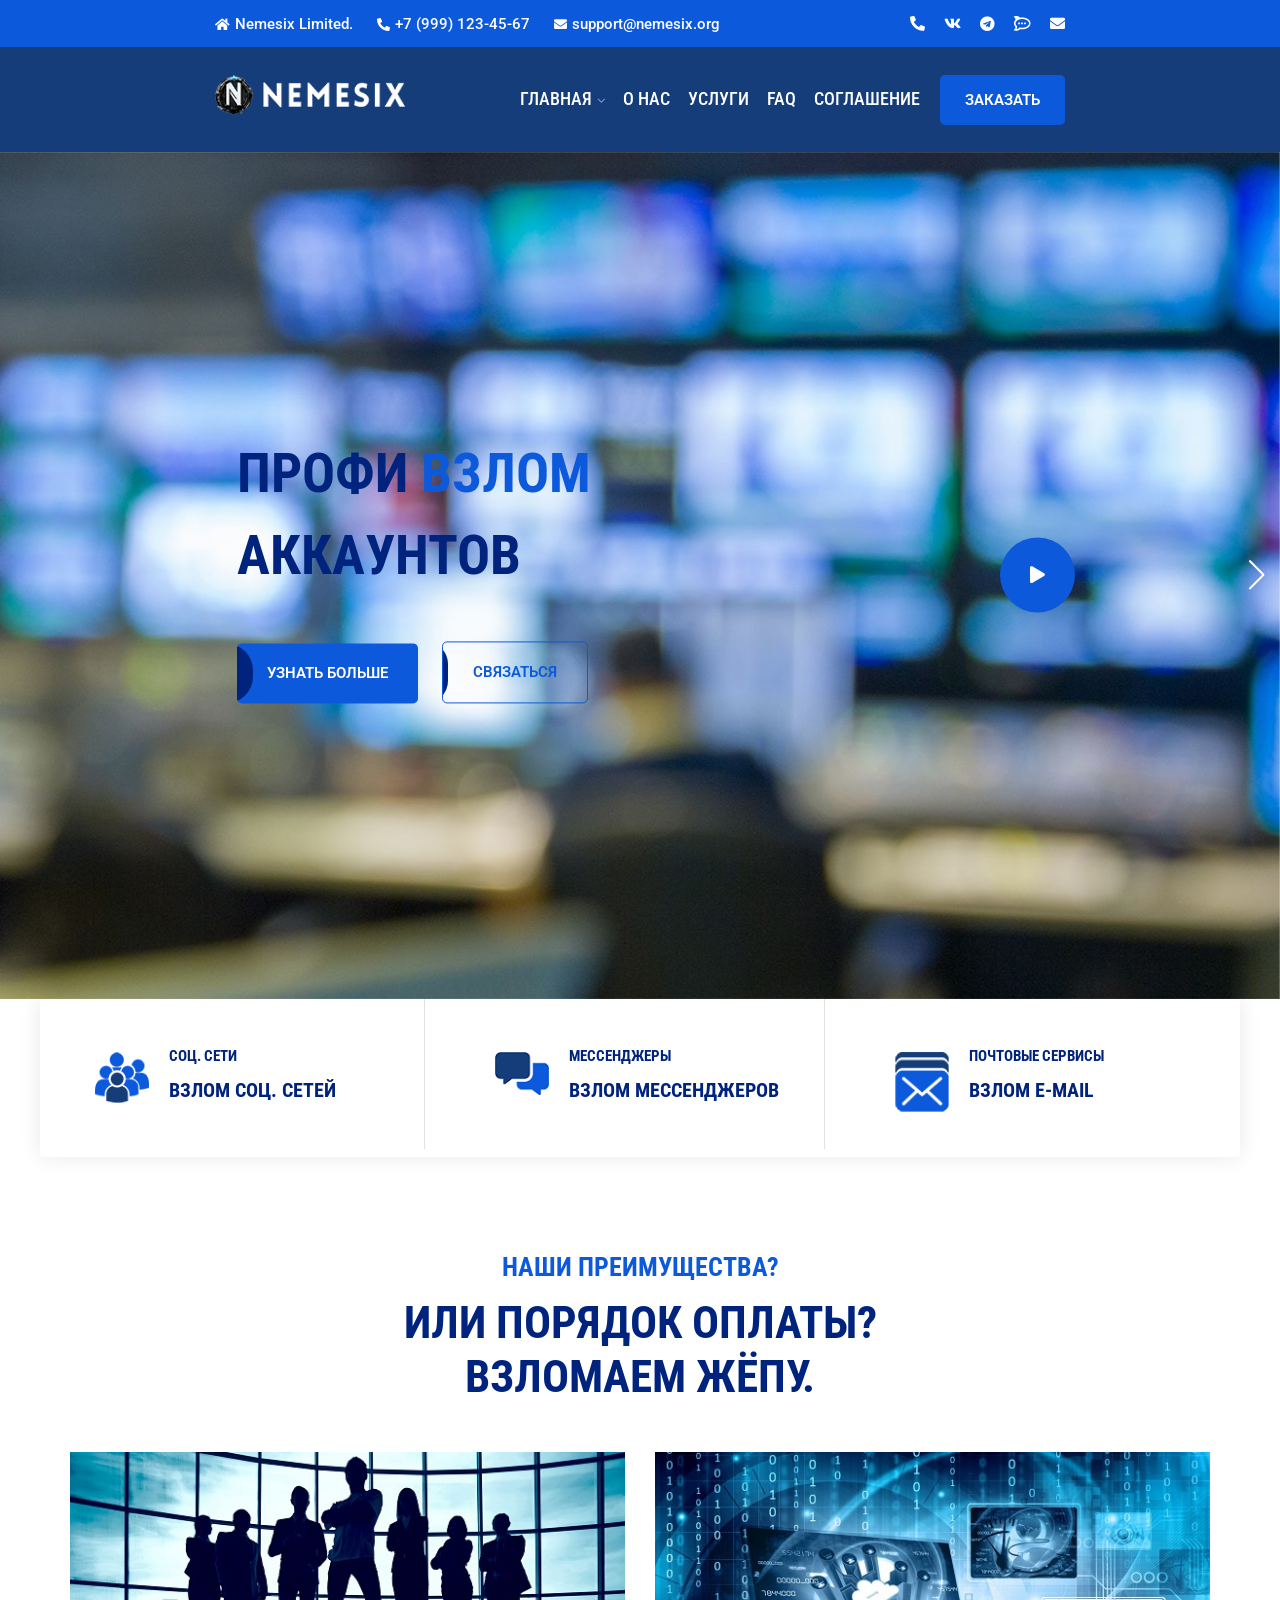
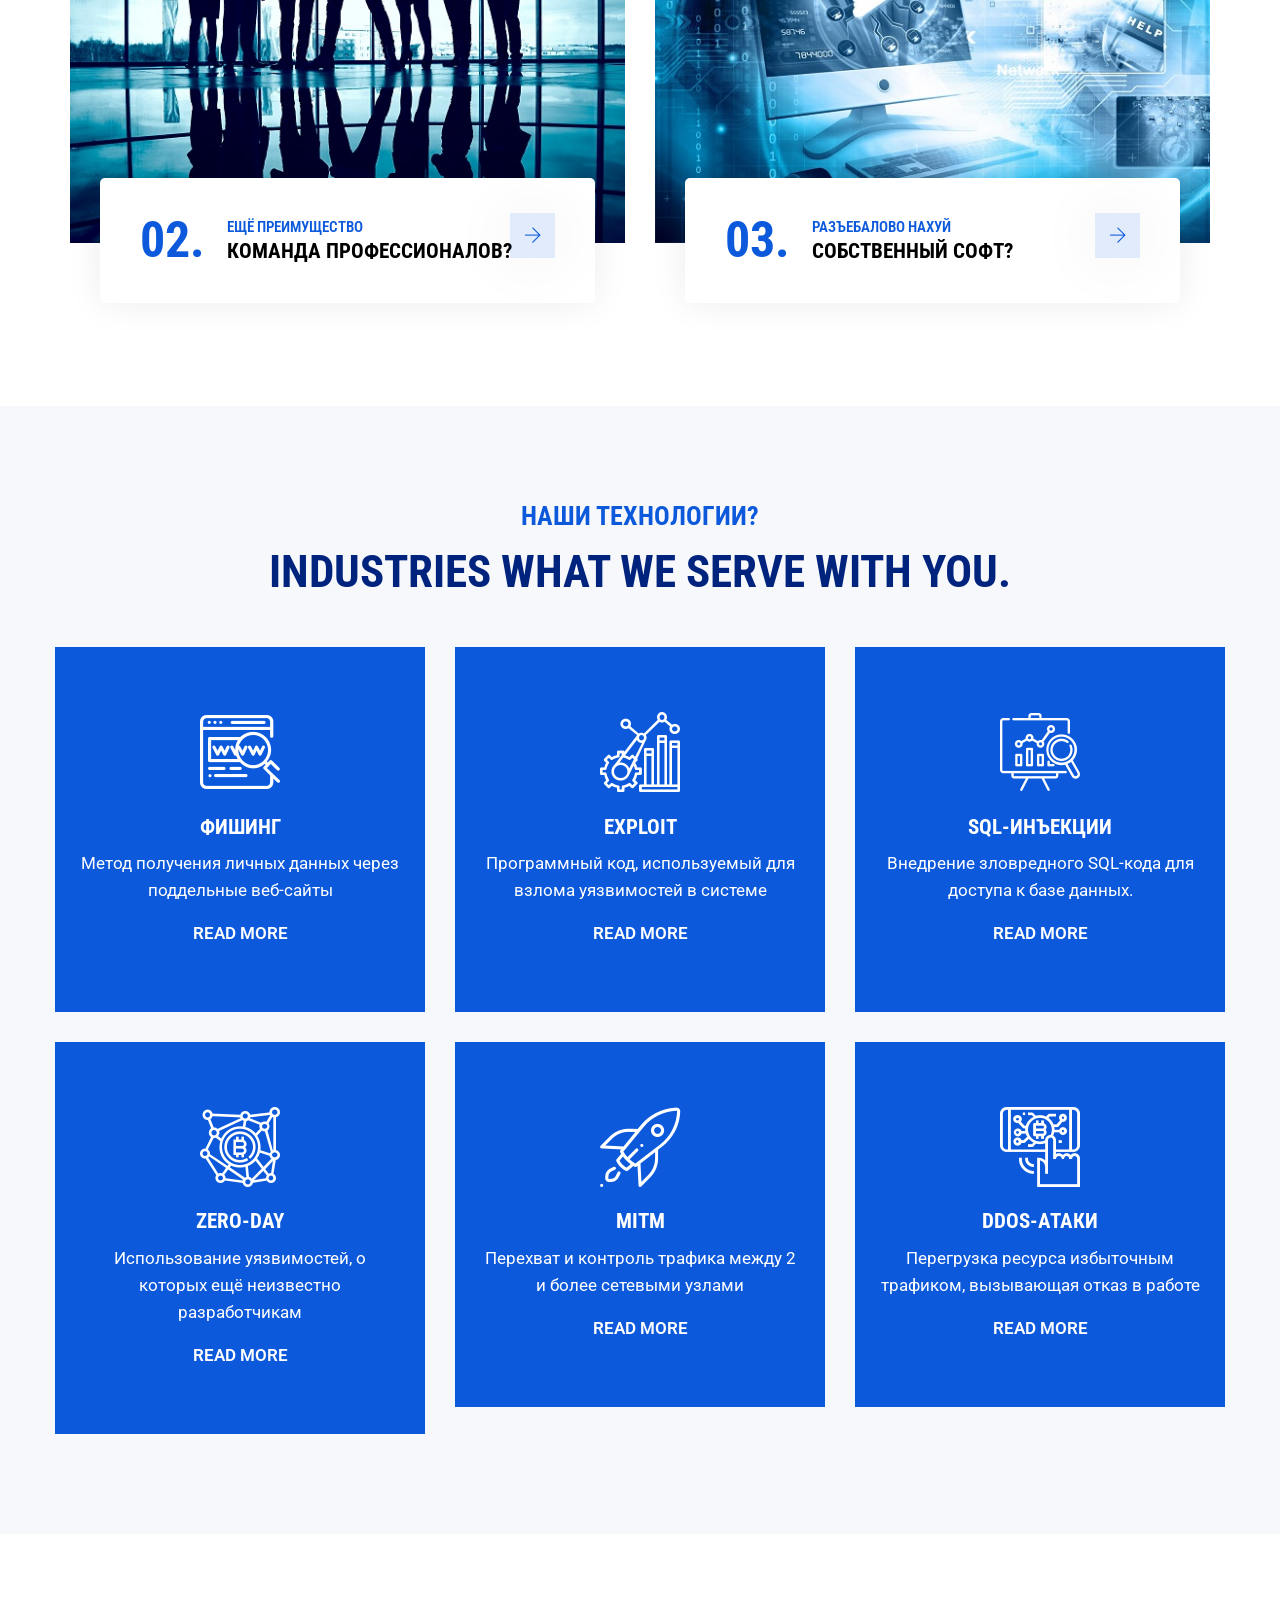
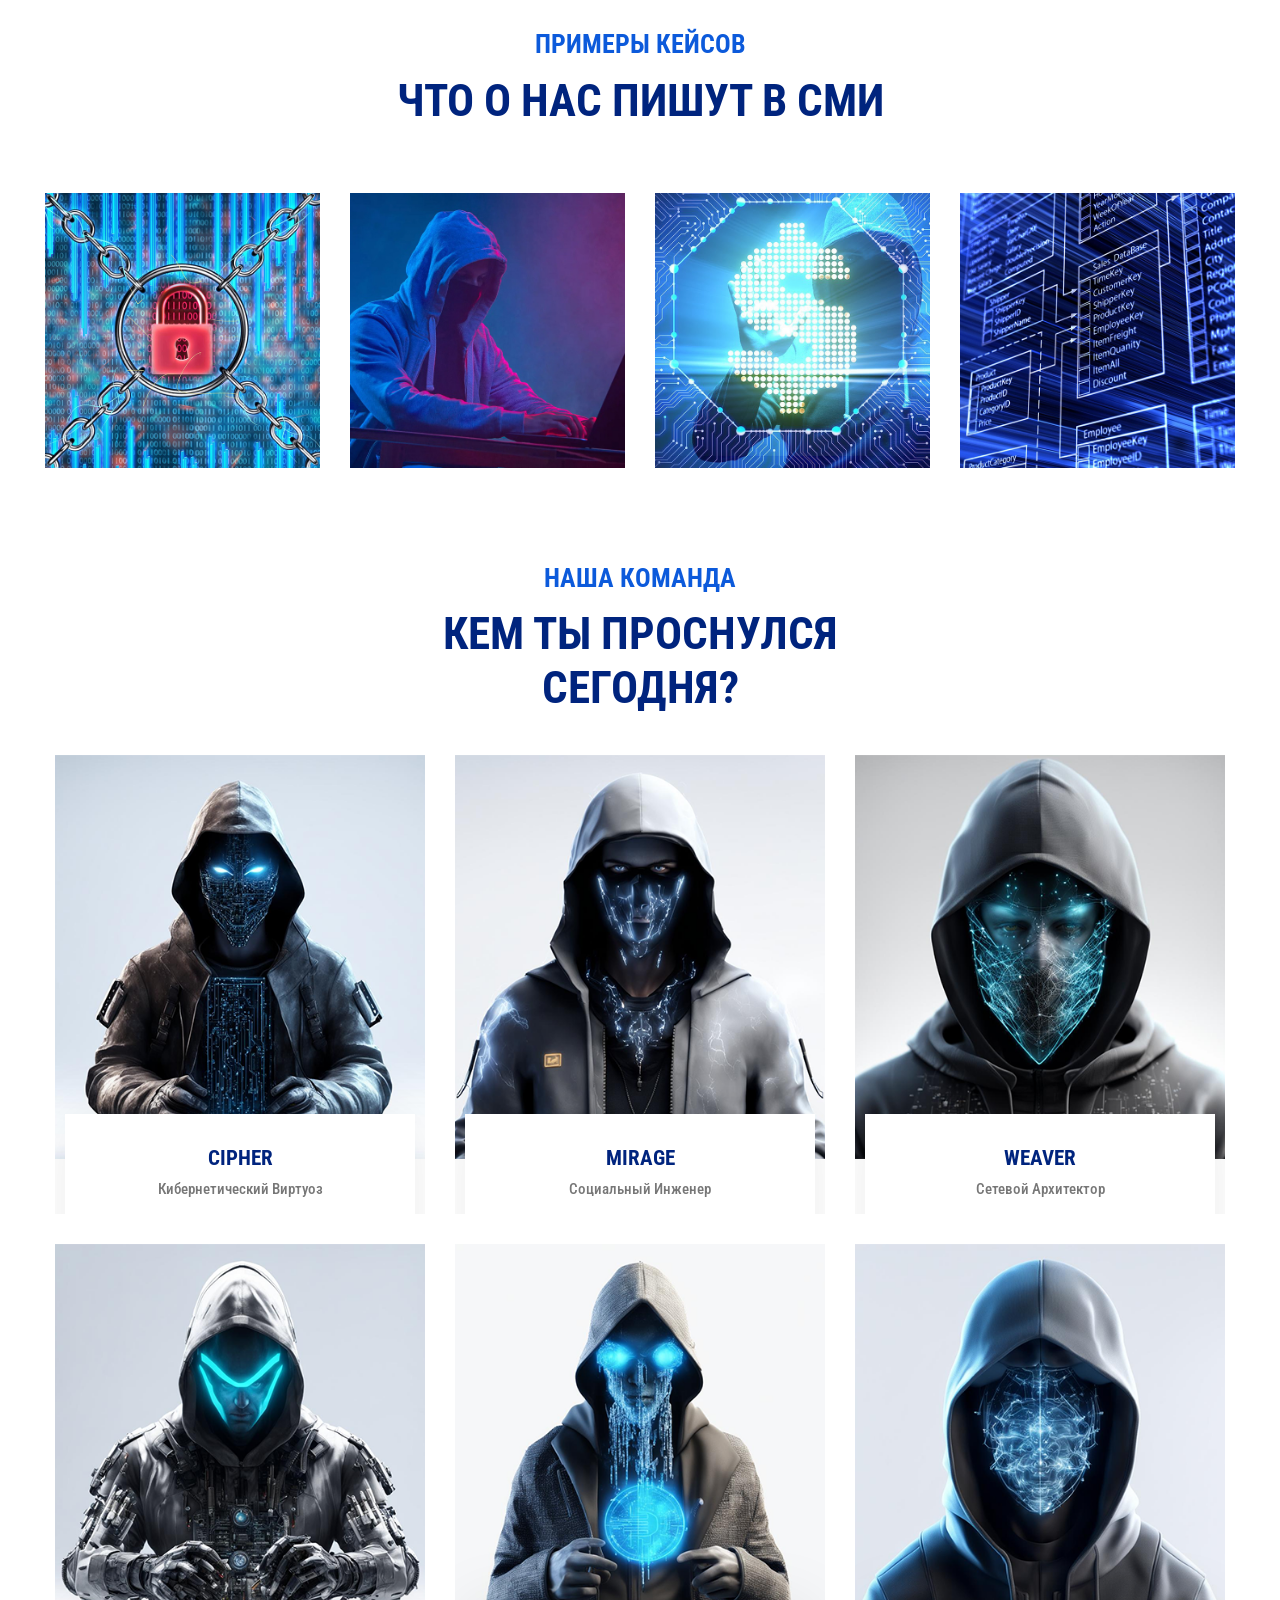
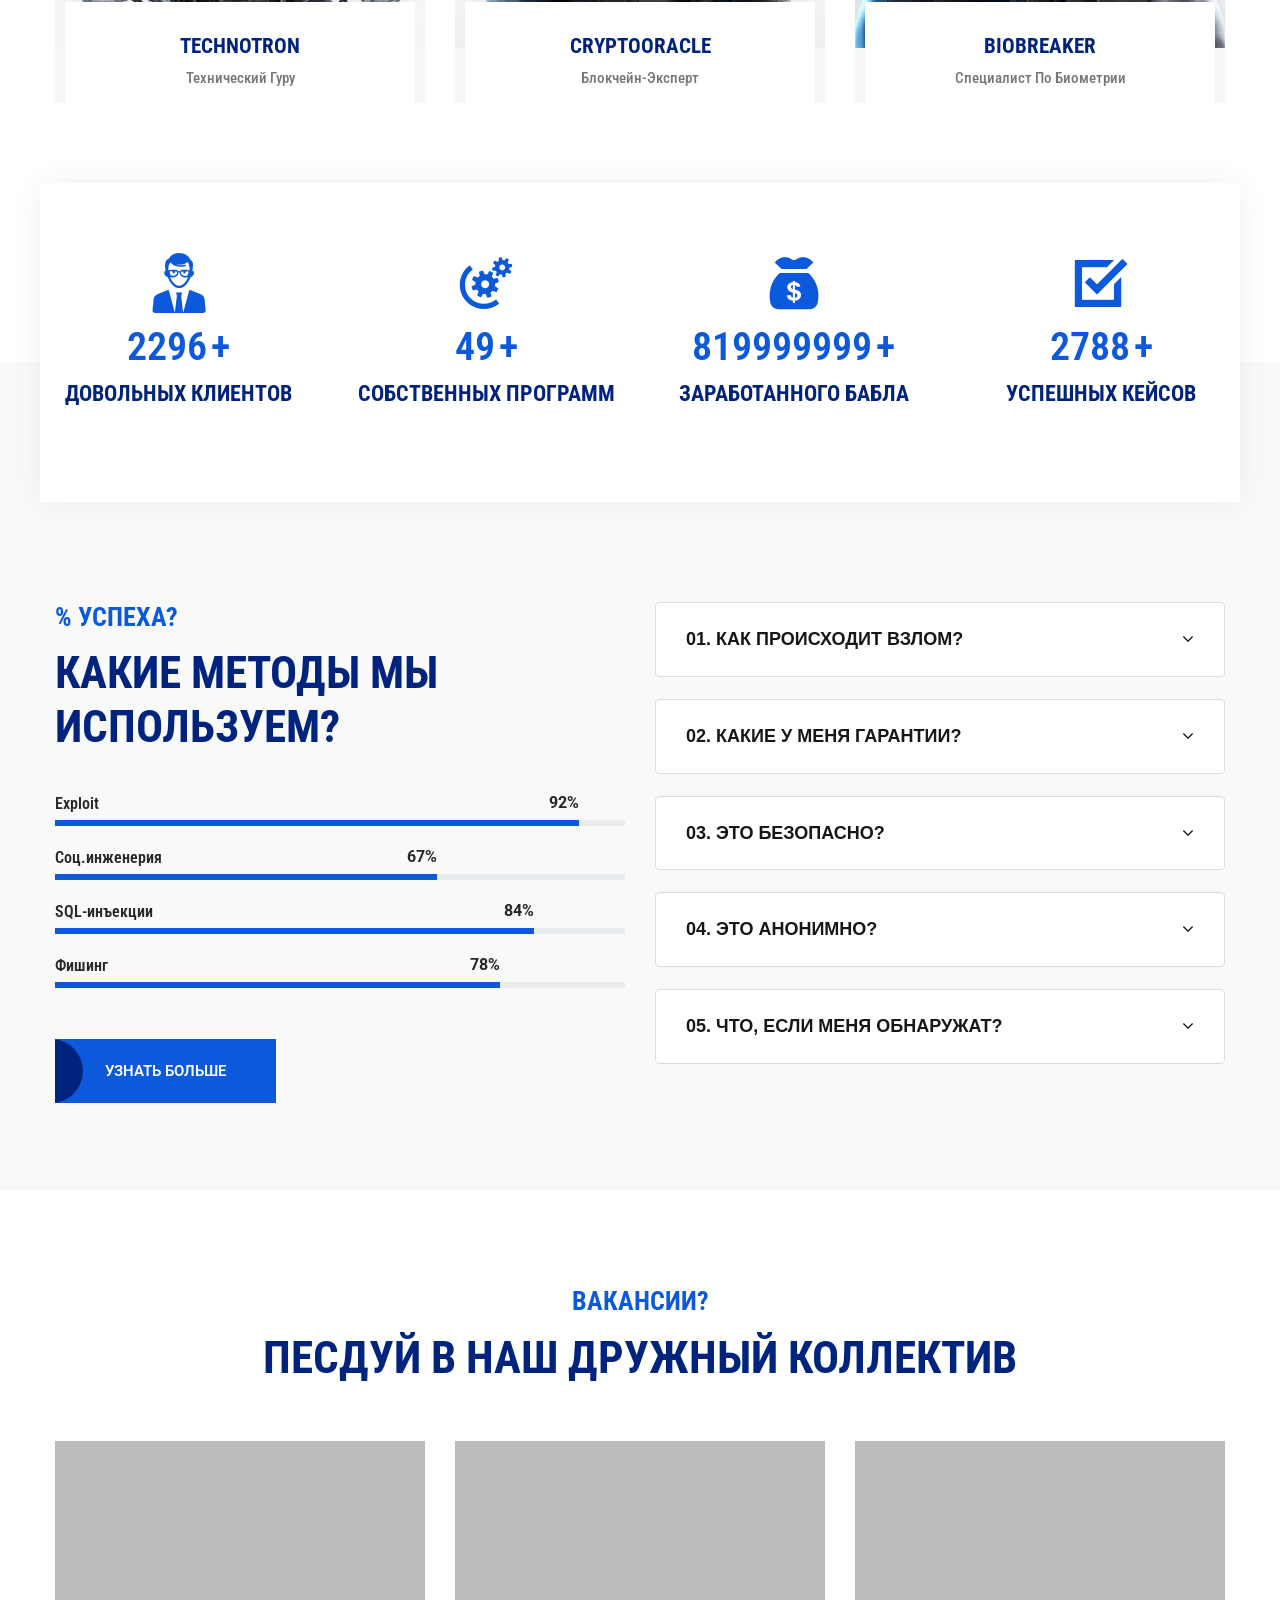
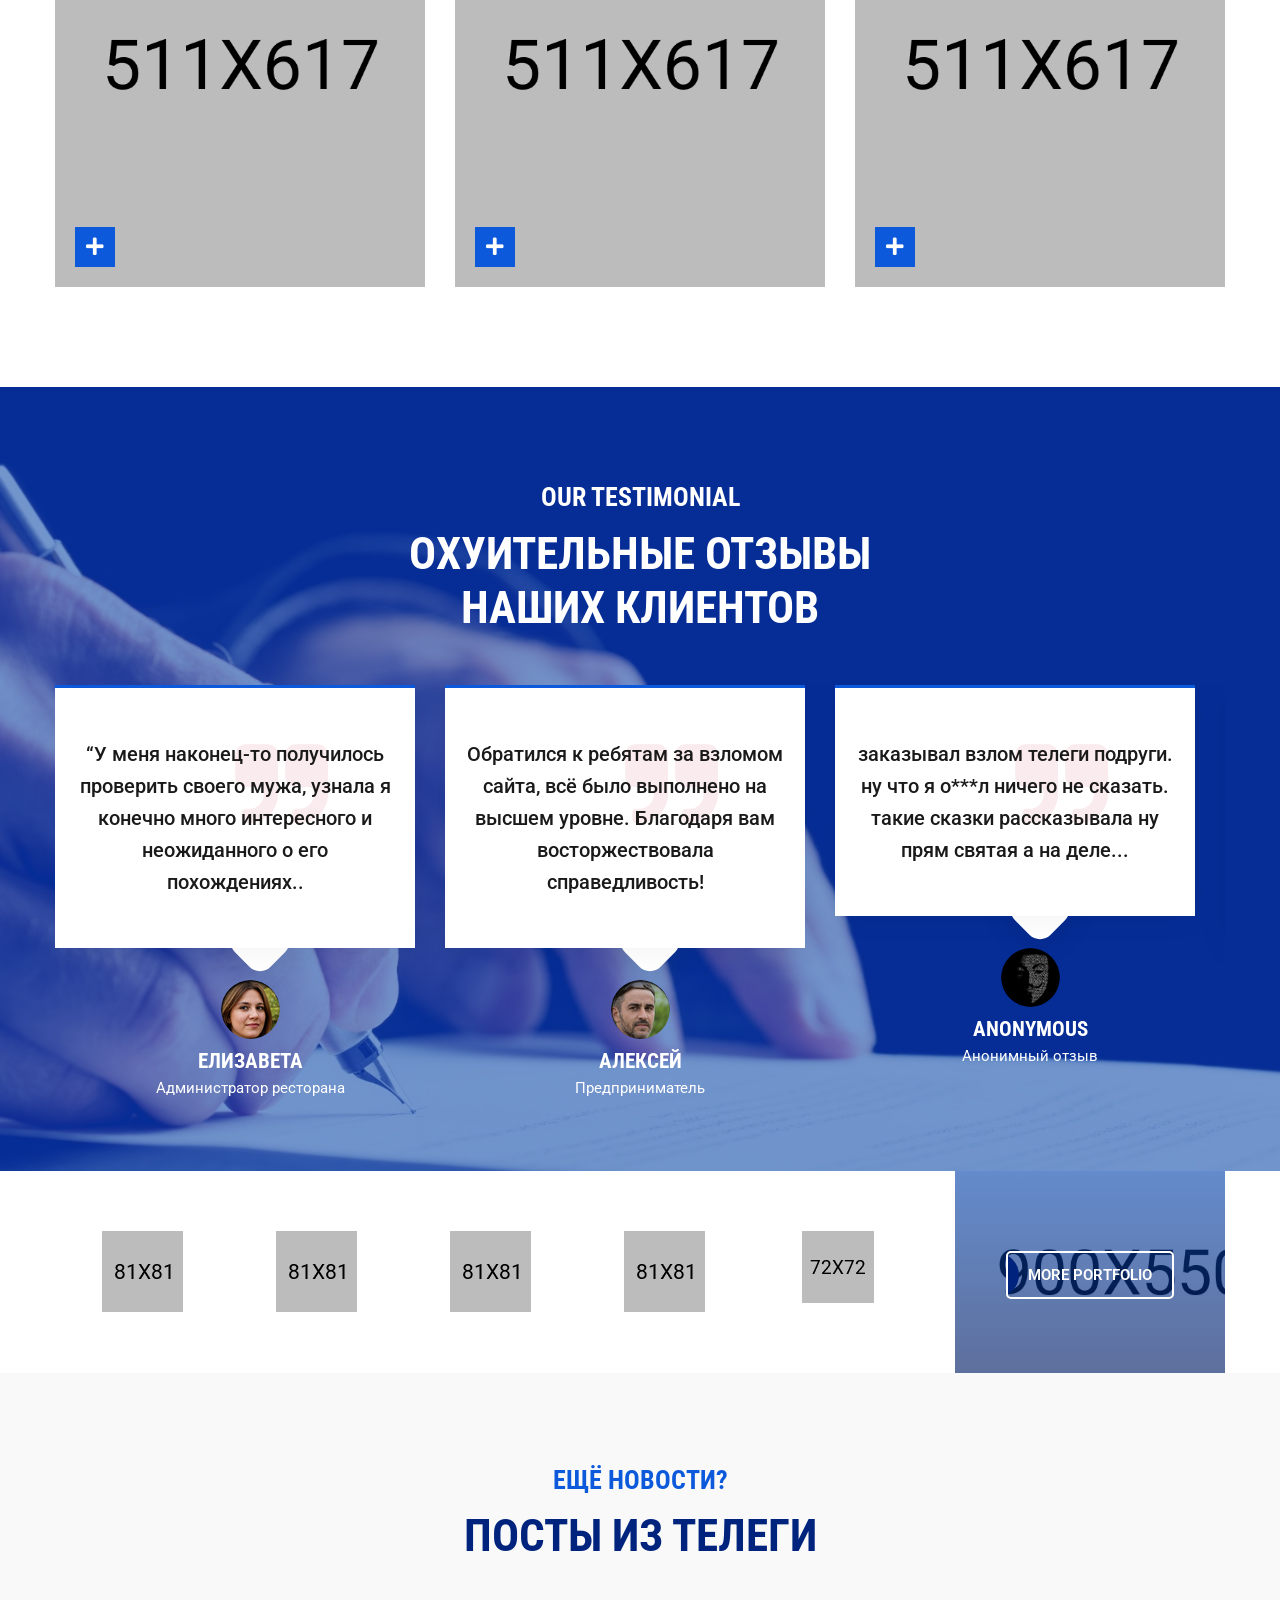
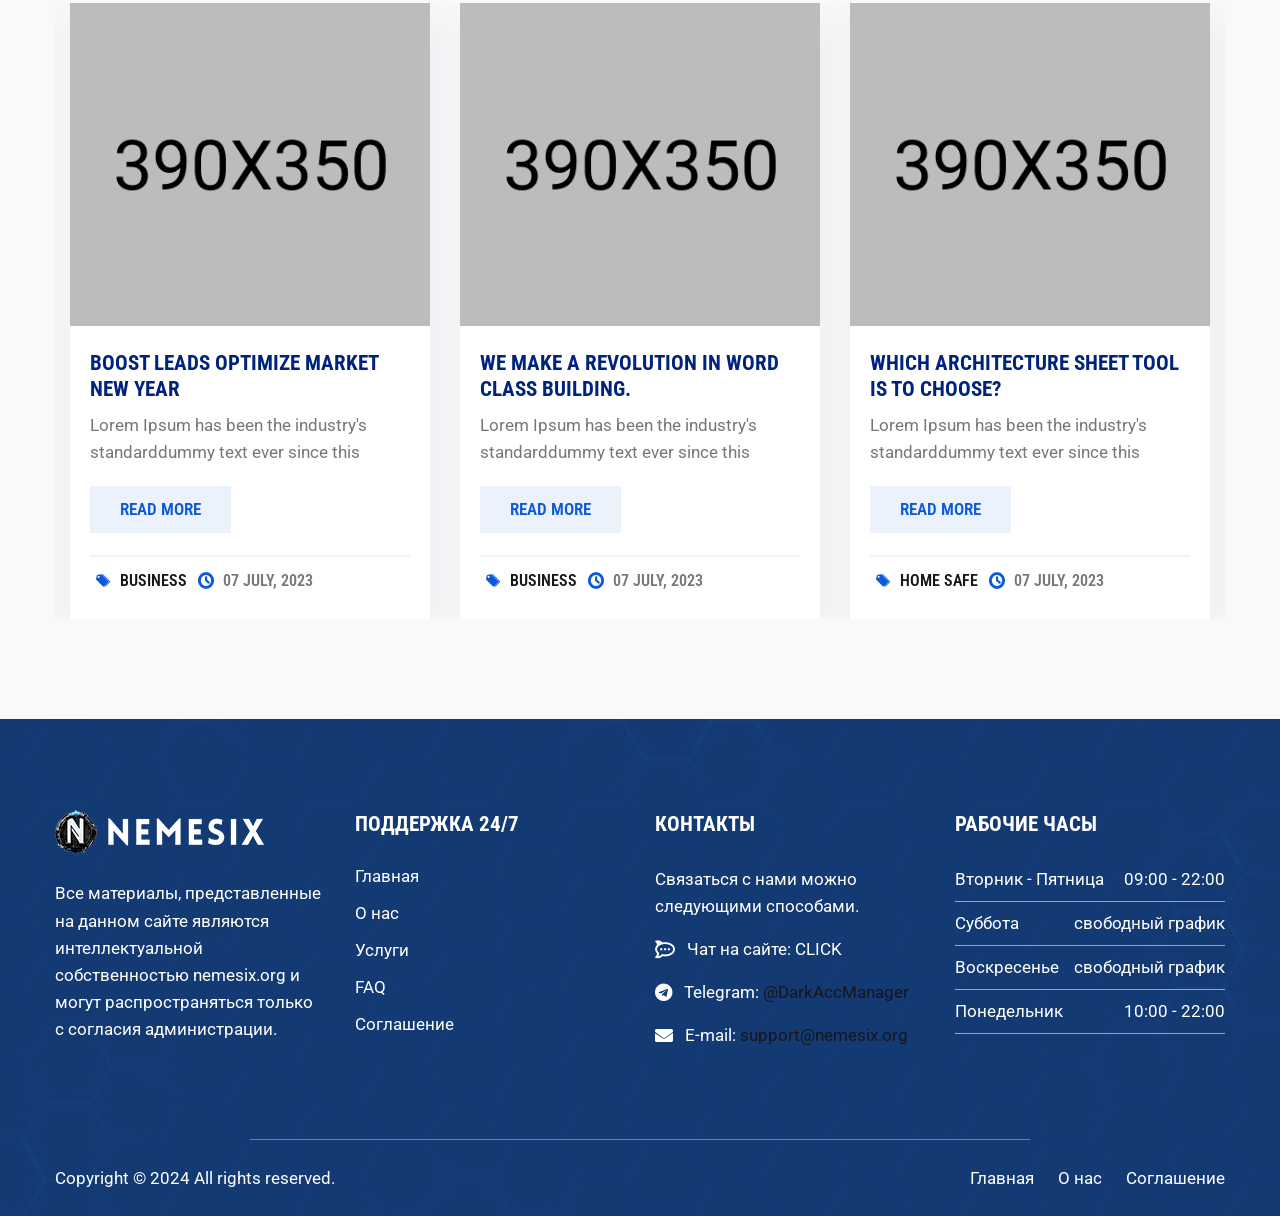
<file: index.html>
<!DOCTYPE HTML>
<html lang="en-US">
    <head>
		<meta charset="UTF-8">
		<meta http-equiv="x-ua-compatible" content="ie=edge">
		<title>NEMESIX - Взлом аккаунтов соц. сетей и мессенджеров.</title>
		<meta name="description" content="">
		<meta name="viewport" content="width=device-width, initial-scale=1">
		<!-- Favicon Icon -->
        <link rel="icon"  type="image/png" href="assets/images/favicon.png">		
        <link rel="stylesheet" type="text/css" href="assets/css/bootstrap.min.css"/>
        <link rel="stylesheet" type="text/css" href="venobox/venobox.css"/>
        <link rel="stylesheet" type="text/css" href="assets/css/plugin_theme_css.css"/>
        <link rel="stylesheet" type="text/css" href="assets/css/style.css"/>        
		<link rel="stylesheet" type="text/css" href="style.css"/>
		<link rel="stylesheet" type="text/css" href="assets/css/responsive.css"/>
		<!-- modernizr js -->	
        <script src="assets/js/vendor/modernizr-2.8.3.min.js"></script>				
    </head>
<body>
<div class="em40_header_area_main">
 	<!-- HEADER TOP AREA -->
	<div class="solutech-header-top">
		<div class="container">
			<div class="row">
				<div class="col-xs-12 col-lg-9 col-xl-9 col-md-9 col-sm-12">
					<div class="top-address text-left">
						<p>
							<span><i class="fas fa-home"></i>Nemesix Limited.</span>
							<a href="#"><i class="fas fa-phone-alt"></i>+7 (999) 123-45-67</a>
							<a href="#"><i class="fas fa-envelope"></i>support@nemesix.org</a>
						</p>
					</div>
				</div>
				<!-- TOP RIGHT -->
				<div class="col-xs-12 col-lg-3 col-xl-3 col-md-3 col-sm-12 ">
					<div class="top-right-menu">
						<ul class="social-icons text-right text_m_center">
							<li><a href="#"><i class="fas fa-phone-alt"></i></a></li>
							<li><a href="#"><i class="fab fa-vk"></i></a></li>
							<li><a href="#"><i class="fab fa-telegram"></i></a></li>
							<li><a href="#"><i class="fab fa-rocketchat"></i></a></li>
							<li><a href="#"><i class="fas fa-envelope"></i></a></li>								
						</ul>
					</div>
				</div>	
			</div>		
		</div>
	</div>
    <!-- END HEADER TOP AREA -->
	<div class="tx_top2_relative">
		<div class="">
			<div class="tx_relative_m">
				<div class="">  
					<div class="mainmenu_width_tx  ">
						<div class="solutech-main-menu one_page hidden-xs hidden-sm witr_h_h10">
							<div class="solutech_nav_area scroll_fixed postfix">
								<div class="container">
									<div class="row logo-left">				
										<!-- LOGO -->
										<div class="col-md-3 col-sm-3 col-xs-4">
											<div class="logo">
												<a class="main_sticky_main_l" href="index.html" title="solutech">
													<img src="assets/images/logo.png" alt="solutech">
												</a>
												<a class="main_sticky_l" href="index.html" title="solutech">
													<img src="assets/images/logo2.png" alt="solutech">
												</a>
											</div>	  
										</div>
										<div class="col-md-9 col-sm-9 col-xs-8">
											<nav class="solutech_menu main-search-menu">					
												<ul class="sub-menu">
													<li class="menu-item-has-children">
														<a href="#">Главная</a>
														<ul class="sub-menu">
															<li><a href="#why">Почему мы?</a></li>
															<li><a href="#tech">Технологии</a></li>
															<li><a href="#press">Мы в СМИ</a></li>
															<li><a href="#team">Команда</a></li>
															<li><a href="#feedback">Отзывы</a></li>
														</ul>
													</li>
													<li><a href="about">О нас</a></li>
													<li><a href="price">Услуги</a></li>
													<li><a href="faq">FAQ</a></li>
													<li><a href="rules">Соглашение</a></li>

												<!--
													<li><a href="contacts">Контакты</a></li>
												-->

												<!--
													<li><a href="about.html">О нас</a></li>
													<li class="menu-item-has-children">
														<a href="#">Услуги</a>
														<ul class="sub-menu">
															<li><a href="home-security.html">Home Секьюрити</a></li>
															<li><a href="software-development.html">Software Development</a></li>
															<li><a href="installation.html">Installation CCTV</a></li>
															<li><a href="service-details.html">Service Details</a></li>
														</ul>
													</li>
													<li class="menu-item-has-children">
														<a href="#">FAQ</a>
														<ul class="sub-menu">
															<li><a href="pricing-plan.html">Pricing Plan</a></li>
															<li><a href="why-choose-us.html">Why Choose Us</a></li>	
															<li><a href="faq.html">FAQ’S</a></li>
															<li class="menu-item-has-children">
																<a href="#">Portfolio</a>
																<ul class="sub-menu">
																	<li><a href="portfolio-2column.html">Portfolio 2Column</a></li>
																	<li><a href="portfolio-3column.html">Portfolio 3Column</a></li>
																	<li><a href="portfolio-4column.html">Portfolio 4Column</a></li>
																</ul>
															</li>
															<li><a href="team.html">Team</a></li>
															<li><a href="testimonial.html">Testimonial</a></li>
														</ul>
													</li>
													<li class="menu-item-has-children">
														<a href="#">Соглашение</a>
														<ul class="sub-menu">
															<li><a href="blog.html">Blog Grid</a></li>
															<li><a href="blog-left-sidebar.html">Blog Left Sidebar</a></li>
															<li><a href="blog-right-sidebar.html">Blog Right Sidebar</a></li>
														</ul>
													</li>
													<li><a href="contact.html">Контакты</a></li>
												-->
												</ul>
											
												<div class="donate-btn-header">
													<a class="dtbtn" href="#">Заказать</a>	
												</div>
											</nav>
										</div>	
									</div>
								</div>
							</div>
						</div>
					</div>
				</div> 			
			</div>
		</div> 
	</div> 
</div> 





<!-- MOBILE MENU Logo AREA -->
<div class="mobile_logo_area hidden-md hidden-lg">
	<div class="container">
		<div class="row">
			<div class="col-sm-12">
				<div class="mobile_menu_logo text-center">
					<a href="index.html" title="solutech">
						<img src="assets/images/logo.png" alt="solutech">
					</a>		
				</div>
			</div>
		</div>
	</div>
</div>

<!-- MOBILE MENU AREA -->
<div class="home-2 mbm hidden-md hidden-lg  header_area main-menu-area">
	<div class="menu_area mobile-menu">
		<nav class="solutech_menu">						
			<ul class="sub-menu">
				<li class="menu-item-has-children">
					<a href="#">Home</a>
					<ul class="sub-menu">
						<li><a href="index.html">Home Page</a></li>
						<li><a href="index-2.html">Landing Page</a></li>
						<li><a href="index-3.html">Home Banner Page</a></li>
					</ul>
				</li>
				<li><a href="about.html">About</a></li>
				<li class="menu-item-has-children">
					<a href="#">Service</a>
					<ul class="sub-menu">
						<li><a href="home-security.html">Home Security</a></li>
						<li><a href="software-development.html">Software Development</a></li>
						<li><a href="installation.html">Installation CCTV</a></li>
						<li><a href="service-details.html">Service Details</a></li>
					</ul>
				</li>
				<li class="menu-item-has-children">
					<a href="#">Pages</a>
					<ul class="sub-menu">
						<li><a href="pricing-plan.html">Pricing Plan</a></li>
						<li><a href="why-choose-us.html">Why Choose Us</a></li>	
						<li><a href="faq.html">FAQ’S</a></li>
						<li class="menu-item-has-children">
							<a href="#">Portfolio</a>
							<ul class="sub-menu">
								<li><a href="portfolio-2column.html">Portfolio 2Column</a></li>
								<li><a href="portfolio-3column.html">Portfolio 3Column</a></li>
								<li><a href="portfolio-4column.html">Portfolio 4Column</a></li>
							</ul>
						</li>
						<li><a href="team.html">Team</a></li>
						<li><a href="testimonial.html">Testimonial</a></li>
					</ul>
				</li>
				<li class="menu-item-has-children">
					<a href="#">News</a>
					<ul class="sub-menu">
						<li><a href="blog.html">Blog Grid</a></li>
						<li><a href="blog-left-sidebar.html">Blog Left Sidebar</a></li>
						<li><a href="blog-right-sidebar.html">Blog Right Sidebar</a></li>
					</ul>
				</li>
				<li><a href="contact.html">Contact Us</a></li>
			</ul>
		</nav>	
	</div>					
</div>
<!-- END MOBILE MENU AREA  -->


			
<div class="witr_swiper_area">
	<div class="swiper-container witr_active_id5">
		<div class="swiper-wrapper">
			<div class="swiper-slide witr_swiper_height" style="background-image: url(assets/images/slider.png);">
				<div class="witr_sw_text_area text-left">
					<div class="witr_swiper_content">
						<h2>Профи<span> Взлом</span></h2>
						<h3> Аккаунтов</h3>
						<!-- btn gradient style -->
						<div class="slider_btn">
							<div class="witr_btn_style">
								<div class="witr_btn_sinner">
									<a class="witr_btn" href="#">Узнать больше</a>
									<a class="witr_btn active recpwit" href="#">Связаться</a>
								</div>
							</div>
						</div>
					</div>
					<div class="slider_vd_icon">
						<div class="slider_vd_icon_inner">
							<a class="tx_svd_icon recpwit video-popup video-vemo-icon venobox vbox-item" data-vbtype="youtube" data-autoplay="true" href="https://youtu.be/r9p2uAH1kD8"><i class="fas fa-play"></i></a>
						</div>
					</div>
				</div>
			</div>
			<div class="swiper-slide witr_swiper_height" style="background-image: url(assets/images/slider-2.png);">
				<div class="witr_sw_text_area text-left">
					<div class="witr_swiper_content">
						<h2>Профи<span> Взлом</span></h2>
						<h3> Аккаунтов</h3>
						<!-- btn gradient style -->
						<div class="slider_btn">
							<div class="witr_btn_style">
								<div class="witr_btn_sinner">
									<a class="witr_btn" href="#">Узнать больше</a>
									<a class="witr_btn active recpwit" href="#">Связаться</a>
								</div>
							</div>
						</div>
					</div>
					<div class="slider_vd_icon">
						<div class="slider_vd_icon_inner">
							<a class="tx_svd_icon recpwit video-popup video-vemo-icon venobox vbox-item" data-vbtype="youtube" data-autoplay="true" href="https://youtu.be/r9p2uAH1kD8"><i class="fas fa-play"></i></a>
						</div>
					</div>
				</div>
			</div>
			<div class="swiper-slide witr_swiper_height" style="background-image: url(assets/images/slider-3.png);">
				<div class="witr_sw_text_area text-left">
					<div class="witr_swiper_content">
						<h2>Профи<span> Взлом</span></h2>
						<h3> Аккаунтов</h3>
						<!-- btn gradient style -->
						<div class="slider_btn">
							<div class="witr_btn_style">
								<div class="witr_btn_sinner">
									<a class="witr_btn" href="#">Узнать больше</a>
									<a class="witr_btn active recpwit" href="#">Связаться</a>
								</div>
							</div>
						</div>
					</div>
					<div class="slider_vd_icon">
						<div class="slider_vd_icon_inner">
							<a class="tx_svd_icon recpwit video-popup video-vemo-icon venobox vbox-item" data-vbtype="youtube" data-autoplay="true" href="https://youtu.be/r9p2uAH1kD8"><i class="fas fa-play"></i></a>
						</div>
					</div>
				</div>
			</div>
		</div>
		<!-- Add Pagination -->
		<div class="swiper-scrollbar"></div>
		<div class="swiper-button-next"></div>
		<div class="swiper-button-prev"></div>					
	</div>
</div>		



<!-- solutech_features_area -->
<div class="solutech_features_area">
	<div class="container">	
		<div class="row features_bg">
			<!-- solutech_features_01 -->
			<div class="col-lg-4 col-md-6 col-sm-12 pdlf">	
				<div class="em-service2 sleft all_color_service">
					<div class="em_service_content ">
						<div class="em_single_service_text width_height_link_0 ">
							<div class="service_top_image"></div>
							<div class="text_box witr_s_flex">
								<div class="service_top_text all_icon_color">
									<div class="em-service-icon">
										<img src="assets/images/feature1.png" alt="">
									</div>			
								</div>
								<div class="em-service-inner">
									<div class="em-service-title">
										<h3><a href="#">Соц. сети</a></h3>
									</div>						
									<div class="em-service-desc">
										<p>Взлом соц. сетей </p>		
									</div>
								</div>
							</div>
						</div>
					</div>
				</div>
			</div>
			<!-- solutech_features_02 -->
			<div class="col-lg-4 col-md-6 col-sm-12 pdlf">	
				<div class="em-service2 sleft all_color_service">
					<div class="em_service_content ">
						<div class="em_single_service_text width_height_link_0 ">
							<div class="service_top_image"></div>
							<div class="text_box witr_s_flex">
								<div class="service_top_text all_icon_color">
									<div class="em-service-icon">
										<img src="assets/images/feature2.png" alt="">
									</div>			
								</div>
								<div class="em-service-inner">
									<div class="em-service-title">
										<h3><a href="#">Мессенджеры</a></h3>
									</div>						
									<div class="em-service-desc">
										<p>Взлом мессенджеров </p>		
									</div>
								</div>
							</div>
						</div>
					</div>
				</div>
			</div>
			<!-- solutech_features_03 -->
			<div class="col-lg-4 col-md-6 col-sm-12 pdlf">	
				<div class="em-service2 sleft all_color_service border_lf">
					<div class="em_service_content ">
						<div class="em_single_service_text width_height_link_0 ">
							<div class="service_top_image"></div>
							<div class="text_box witr_s_flex">
								<div class="service_top_text all_icon_color">
									<div class="em-service-icon">
										<img src="assets/images/feature3.png" alt="">
									</div>			
								</div>
								<div class="em-service-inner">
									<div class="em-service-title">
										<h3><a href="#">Почтовые сервисы</a></h3>
									</div>						
									<div class="em-service-desc">
										<p>Взлом e-mail </p>		
									</div>
								</div>
							</div>
						</div>
					</div>
				</div>
			</div>
		</div>
	</div>
</div>


<!-- solutech_about_area -->
<div class="solutech_about_area" id="why">
	<div class="container">	
		<div class="row">
			<div class="col-lg-12">
				<div class="witr_section_title">
					<div class="witr_section_title_inner text-center">
						<h2>Наши преимущества?</h2>		
						<h3>Или порядок оплаты?</h3>		
						<h1>Взломаем жёпу.</h1>		
					</div>
				</div>
			</div>
		</div>
		<div class="witr_pslide3 all_pslides_color ps1 ps3 service_active">
			<div class="witr_cslide3_idany service_top">
				<!-- solutech_serivce_01 -->
				<div class="item_pos col-lg-12">	
					<div class="witr_single_pslide">	
						<div class="witr_pslide_image">
							<img src="assets/images/service-img-1.jpg" alt="">
						</div>			
						<div class="witr_content_pslide_text">
							<div class="witr_number_pslide">
								<h4>01.</h4>
							</div>
							<div class="witr_content_pslide">
								<p>НАШЕ ПРЕИМУЩЕСТВО </p>		
								<h3><a href="#">Вычислительные мощности?</a></h3>
							</div>
							<div class="witr_pslide_custom">	
								<a href="#"><span class="ti-arrow-right"></span></a>
							</div>
						</div>	
					</div> 
				</div>
				<!-- solutech_serivce_02 -->
				<div class="item_pos col-lg-12">	
					<div class="witr_single_pslide">	
						<div class="witr_pslide_image">
							<img src="assets/images/service-img-2.jpg" alt="">
						</div>			
						<div class="witr_content_pslide_text">
							<div class="witr_number_pslide">
								<h4>02.</h4>
							</div>
							<div class="witr_content_pslide">
								<p>ЕЩЁ ПРЕИМУЩЕСТВО </p>		
								<h3><a href="#">Команда профессионалов?</a></h3>
							</div>
							<div class="witr_pslide_custom">	
								<a href="#"><span class="ti-arrow-right"></span></a>
							</div>
						</div>	
					</div> 
				</div>
				<!-- solutech_serivce_03 -->
				<div class="item_pos col-lg-12">	
					<div class="witr_single_pslide">	
						<div class="witr_pslide_image">
							<img src="assets/images/service-img-3.jpg" alt="">
						</div>			
						<div class="witr_content_pslide_text">
							<div class="witr_number_pslide">
								<h4>03.</h4>
							</div>
							<div class="witr_content_pslide">
								<p>РАЗЪЕБАЛОВО НАХУЙ </p>		
								<h3><a href="#">Собственный софт?</a></h3>
							</div>
							<div class="witr_pslide_custom">	
								<a href="#"><span class="ti-arrow-right"></span></a>
							</div>
						</div>	
					</div> 
				</div>
			</div>
		</div>
	</div>
</div>
			
<!-- solutech_serivce_bg_area -->
<div class="solutech_serivce_area serivce_bg" id="tech">
	<div class="container">	
		<div class="row">
			<div class="col-lg-12">
				<div class="witr_section_title">
					<div class="witr_section_title_inner text-center">
						<h2>Наши технологии?</h2>		
						<h3>Industries What We Serve With You.</h3>		
					</div>
				</div>
			</div>							
		</div>
		<div class="row service_top">
			<!-- solutech_serivce_bg_01 -->
			<div class="col-lg-4 col-md-6 col-sm-12">
				<div class="all_feature_color single_feature2 text-center">            
					<div class="witr_feature2">					
						<div class="witr_fea2_icon_top">
							<i class=" aprova-website-1"></i>					
						</div>
						<h3><a href="#">Фишинг </a></h3>
						<p>Метод получения личных данных через поддельные веб-сайты</p>		
						<div class="witr_feature_btn2">
							<a class="witr_btn_all_color" href="#">Read More</a>
						</div>
						<div class="witr_feature2_icon">						
							<i class=" aprova-website-1"></i>	
						</div>					
					</div> 	   
				</div>
			</div>
			<!-- solutech_serivce_bg_02 -->
			<div class="col-lg-4 col-md-6 col-sm-12">
				<div class="all_feature_color single_feature2 text-center">            
					<div class="witr_feature2">					
						<div class="witr_fea2_icon_top">
							<i class=" aprova-landing"></i>				
						</div>
						<h3><a href="#">Exploit</a></h3>
						<p>Программный код, используемый для взлома уязвимостей в системе</p>		
						<div class="witr_feature_btn2">
							<a class="witr_btn_all_color" href="#">Read More</a>
						</div>
						<div class="witr_feature2_icon">						
							<i class=" aprova-landing"></i>
						</div>					
					</div> 	   
				</div>
			</div>
			<!-- solutech_serivce_bg_03 -->
			<div class="col-lg-4 col-md-6 col-sm-12">
				<div class="all_feature_color single_feature2 text-center">            
					<div class="witr_feature2">					
						<div class="witr_fea2_icon_top">
							<i class="aprova aprova-analysis"></i>			
						</div>
						<h3><a href="#">SQL-инъекции </a></h3>
						<p>Внедрение зловредного SQL-кода для доступа к базе данных.</p>		
						<div class="witr_feature_btn2">
							<a class="witr_btn_all_color" href="#">Read More</a>
						</div>
						<div class="witr_feature2_icon">						
							<i class="aprova aprova-analysis"></i>
						</div>					
					</div> 	   
				</div>
			</div>
			<!-- solutech_serivce_bg_04 -->
			<div class="col-lg-4 col-md-6 col-sm-12">
				<div class="all_feature_color single_feature2 text-center">            
					<div class="witr_feature2">					
						<div class="witr_fea2_icon_top">
							<i class="aprova aprova-bitcoin-1"></i>			
						</div>
						<h3><a href="#">Zero-Day</a></h3>
						<p>Использование уязвимостей, о которых ещё неизвестно разработчикам</p>		
						<div class="witr_feature_btn2">
							<a class="witr_btn_all_color" href="#">Read More</a>
						</div>
						<div class="witr_feature2_icon">						
							<i class="aprova aprova-bitcoin-1"></i>
						</div>					
					</div> 	   
				</div>
			</div>
			<!-- solutech_serivce_bg_05 -->
			<div class="col-lg-4 col-md-6 col-sm-12">
				<div class="all_feature_color single_feature2 text-center">            
					<div class="witr_feature2">					
						<div class="witr_fea2_icon_top">
							<i class="aprova aprova-startup"></i>				
						</div>
						<h3><a href="#">MITM</a></h3>
						<p>Перехват и контроль трафика между 2 и более сетевыми узлами</p>		
						<div class="witr_feature_btn2">
							<a class="witr_btn_all_color" href="#">Read More</a>
						</div>
						<div class="witr_feature2_icon">						
							<i class="aprova aprova-startup"></i>
						</div>					
					</div> 	   
				</div>
			</div>
			<!-- solutech_serivce_bg_06 -->
			<div class="col-lg-4 col-md-6 col-sm-12">
				<div class="all_feature_color single_feature2 text-center">            
					<div class="witr_feature2">					
						<div class="witr_fea2_icon_top">
							<i class="aprova aprova-bitcoin-6"></i>					
						</div>
						<h3><a href="#">DDoS-атаки</a></h3>
						<p>Перегрузка ресурса избыточным трафиком, вызывающая отказ в работе</p>		
						<div class="witr_feature_btn2">
							<a class="witr_btn_all_color" href="#">Read More</a>
						</div>
						<div class="witr_feature2_icon">						
							<i class="aprova aprova-bitcoin-6"></i>
						</div>					
					</div> 	   
				</div>
			</div>
		</div>
	</div>
</div>

<!-- solutech_project_area -->
<div class="solutech_project_area" id="press">
	<div class="containers">	
		<div class="row">
			<div class="col-lg-12">
				<div class="witr_section_title">
					<div class="witr_section_title_inner text-center">
						<h2> Примеры кейсов</h2>		
						<h3>Что о нас пишут в СМИ</h3>		
					</div>
				</div>
			</div>
		</div>
		<div class="witr_pslide all_pslides_color ps1 service_active">
			<div class="witr_islidess_slick witr_cslide_idany project_top">
				<!-- solutech_project_01 -->
				<div class="item_pos col-lg-12">	
					<div class="witr_single_pslide">	
						<div class="witr_pslide_image">
							<img src="assets/images/project-thumb-01.jpg" alt="">
						</div>
						<div class="witr_pslide_custom">	
							<a href="https://xakep.ru/2023/09/18/retool-google-authenticator/" target="_blank"><span class="ti-arrow-right"></span></a>
						</div>
						<div class="witr_content_pslide_text">
							<div class="witr_content_pslide">
								<h3><a href="https://xakep.ru/2023/09/18/retool-google-authenticator/" target="_blank">Компания Retool </a></h3>
								<p>Разработка бизнес-ПО </p>		
							</div>
						</div>	
					</div> 
				</div>
				<!-- solutech_project_02 -->
				<div class="item_pos col-lg-12">	
					<div class="witr_single_pslide">	
						<div class="witr_pslide_image">
							<img src="assets/images/project-thumb-02.jpg" alt="">
						</div>
						<div class="witr_pslide_custom">	
							<a href="https://naavtotrasse.ru/hi-tech/hakery-vzlomali-kompyuter-buhgaltera-i-potrebovali-s-organizaczii-neskolko-tysyach-dollarov.html" target="_blank"><span class="ti-arrow-right"></span></a>
						</div>
						<div class="witr_content_pslide_text">
							<div class="witr_content_pslide">
								<h3><a href="https://naavtotrasse.ru/hi-tech/hakery-vzlomali-kompyuter-buhgaltera-i-potrebovali-s-organizaczii-neskolko-tysyach-dollarov.html" target="_blank">Шифрование сети</a></h3>
								<p>Ransomware</p>		
							</div>
						</div>	
					</div> 
				</div>
				<!-- solutech_project_03 -->
				<div class="item_pos col-lg-12">	
					<div class="witr_single_pslide">	
						<div class="witr_pslide_image">
							<img src="assets/images/project-thumb-03.jpg" alt="">
						</div>
						<div class="witr_pslide_custom">	
							<a href="https://secretmag.ru/news/khakery-vzlomali-krupneishii-menedzher-parolei-26-08-2022.htm" target="_blank"><span class="ti-arrow-right"></span></a>
						</div>
						<div class="witr_content_pslide_text">
							<div class="witr_content_pslide">
								<h3><a href="https://secretmag.ru/news/khakery-vzlomali-krupneishii-menedzher-parolei-26-08-2022.htm" target="_blank">Взлом LastPass</a></h3>
								<p>Менеджер паролей</p>		
							</div>
						</div>	
					</div> 
				</div>
				<!-- solutech_project_04 -->
				<div class="item_pos col-lg-12">	
					<div class="witr_single_pslide">	
						<div class="witr_pslide_image">
							<img src="assets/images/project-thumb-04.jpg" alt="">
						</div>
						<div class="witr_pslide_custom">	
							<a href="https://thehackernews.com/2023/04/cryptocurrency-stealer-malware.html" target="_blank"><span class="ti-arrow-right"></span></a>
						</div>
						<div class="witr_content_pslide_text">
							<div class="witr_content_pslide">
								<h3><a href="https://thehackernews.com/2023/04/cryptocurrency-stealer-malware.html" target="_blank">Наш Stealer</a></h3>
								<p>Похититель криптовалюты</p>		
							</div>
						</div>	
					</div> 
				</div>
				<!-- solutech_project_05 -->
				<div class="item_pos col-lg-12">	
					<div class="witr_single_pslide">	
						<div class="witr_pslide_image">
							<img src="assets/images/project-thumb-05.jpg" alt="">
						</div>
						<div class="witr_pslide_custom">	
							<a href="https://www.cheltv.ru/hakery-vzlomali-set-kosmeticheskih" target="_blank"><span class="ti-arrow-right"></span></a>
						</div>
						<div class="witr_content_pslide_text">
							<div class="witr_content_pslide">
								<h3><a href="https://www.cheltv.ru/hakery-vzlomali-set-kosmeticheskih" target="_blank">Взлом сети магазинов</a></h3>
								<p>SQL-инъекция</p>		
							</div>
						</div>	
					</div> 
				</div>
			</div>
		</div>
	</div>
</div>


<!-- solutech_team_area -->
<div class="solutech_team_area" id="team">
	<div class="container">	
		<div class="row">
			<div class="col-lg-12">
				<div class="witr_section_title">
					<div class="witr_section_title_inner text-center">
						<h2>Наша команда</h2>		
						<h3>КЕМ ТЫ ПРОСНУЛСЯ</h3>		
						<h1>СЕГОДНЯ?</h1>		
					</div>
				</div>
			</div>
		</div>
		<div class="row team_top">
			<!-- solutech_team_01 -->
			<div class="col-lg-4 col-md-6 col-sm-12">
				<div class="em-team all_color_team ">
					<div class="em-team-one">	
						<div class="em-team-content-image-inner">	
							<div class="em-team-content-image">
								<img src="assets/images/team-01.png" alt="">
							</div>	
						</div>
						<div class="em-team-content-waraper all_content_bg_color">
							<div class="em-team-content-title-inner">
								<div class="em-content-title">
									<h5><a href="#">Cipher</a></h5>
								</div>
							</div>
							<div class="em-team-content-subtitle-inner">
								<div class="em-content-subtitle">
									<span>Кибернетический виртуоз</span>
								</div>
							</div>
							<div class="em-team-content-socials-inner">
								<div class="em-team-content-socials all_team_s_color">	
									<a href="#"><i class="fab fa-rocketchat"></i></a>		
									<a href="#"><i class="fab fa-telegram"></i></a>		
									<a href="#"><i class="fas fa-envelope"></i></a>		
								</div>
							</div>	
						</div>
					</div>
				</div>
			</div>
			<!-- solutech_team_02 -->
			<div class="col-lg-4 col-md-6 col-sm-12">
				<div class="em-team all_color_team ">
					<div class="em-team-one">	
						<div class="em-team-content-image-inner">	
							<div class="em-team-content-image">
								<img src="assets/images/team-02.png" alt="">
							</div>	
						</div>
						<div class="em-team-content-waraper all_content_bg_color">
							<div class="em-team-content-title-inner">
								<div class="em-content-title">
									<h5><a href="#">Mirage</a></h5>
								</div>
							</div>
							<div class="em-team-content-subtitle-inner">
								<div class="em-content-subtitle">
									<span>Социальный инженер</span>
								</div>
							</div>
							<div class="em-team-content-socials-inner">
								<div class="em-team-content-socials all_team_s_color">			
									<a href="#"><i class="fab fa-rocketchat"></i></a>		
									<a href="#"><i class="fab fa-telegram"></i></a>		
									<a href="#"><i class="fas fa-envelope"></i></a>			
								</div>
							</div>							
						</div>
					</div>
				</div>
			</div>
			<!-- solutech_team_03 -->
			<div class="col-lg-4 col-md-6 col-sm-12">
				<div class="em-team all_color_team ">
					<div class="em-team-one">	
						<div class="em-team-content-image-inner">	
							<div class="em-team-content-image">
								<img src="assets/images/team-03.png" alt="">
							</div>	
						</div>
						<div class="em-team-content-waraper all_content_bg_color">
							<div class="em-team-content-title-inner">
								<div class="em-content-title">
									<h5><a href="#">Weaver</a></h5>
								</div>
							</div>
							<div class="em-team-content-subtitle-inner">
								<div class="em-content-subtitle">
									<span>Сетевой архитектор</span>
								</div>
							</div>
							<div class="em-team-content-socials-inner">
								<div class="em-team-content-socials all_team_s_color">			
									<a href="#"><i class="fab fa-rocketchat"></i></a>		
									<a href="#"><i class="fab fa-telegram"></i></a>		
									<a href="#"><i class="fas fa-envelope"></i></a>		
								</div>
							</div>							
						</div>
					</div>
				</div>
			</div>
			<!-- solutech_team_04 -->
			<div class="col-lg-4 col-md-6 col-sm-12">
				<div class="em-team all_color_team ">
					<div class="em-team-one">	
						<div class="em-team-content-image-inner">	
							<div class="em-team-content-image">
								<img src="assets/images/team-04.png" alt="">
							</div>	
						</div>
						<div class="em-team-content-waraper all_content_bg_color">
							<div class="em-team-content-title-inner">
								<div class="em-content-title">
									<h5><a href="#">Technotron</a></h5>
								</div>
							</div>
							<div class="em-team-content-subtitle-inner">
								<div class="em-content-subtitle">
									<span>Технический гуру</span>
								</div>
							</div>
							<div class="em-team-content-socials-inner">
								<div class="em-team-content-socials all_team_s_color">			
									<a href="#"><i class="fab fa-rocketchat"></i></a>		
									<a href="#"><i class="fab fa-telegram"></i></a>		
									<a href="#"><i class="fas fa-envelope"></i></a>		
								</div>
							</div>							
						</div>
					</div>
				</div>
			</div>
			<!-- solutech_team_05 -->
			<div class="col-lg-4 col-md-6 col-sm-12">
				<div class="em-team all_color_team ">
					<div class="em-team-one">	
						<div class="em-team-content-image-inner">	
							<div class="em-team-content-image">
								<img src="assets/images/team-05.png" alt="">
							</div>	
						</div>
						<div class="em-team-content-waraper all_content_bg_color">
							<div class="em-team-content-title-inner">
								<div class="em-content-title">
									<h5><a href="#">CryptoOracle</a></h5>
								</div>
							</div>
							<div class="em-team-content-subtitle-inner">
								<div class="em-content-subtitle">
									<span>Блокчейн-эксперт</span>
								</div>
							</div>
							<div class="em-team-content-socials-inner">
								<div class="em-team-content-socials all_team_s_color">			
									<a href="#"><i class="fab fa-rocketchat"></i></a>		
									<a href="#"><i class="fab fa-telegram"></i></a>		
									<a href="#"><i class="fas fa-envelope"></i></a>		
								</div>
							</div>							
						</div>
					</div>
				</div>
			</div>
			<!-- solutech_team_06 -->
			<div class="col-lg-4 col-md-6 col-sm-12">
				<div class="em-team all_color_team ">
					<div class="em-team-one">	
						<div class="em-team-content-image-inner">	
							<div class="em-team-content-image">
								<img src="assets/images/team-06.png" alt="">
							</div>	
						</div>
						<div class="em-team-content-waraper all_content_bg_color">
							<div class="em-team-content-title-inner">
								<div class="em-content-title">
									<h5><a href="#">BioBreaker</a></h5>
								</div>
							</div>
							<div class="em-team-content-subtitle-inner">
								<div class="em-content-subtitle">
									<span>Специалист по биометрии</span>
								</div>
							</div>
							<div class="em-team-content-socials-inner">
								<div class="em-team-content-socials all_team_s_color">			
									<a href="#"><i class="fab fa-rocketchat"></i></a>		
									<a href="#"><i class="fab fa-telegram"></i></a>		
									<a href="#"><i class="fas fa-envelope"></i></a>	
								</div>
							</div>							
						</div>
					</div>
				</div>
			</div>
		</div>
	</div>
</div>


<!-- solutech_counter_area -->
<div class="solutech_counter_area">
	<div class="container counter_bg">	
		<div class="row">
			<!-- desicat_counter_01 -->
			<div class="col-lg-3 col-md-6 col-sm-12">
				<div class="witr_counter_single all_counter_color">
					<div class="witr_custom_icon">
						<i class="icofont-man-in-glasses"></i>
					</div>
					<div class="witr_counter_number_inn">
						<h3 class="counter">2800</h3>				
						<span>+</span>
						<h4>Довольных клиентов</h4>		
					</div> 
				</div>
			</div>
			<!-- desicat_counter_02 -->
			<div class="col-lg-3 col-md-6 col-sm-12">
				<div class="witr_counter_single all_counter_color">
					<div class="witr_custom_icon">
						<i class="icofont-automation"></i>
					</div>	
					<div class="witr_counter_number_inn">
						<h3 class="counter">60</h3>				
						<span>+</span>
						<h4>Собственных программ</h4>		
					</div> 	
				</div>
			</div>
			<!-- desicat_counter_03 -->
			<div class="col-lg-3 col-md-6 col-sm-12">
				<div class="witr_counter_single all_counter_color">
					<div class="witr_custom_icon">
						<i class="icofont-money"></i>
					</div>	
					<div class="witr_counter_number_inn">
						<h3 class="counter">999999999</h3>				
						<span>+</span>
						<h4>Заработанного бабла</h4>		
					</div> 	
				</div>
			</div>
			<!-- desicat_counter_04 -->
			<div class="col-lg-3 col-md-6 col-sm-12">
				<div class="witr_counter_single all_counter_color">
					<div class="witr_custom_icon">
						<i class="icofont-checked"></i>
					</div>	
					<div class="witr_counter_number_inn">
						<h3 class="counter">3400</h3>				
						<span>+</span>
						<h4>Успешных кейсов</h4>		
					</div> 	
				</div>
			</div>
		</div>
	</div>
</div>


<!-- single_next_work_area -->
<div class="single_faq_bg_area faq_area">
	<div class="container">
		<div class="row">
			<div class="col-lg-6 col-md-10 col-sm-12">
				<div class="witr_section_title">
					<div class="witr_section_title_inner text-left">
						<h2>% успеха?</h2>		
						<h3>Какие методы мы используем?</h3>		
					</div>
				</div>
				<div class="witr_single_progress">
					<div class="witr_title2">
						<span class="witr_label">Exploit </span>	
					</div>		
					<div class="progress witr_progress-style2">
						<div class="progress-bar wow fadeInLeft " data-wow-duration="1.5s" data-wow-delay="0.2s" style="width: 92%;">
							<span class="witr_percent">92%</span>					
						</div>
					</div>				
				</div>
				<div class="witr_single_progress">
					<div class="witr_title2">
						<span class="witr_label">Соц.инженерия </span>	
					</div>		
					<div class="progress witr_progress-style2">
						<div class="progress-bar wow fadeInLeft" data-wow-duration="1.5s" data-wow-delay="0.2s" style="width: 67%;">
							<span class="witr_percent">67%</span>					
						</div>
					</div>				
				</div>
				<div class="witr_single_progress">
					<div class="witr_title2">
						<span class="witr_label">SQL-инъекции </span>	
					</div>		
					<div class="progress witr_progress-style2">
						<div class="progress-bar wow fadeInLeft" data-wow-duration="1.5s" data-wow-delay="0.2s" style="width: 84%;">
							<span class="witr_percent">84%</span>					
						</div>
					</div>				
				</div>
				<div class="witr_single_progress">
					<div class="witr_title2">
						<span class="witr_label">Фишинг </span>	
					</div>		
					<div class="progress witr_progress-style2">
						<div class="progress-bar wow fadeInLeft " data-wow-duration="1.5s" data-wow-delay="0.2s" style="width: 78%;">
							<span class="witr_percent">78%</span>					
						</div>
					</div>				
				</div>
				
				<div class="witr_button_area button2">
					<div class="witr_btn_style mr">
						<div class="witr_btn_sinner">	
							<a href="#" class="witr_btn">Узнать больше</a>
						</div>						
					</div>
				</div>
			</div>
			<div class="col-lg-6 col-md-12 col-sm-12">
				<div class="accordion_area">
                    <div class="faq-part">
                        <div id="accordion">
							<div class="card card-2">
								<div class="card-header witr_ac_card">
									<a href="#" class="card-link witr_ac_style" data-toggle="collapse" data-target="#collapse_242536c" aria-expanded="true">
									 01. Как происходит взлом?</a>
								</div>
								<div id="collapse_242536c" class="collapse" data-parent="#accordion">
									<p>Вы оставляете заказ, мы проводим работу, в случае успеха предоставляем доказательства, Вы производите оплату и получаете доступ к аккаунту жертвы.</p>
								</div>
							</div>
							<div class="card card-2">
								<div class="card-header witr_ac_card">
									<a href="#" class="card-link witr_ac_style" data-toggle="collapse" data-target="#collapse_9315e3d1" aria-expanded="true">
									02. Какие у меня гарантии?</a>
								</div>
								<div id="collapse_9315e3d1" class="collapse   " data-parent="#accordion">
                                    <p>100% гарантии успеха Вам не может дать никто, так бывает только в кино, именно по-этому мы не берём предоплату за свои услуги. Однако, для большинства популярных сервисов вероятность успеха довольно высокая, что подтверждает представленная статистика.</p>
								</div>
							</div> 
							<!-- card -->	
							<div class="card card-2  ">
								<div class="card-header witr_ac_card">
									<a href="#" class="card-link witr_ac_style" data-toggle="collapse" data-target="#collapse_9965145" aria-expanded="true">
									03. Это безопасно?</a>
								</div>
								<div id="collapse_9965145" class="collapse   " data-parent="#accordion">
                                     <p>Разумеется, все риски мы, как исполнители, берём на себя. Заказчик по законам РФ остаётся абсолютно чист, так же к каждому заказу мы предоставляем полный отчёт о отсутствии вирусов, бэкдоров и прочих нежелательных сюрпризов.</p>
								</div>
							</div>
							<!-- card -->	
							<div class="card card-2  ">
								<div class="card-header witr_ac_card">
									<a href="#" class="card-link witr_ac_style" data-toggle="collapse" data-target="#collapse_4b685b3" aria-expanded="true">
									 04. Это анонимно?</a>
								</div>
								<div id="collapse_4b685b3" class="collapse   " data-parent="#accordion">
									<p>Анонимность - это наш главный приоритет, стоящий даже выше успешного взлома. Лучше не получить результата вовсе, чем получить его, но "засветиться". Так же своим клиентам мы предоставляем весь необходимый инструментарий для поддержания анонимности в сети.</p>
								</div>
							</div>
							<!-- card -->	
							<div class="card card-2  ">
								<div class="card-header witr_ac_card">
									<a href="#" class="card-link witr_ac_style" data-toggle="collapse" data-target="#collapse_4b685b4" aria-expanded="true">
									05. Что, если меня обнаружат?</a>
								</div>
								<div id="collapse_4b685b4" class="collapse   " data-parent="#accordion">
									<p>С нашими инструментами оказаться обнаруженным не так просто, но даже если жертва ограничит доступ к аккаунту по независящим от заказчика обстоятельствам - мы восстановим его совершенно бесплатно в течении гарантийного срока.</p>
								</div>
							</div> 
						</div>
                    </div> 	
                </div>
			</div>
		</div>
	</div>
</div>
		
<!-- solutech_work_area -->
<div class="solutech_work_area work_area">
	<div class="container">	
		<div class="row">
			<div class="col-lg-12">
				<div class="witr_section_title">
					<div class="witr_section_title_inner text-center">
						<h2>Вакансии?</h2>		
						<h3>Песдуй в наш дружный коллектив</h3>		
					</div>
				</div>
			</div>
		</div>
		<div class="row work_top">
			<!-- solutech_process_01 -->
			<div class="col-lg-4 col-md-6 col-sm-12">
				<div class="witr_process all_process_color">
					<div class="witr_front_content">
						<div class="witr_process_image">
							<img src="assets/images/work-1.jpg" alt="">
							<div class="witr_back_process">
								<div class="witr_content_service">
									<h3><a href="#">Day & night Wireless cams</a></h3>
									<p>We help businesses elevate their through custom service software development product design. </p>
								</div>
							</div>
							<div class="witr_process_box">
								<div class="witr_process_icon">
									<i class="fas fa-plus"></i>
								</div>
								<div class="witr_process_icon2">
									<i class="fas fa-minus"></i>				
								</div>
							</div>
						</div>
					</div>
				</div>
			</div>
			<!-- solutech_process_02 -->
			<div class="col-lg-4 col-md-6 col-sm-12">
				<div class="witr_process all_process_color">
					<div class="witr_front_content">
						<div class="witr_process_image">
							<img src="assets/images/work-2.jpg" alt="">
							<div class="witr_back_process">
								<div class="witr_content_service">
									<h3><a href="#"> venenatis felis Wireless cams</a></h3>
									<p>We help businesses elevate their through custom service software development product design. </p>
								</div>
							</div>
							<div class="witr_process_box">
								<div class="witr_process_icon">
									<i class="fas fa-plus"></i>
								</div>
								<div class="witr_process_icon2">
									<i class="fas fa-minus"></i>				
								</div>
							</div>
						</div>
					</div>
				</div>
			</div>
			<!-- solutech_process_03 -->
			<div class="col-lg-4 col-md-6 col-sm-12">
				<div class="witr_process all_process_color">
					<div class="witr_front_content">
						<div class="witr_process_image">
							<img src="assets/images/work-3.jpg" alt="">
							<div class="witr_back_process">
								<div class="witr_content_service">
									<h3><a href="#">Cras tristique purus non lacus</a></h3>
									<p>We help businesses elevate their through custom service software development product design. </p>
								</div>
							</div>
							<div class="witr_process_box">
								<div class="witr_process_icon">
									<i class="fas fa-plus"></i>
								</div>
								<div class="witr_process_icon2">
									<i class="fas fa-minus"></i>				
								</div>
							</div>
						</div>
					</div>
				</div>
			</div>
		</div>
	</div>
</div>

<!-- solutech_testimonial_bg_area -->
<div class="solutech_testimonial_bg_area" id="feedback">
	<div class="container">	
		<div class="row">
			<div class="col-lg-12">
				<div class="witr_section_title white">
					<div class="witr_section_title_inner text-center">
						<h2>Our Testimonial</h2>		
						<h3>Охуительные отзывы</h3>		
						<h1>Наших клиентов</h1>	
					</div>
				</div>
			</div>						
		</div>
		<div class="carso_idtesti all_color_testimonial dfa testi_top">
			<!-- solutech_blog_01 -->
			<div class="item guttergs">
				<div class="single_creativeItem post_t6">
					<div class="box-size">
						<div class="testiCreCon">
							<i class="fa fa-quote-right"></i>
							<!-- content -->	
							<p>“У меня наконец-то получилось проверить своего мужа, узнала я конечно много интересного и неожиданного о его похождениях..</p>								
						</div>
						<div class="em_test_thumb">
							<img src="assets/images/testimonial1.png" alt="" />
						</div>
						<div class="testAuthor">
							<h6>Елизавета</h6>
							<span>Администратор ресторана</span>
						</div>
					</div>
				</div>
			</div>
			<!-- solutech_blog_02 -->
			<div class="item guttergs">
				<div class="single_creativeItem post_t6">
					<div class="box-size">
						<div class="testiCreCon">
							<i class="fa fa-quote-right"></i>
							<!-- content -->	
							<p>Обратился к ребятам за взломом сайта, всё было выполнено на высшем уровне. Благодаря вам восторжествовала справедливость!</p>								
						</div>
						<div class="em_test_thumb">
							<img src="assets/images/testimonial2.png" alt="" />
						</div>
						<div class="testAuthor">
							<h6>Алексей</h6>
							<span>Предприниматель</span> 
						</div>
					</div>
				</div>
			</div>
			<!-- solutech_blog_03 -->
			<div class="item guttergs">
				<div class="single_creativeItem post_t6">
					<div class="box-size">
						<div class="testiCreCon">
							<i class="fa fa-quote-right"></i>
							<!-- content -->	
							<p>заказывал взлом телеги подруги. ну что я о***л ничего не сказать. такие сказки рассказывала ну прям святая а на деле...</p>								
						</div>
						<div class="em_test_thumb">
							<img src="assets/images/testimonial3.png" alt="" />
						</div>
						<div class="testAuthor">
							<h6>Anonymous</h6>
							<span>Анонимный отзыв</span> 
						</div>
					</div>
				</div>
			</div>
			<!-- solutech_blog_04 -->
			<div class="item guttergs">
				<div class="single_creativeItem post_t6">
					<div class="box-size">
						<div class="testiCreCon">
							<i class="fa fa-quote-right"></i>
							<!-- content -->	
							<p>Потерял деньги в "инвестиционном" проекте, думал уже забыть, но ребята из Nemesix помогли вернуть всё до последней копейки!</p>								
						</div>
						<div class="em_test_thumb">
							<img src="assets/images/testimonial4.png" alt="" />
						</div>
						<div class="testAuthor">
							<h6>Виктор</h6>
							<span>Ведущий мероприятий</span> 
						</div>
					</div>
				</div>
			</div>
			<!-- solutech_blog_05 -->
			<div class="item guttergs">
				<div class="single_creativeItem post_t6">
					<div class="box-size">
						<div class="testiCreCon">
							<i class="fa fa-quote-right"></i>
							<!-- content -->	
							<p>Узнала, что мой пока ещё муж изменяет мне с моей родной сестрой!!! Ужас, конечно, но лучше горькая правда, чем сладкая ложь...</p>								
						</div>
						<div class="em_test_thumb">
							<img src="assets/images/testimonial5.png" alt="" />
						</div>
						<div class="testAuthor">
							<h6>Даша</h6>
							<span>HR-менеджер</span> 
						</div>
					</div>
				</div>
			</div>
		</div>
	</div>
</div>


<!-- witr_brand_area -->
<div class="witr_brand_area">
	<div class="container">
		<div class="row">
			<div class="col-lg-9 col-md-8 col-sm-12 pdlf">	
				<div class="imagess_area wittr_car_top_left brand_bg">
					<div class="witr_car_overlay brand_imagess_active">
						<div class="slide_items">
							<img src="assets/images/brand1.png" alt=""/>
						</div>
						<div class="slide_items">
							<img src="assets/images/brand2.png" alt=""/>
						</div>
						<div class="slide_items">
							<img src="assets/images/brand3.png" alt=""/>
						</div>
						<div class="slide_items">
							<img src="assets/images/brand4.png" alt=""/>
						</div>
						<div class="slide_items">
							<img src="assets/images/brand2.png" alt=""/>
						</div>
						<div class="slide_items">
							<img src="assets/images/brand3.png" alt=""/>
						</div>
					</div>
				</div> 
			</div>
			<div class="col-lg-3 col-md-4 col-sm-12 pdlf">
				<div class="witr_button_bg">
					<div class="witr_button_area">
						<div class="witr_btn_style mr">
							<div class="witr_btn_sinner">	
								<a href="#" class="witr_bbtn">More Portfolio</a>
							</div>						
						</div>
					</div>
				</div>
			</div>
		</div>
	</div>
</div>

				
<!-- solutech_blog_bg_area -->
<div class="solutech_blog_bg_area">
	<div class="container">	
		<div class="row">
			<div class="col-lg-12">
				<div class="witr_section_title">
					<div class="witr_section_title_inner text-center">
						<h2>Ещё новости?</h2>		
						<h3>Посты из телеги</h3>		
					</div>
				</div>
			</div>						
		</div>
		<div class="witr_blog_area11 witr_blog_area16">
			<div class="blog_wrap blog16_idblog1 blog_top">
				<!-- solutech_blog_01 -->
				<div class="witr_all_mb_30 col-lg-12 ">
					<div class="busi_singleBlog">
						<div class="witr_sb_thumb">
							<a href="#"><img src="assets/images/blog-thumb-01.jpg" alt="" ></a>
						</div>	
						<div class="all_blog_color">	
							<div class="witr_blog_con bs5">									
								<h2><a href="#">Boost Leads Optimize Market New Year</a></h2>
								<p>Lorem Ipsum has been the industry's standarddummy text ever since this</p>
								<div class="em-blog-content-area_adn ">
									<div class="learn_more_adn">
										<a class="learn_btn adnbtn2" href="#">Read More </a>
									</div>
								</div>	
								<div class="witr_blog_border"></div>
								<span><i class="icofont-tags"></i> <a href="#">	Business</a></span>
								<span><a href="#"><i class="icofont-ui-clock"></i></a> 07 July, 2023</span>
							</div>
						</div>
					</div>
				</div>
				<!-- solutech_blog_02 -->
				<div class="witr_all_mb_30 col-lg-12">
					<div class="busi_singleBlog">
						<div class="witr_sb_thumb">
							<a href="#"><img src="assets/images/blog-thumb-02.jpg" alt="" ></a>
						</div>	
						<div class="all_blog_color">	
							<div class="witr_blog_con bs5">									
								<h2><a href="#">We make a Revolution in Word Class Building.</a></h2>
								<p>Lorem Ipsum has been the industry's standarddummy text ever since this</p>
								<div class="em-blog-content-area_adn ">
									<div class="learn_more_adn">
										<a class="learn_btn adnbtn2" href="#">Read More </a>
									</div>
								</div>	
								<div class="witr_blog_border"></div>
								<span><i class="icofont-tags"></i> <a href="#">	Business</a></span>
								<span><a href="#"><i class="icofont-ui-clock"></i></a> 07 July, 2023</span>
							</div>
						</div>
					</div>
				</div>
				<!-- solutech_blog_03 -->
				<div class="witr_all_mb_30 col-lg-12">
					<div class="busi_singleBlog">
						<div class="witr_sb_thumb">
							<a href="#"><img src="assets/images/blog-thumb-03.jpg" alt="" ></a>
						</div>	
						<div class="all_blog_color">	
							<div class="witr_blog_con bs5">									
								<h2><a href="#">Which Architecture sheet tool is to choose?</a></h2>
								<p>Lorem Ipsum has been the industry's standarddummy text ever since this</p>
								<div class="em-blog-content-area_adn ">
									<div class="learn_more_adn">
										<a class="learn_btn adnbtn2" href="#">Read More </a>
									</div>
								</div>	
								<div class="witr_blog_border"></div>
								<span><i class="icofont-tags"></i> <a href="#">Home Safe</a></span>
								<span><a href="#"><i class="icofont-ui-clock"></i></a> 07 July, 2023</span>
							</div>
						</div>
					</div>
				</div>
				<!-- solutech_blog_04 -->
				<div class="witr_all_mb_30 col-lg-12">
					<div class="busi_singleBlog">
						<div class="witr_sb_thumb">
							<a href="#"><img src="assets/images/blog-thumb-04.jpg" alt="" ></a>
						</div>	
						<div class="all_blog_color">	
							<div class="witr_blog_con bs5">									
								<h2><a href="#">Questions every business owner able to answer</a></h2>
								<p>Lorem Ipsum has been the industry's standarddummy text ever since this</p>
								<div class="em-blog-content-area_adn ">
									<div class="learn_more_adn">
										<a class="learn_btn adnbtn2" href="#">Read More </a>
									</div>
								</div>	
								<div class="witr_blog_border"></div>
								<span><i class="icofont-tags"></i> <a href="#">	Antivirus app</a></span>
								<span><a href="#"><i class="icofont-ui-clock"></i></a> 07 July, 2023</span>
							</div>
						</div>
					</div>
				</div>
			</div>
		</div>
	</div>
</div>


	
	
<!-- witrfm_footer_area -->
<div class="witrfm_area">
	<div class="footer-middle">  
		<div class="container">
			<div class="row">
				<div class=" col-lg-3 col-md-6 col-sm-12">
					<div class="widget widget_solutech_description_widget">				
						<div class="solutech-description-area">
							<a href="#"><img src="assets/images/logo2.png" alt=""></a>
							<p>Все материалы, представленные на данном сайте являются интеллектуальной собственностью nemesix.org и могут распространяться только с согласия администрации.</p>
						<!--
							<div class="social-icons">
								<a href="#"><i class="fa fa-facebook-f"></i></a>
								<a href="#"><i class="fab fa-google-plus-g"></i></a>
								<a href="#"><i class="fab fa-twitter"></i></a>
								<a href="#"><i class="fas fa-rss"></i></a>
							</div>
						-->
						</div>
					</div>
				</div>
				<div class=" col-lg-3 col-md-6 col-sm-12">
					<div class="widget widget_nav_menu">
						<h2 class="widget-title">Поддержка 24/7</h2>
						<ul class="menu">
							<li><a href="#">Главная</a></li>
							<li><a href="#">О нас</a></li>
							<li><a href="#">Услуги</a></li>
							<li><a href="#">FAQ</a></li>
							<li><a href="#">Соглашение</a></li>
						</ul>
					</div>
				</div>
				<div class="col-lg-3 col-md-6 col-sm-12">
					<div class="widget about_us">
						<h2 class="widget-title">Контакты</h2>
						<div class="about-footer">
							<div class="footer-widget address">
								<div class="footer-logo">
									<p>Связаться с нами можно следующими способами.</p>
								</div>
								<div class="footer-address">
									<div class="footer_s_inner"> 
										<div class="footer-sociala-icon">
											<i class="fab fa-rocketchat"></i>
										</div>									
										<div class="footer-sociala-info">				
											<p>Чат на сайте: <a onclick="jivo_api.open()" style="cursor: pointer;">CLICK</a></p>
										</div> 
									</div> 
									<div class="footer_s_inner"> 
										<div class="footer-sociala-icon">
											<i class="fab fa-telegram"></i>
										</div> 									
										<div class="footer-sociala-info">   
												<p>Telegram: <a href="tg://resolve?domain=darkaccmanager">@DarkAccManager</a></p>
										</div>
									</div>
									<div class="footer_s_inner"> 
										<div class="footer-sociala-icon"> 
											<i class="fas fa-envelope"></i>
										</div> 
										<div class="footer-sociala-info">  
											<p>E-mail: <a href="mailto:support@nemesix.org">support@nemesix.org</a></p>									
										</div>
									</div>
								</div>
							</div>
						</div>	
					</div>
				</div>
				<div class="col-sm-12 col-md-6  col-lg-3 last">
					<div class="widget_text widget widget_custom_html">
						<h2 class="widget-title">Рабочие часы</h2>
						<div class="textwidget custom-html-widget">
							<div class="witr_table">
								<div class="witr_sub_table">
									<span>Вторник - Пятница</span>
									<span>09:00 - 22:00</span>
								</div>
								<div class="witr_sub_table">	
									<span>Суббота</span>
									<span>свободный график</span>
								</div>		
								<div class="witr_sub_table">		
									<span>Воскресенье</span>
									<span>свободный график</span>
								</div>
								<div class="witr_sub_table">		
									<span>Понедельник</span>
									<span>10:00 - 22:00</span>
								</div>
							<!--
								<div class="witr_sub_table">		
									<span>Emergency:</span>
									<span> (+099) 020 768 69</span>
								</div>
							-->
							</div>
						</div>
					</div>				
				</div>
			</div>	
		</div>	
	</div>	
	<div class="footer-bottom">
		<div class="container">
			<div class="row">
				<div class="col-lg-6 col-md-6  col-sm-12">
					<div class="copy-right-text">
						<p>Copyright &copy; 2024 All rights reserved.</p>
					</div>
				</div>
				<div class="col-lg-6 col-md-6  col-sm-12">				
					<div class="footer-menu">
						<ul class="text-right">
							<li><a href="#">Главная</a></li>
							<li><a href="#">О нас</a></li>
							<li><a href="#">Соглашение</a></li>
						</ul> 				
					</div>
				</div>
			</div>
		</div>
	</div>
</div>

        <!-- Include All JS -->
        <script src="assets/js/vendor/jquery-3.5.1.min.js"></script>
        <script src="assets/js/bootstrap.min.js"></script>
        <script src="assets/js/isotope.pkgd.min.js"></script>
        <script src="assets/js/owl.carousel.min.js"></script>
        <script src="assets/js/jquery.nivo.slider.pack.js"></script>
        <script src="assets/js/slick.min.js"></script>
        <script src="assets/js/imagesloaded.pkgd.min.js"></script>
        <script src="venobox/venobox.min.js"></script>
        <script src="assets/js/jquery.appear.js"></script>
        <script src="assets/js/jquery.knob.js"></script>
        <script src="assets/js/BeerSlider.js"></script>
        <script src="assets/js/theme-pluginjs.js"></script>
        <script src="assets/js/jquery.meanmenu.js"></script>
        <script src="assets/js/ajax-mail.js"></script>		
        <script src="assets/js/theme.js"></script>

		<!-- JivoSite -->
		<script src="//code.jivo.ru/widget/HJXmV0T0BP" async></script>
		<!-- /JivoSite -->
	
	</body>
</html>
</file>
<file: venobox/venobox.css>
/* ------ venobox.css --------*/
.vbox-overlay *, .vbox-overlay *:before, .vbox-overlay *:after{
    -webkit-backface-visibility: hidden;
    -webkit-box-sizing:border-box;
    -moz-box-sizing:border-box;
    box-sizing:border-box;
}
/* ------- overlay: change here background color and opacity ----- */
.vbox-overlay{
    background: #fdfdfd;
    background: rgba(0,0,0,0.85); 
    width: 100%;
    height: auto;
    position: fixed;
    top: 0;
    left: 0;
    bottom: 0;
    z-index: 9999;
    opacity: 0;
    overflow-x: hidden;
    overflow-y: auto;

}

/* ----- preloader - choose between CIRCLE, IOS, DOTS, QUADS ----- */

/* circle preloader */
.vbox-preloader{
    position:fixed; 
    width:32px; 
    height:32px;
    left:50%; 
    top:50%; 
    margin-left:-16px; 
    margin-top:-16px;
    background-image: url(preload-circle.png);
    text-indent: -100px;
    overflow: hidden;
    -webkit-animation: playload 1.4s steps(18) infinite;
       -moz-animation: playload 1.4s steps(18) infinite;
        -ms-animation: playload 1.4s steps(18) infinite;
         -o-animation: playload 1.4s steps(18) infinite;
            animation: playload 1.4s steps(18) infinite;
}
@-webkit-keyframes playload {
   from { background-position:    0px; }
     to { background-position: -576px; }
}
@-moz-keyframes playload {
   from { background-position:    0px; }
     to { background-position: -576px; }
}
@-ms-keyframes playload {
   from { background-position:    0px; }
     to { background-position: -576px; }
}
@-o-keyframes playload {
   from { background-position:    0px; }
     to { background-position: -576px; }
}
@keyframes playload {
   from { background-position:    0px; }
     to { background-position: -576px; }
}


/* IOS preloader */

/*.vbox-preloader{
    position:fixed; 
    width:32px; 
    height:32px;
    left:50%; 
    top:50%; 
    margin-left:-16px; 
    margin-top:-16px;
    background-image: url(preload-ios.png);
    text-indent: -100px;
    overflow: hidden;
    -webkit-animation: playload 1.4s steps(12) infinite;
       -moz-animation: playload 1.4s steps(12) infinite;
        -ms-animation: playload 1.4s steps(12) infinite;
         -o-animation: playload 1.4s steps(12) infinite;
            animation: playload 1.4s steps(12) infinite;
}

@-webkit-keyframes playload {
   from { background-position:    0px; }
     to { background-position: -384px; }
}
@-moz-keyframes playload {
   from { background-position:    0px; }
     to { background-position: -384px; }
}
@-ms-keyframes playload {
   from { background-position:    0px; }
     to { background-position: -384px; }
}
@-o-keyframes playload {
   from { background-position:    0px; }
     to { background-position: -384px; }
}
@keyframes playload {
   from { background-position:    0px; }
     to { background-position: -384px; }
}
*/


/* dots preloader */
/*
.vbox-preloader{
    position:fixed; 
    width:32px; 
    height:11px;
    left:50%; 
    top:50%; 
    margin-left:-16px; 
    margin-top:-16px;
    background-image: url(preload-dots.png);
    text-indent: -100px;
    overflow: hidden;
    -webkit-animation: playload 1.4s steps(24) infinite;
       -moz-animation: playload 1.4s steps(24) infinite;
        -ms-animation: playload 1.4s steps(24) infinite;
         -o-animation: playload 1.4s steps(24) infinite;
            animation: playload 1.4s steps(24) infinite;
}

@-webkit-keyframes playload {
   from { background-position:    0px; }
     to { background-position: -768px; }
}
@-moz-keyframes playload {
   from { background-position:    0px; }
     to { background-position: -768px; }
}
@-ms-keyframes playload {
   from { background-position:    0px; }
     to { background-position: -768px; }
}
@-o-keyframes playload {
   from { background-position:    0px; }
     to { background-position: -768px; }
}
@keyframes playload {
   from { background-position:    0px; }
     to { background-position: -768px; }
}
*/


/* quads preloader */
/*
.vbox-preloader{
    position:fixed; 
    width:32px; 
    height:10px;
    left:50%; 
    top:50%; 
    margin-left:-16px; 
    margin-top:-16px;
    background-image: url(preload-quads.png);
    text-indent: -100px;
    overflow: hidden;
    -webkit-animation: playload 1.4s steps(12) infinite;
       -moz-animation: playload 1.4s steps(12) infinite;
        -ms-animation: playload 1.4s steps(12) infinite;
         -o-animation: playload 1.4s steps(12) infinite;
            animation: playload 1.4s steps(12) infinite;
}
@-webkit-keyframes playload {
   from { background-position:    0px; }
     to { background-position: -384px; }
}
@-moz-keyframes playload {
   from { background-position:    0px; }
     to { background-position: -384px; }
}
@-ms-keyframes playload {
   from { background-position:    0px; }
     to { background-position: -384px; }
}
@-o-keyframes playload {
   from { background-position:    0px; }
     to { background-position: -384px; }
}
@keyframes playload {
   from { background-position:    0px; }
     to { background-position: -384px; }
}
*/
/* ----- navigation ----- */
.vbox-close{
    cursor: pointer;
    position: fixed;
    top: -1px;
    right: 0;
    width: 46px;
    height: 40px;
    padding: 10px 20px 10px 0;
    display: block;
    background: url(close.gif) no-repeat #161617;
    background-position:10px center;
    color: #fff;
    text-indent: -100px;
    overflow: hidden;
}
.vbox-next, .vbox-prev{
    box-sizing: content-box;
    cursor: pointer;
    position: fixed;
    top: 50%;
    color: #fff;
    width: 30px;
    height: 170px;
    margin-top: -85px;
    text-indent: -100px;
    border: solid transparent; /* Using border instead of padding to keep bg image in place */
    overflow: hidden;
}
.vbox-prev{
    left: 0;
    border-width: 0 30px 0 10px;
    background: url(prev.gif) center center no-repeat;
}
.vbox-next{
    right: 0;
    border-width: 0 10px 0 30px;
    background: url(next.gif) center center no-repeat;
}

.vbox-title{
    width: 100%;
    height: 40px;
    float: left;
    text-align: center;
    line-height: 28px;
    font-size: 12px;
    color: #fff;
    padding: 6px 40px;
    overflow: hidden;
    background: #161617;
    position: fixed;
    display: none;
    top: -1px;
    left: 0;

}
.vbox-num{
    cursor: pointer;
    position: fixed;
    top: -1px;
    left: 0;
    height: 40px;
    display: block;
    color: #fff;
    overflow: hidden;
    line-height: 28px;
    font-size: 12px;
    padding: 6px 10px;
    background: #161617;
    display: none;
}
/* ------- inline window ------ */
.vbox-inline{
    width: 420px;
    height: 315px;
    padding: 10px;
    background: #fff;
    text-align: left;
    margin: 0 auto;
    overflow: auto;
}

/* ------- Video & iFrames window ------ */
.venoframe{
    border: none;
    width: 960px;
    height: 720px;
}
@media (max-width: 992px) {
    .venoframe{
        width: 640px;
        height: 480px;
    }
}
@media (max-width: 767px) {
    .venoframe{
        width: 420px;
        height: 315px;
    }
}
@media (max-width: 460px) {
    .vbox-inline{
        width: 100%;
    }

    .venoframe{
        width: 100%;
        height: 260px;
    }
}

/* ------- PLease do NOT edit this! (or do it at your own risk) ------ */
.vbox-open{
    overflow: hidden;
}
.vbox-container{
    position: relative;
    background: #000;
    width: 100%;
    max-width: 1200px;
    margin: 0 auto;
    padding: 0 15px;
}
.vbox-content{
    text-align: center;
    float: left;
    width: 100%;
    position: relative;
    overflow: hidden;
}
.vbox-container img{
    max-width: 100%;
    height: auto;
}
</file>
<file: assets/css/plugin_theme_css.css>
html{line-height:1.15;-webkit-text-size-adjust:100%}body{margin:0}main{display:block}hr{box-sizing:content-box;height:0;overflow:visible}pre{font-family:monospace,monospace;font-size:1em}a{background-color:transparent}abbr[title]{border-bottom:none;text-decoration:underline;text-decoration:underline dotted}b,strong{font-weight:bolder}code,kbd,samp{font-family:monospace,monospace;font-size:1em}small{font-size:80%}sub,sup{font-size:75%;line-height:0;position:relative;vertical-align:baseline}sub{bottom:-.25em}sup{top:-.5em}img{border-style:none}button,input,optgroup,select,textarea{font-family:inherit;font-size:100%;line-height:1.15;margin:0}button,input{overflow:visible}button,select{text-transform:none}[type=button],[type=reset],[type=submit],button{-webkit-appearance:button}[type=button]::-moz-focus-inner,[type=reset]::-moz-focus-inner,[type=submit]::-moz-focus-inner,button::-moz-focus-inner{border-style:none;padding:0}[type=button]:-moz-focusring,[type=reset]:-moz-focusring,[type=submit]:-moz-focusring,button:-moz-focusring{outline:1px dotted ButtonText}fieldset{padding:.35em .75em .625em}legend{box-sizing:border-box;color:inherit;display:table;max-width:100%;padding:0;white-space:normal}progress{vertical-align:baseline}textarea{overflow:auto}[type=checkbox],[type=radio]{box-sizing:border-box;padding:0}[type=number]::-webkit-inner-spin-button,[type=number]::-webkit-outer-spin-button{height:auto}[type=search]{-webkit-appearance:textfield;outline-offset:-2px}[type=search]::-webkit-search-decoration{-webkit-appearance:none}::-webkit-file-upload-button{-webkit-appearance:button;font:inherit}details{display:block}summary{display:list-item}template{display:none}[hidden]{display:none}.btn-primary:focus,input:focus,select:focus,textarea:focus{box-shadow:none!important}input,textarea{outline:0}.btn:focus,a:focus{text-decoration:none;outline:0}.uppercase{text-transform:uppercase}.capitalize{text-transform:capitalize}ul{margin:0;padding:0}li{list-style:none}button:focus,input:focus{border-color:transparent;outline-color:transparent}textarea:focus{border-color:transparent;outline-color:transparent}hr{margin:60px 0;padding:0;border-bottom:1px solid #eceff8;border-top:0}label{cursor:pointer;font-size:14px;font-weight:400}a,address,cite,dfn,em,i,li,ol,ul,var{font-style:normal;font-weight:400}::-moz-selection{background:#4fc1f0;color:#888;text-shadow:none}::-moz-selection{background:#4fc1f0;color:#888;text-shadow:none}::selection{background:#4fc1f0;color:#888;text-shadow:none}::-moz-placeholder{color:#888;font-size:16px}::-webkit-input-placeholder{color:#888;font-size:16px}:-ms-input-placeholder{color:#888;font-size:16px}::placeholder{color:#888;font-size:16px}.alignleft{display:inline;float:left}.alignright{display:inline;float:right}.aligncenter{display:block;margin-right:auto;margin-left:auto;text-align:center}.wp-caption.alignleft,blockquote.alignleft,img.alignleft{margin:.4em 1.6em 1.6em 0}.wp-caption.alignright,blockquote.alignright,img.alignright{margin:.4em 0 1.6em 1.6em}.wp-caption.aligncenter,blockquote.aligncenter,img.aligncenter{clear:both;margin-top:.4em;margin-bottom:1.6em}.wp-caption.aligncenter,.wp-caption.alignleft,.wp-caption.alignright{margin-bottom:1.2em}

@charset "UTF-8";/*!
 * animate.css -http://daneden.me/animate
 * Version - 3.5.2
 * Licensed under the MIT license - http://opensource.org/licenses/MIT
 *
 * Copyright (c) 2018 Daniel Eden
 */.animated{animation-duration:1s;animation-fill-mode:both}.animated.infinite{animation-iteration-count:infinite}.animated.hinge{animation-duration:2s}.animated.bounceIn,.animated.bounceOut,.animated.flipOutX,.animated.flipOutY{animation-duration:.75s}@keyframes bounce{20%,53%,80%,from,to{animation-timing-function:cubic-bezier(.215,.61,.355,1);transform:translate3d(0,0,0)}40%,43%{animation-timing-function:cubic-bezier(.755,.050,.855,.060);transform:translate3d(0,-30px,0)}70%{animation-timing-function:cubic-bezier(.755,.050,.855,.060);transform:translate3d(0,-15px,0)}90%{transform:translate3d(0,-4px,0)}}.bounce{animation-name:bounce;transform-origin:center bottom}@keyframes flash{50%,from,to{opacity:1}25%,75%{opacity:0}}.flash{animation-name:flash}@keyframes pulse{from,to{transform:scale3d(1,1,1)}50%{transform:scale3d(1.05,1.05,1.05)}}.pulse{animation-name:pulse}@keyframes rubberBand{from,to{transform:scale3d(1,1,1)}30%{transform:scale3d(1.25,.75,1)}40%{transform:scale3d(.75,1.25,1)}50%{transform:scale3d(1.15,.85,1)}65%{transform:scale3d(.95,1.05,1)}75%{transform:scale3d(1.05,.95,1)}}.rubberBand{animation-name:rubberBand}@keyframes shake{from,to{transform:translate3d(0,0,0)}10%,30%,50%,70%,90%{transform:translate3d(-10px,0,0)}20%,40%,60%,80%{transform:translate3d(10px,0,0)}}.shake{animation-name:shake}@keyframes headShake{0%{transform:translateX(0)}6.5%{transform:translateX(-6px) rotateY(-9deg)}18.5%{transform:translateX(5px) rotateY(7deg)}31.5%{transform:translateX(-3px) rotateY(-5deg)}43.5%{transform:translateX(2px) rotateY(3deg)}50%{transform:translateX(0)}}.headShake{animation-timing-function:ease-in-out;animation-name:headShake}@keyframes swing{20%{transform:rotate3d(0,0,1,15deg)}40%{transform:rotate3d(0,0,1,-10deg)}60%{transform:rotate3d(0,0,1,5deg)}80%{transform:rotate3d(0,0,1,-5deg)}to{transform:rotate3d(0,0,1,0deg)}}.swing{transform-origin:top center;animation-name:swing}@keyframes tada{from,to{transform:scale3d(1,1,1)}10%,20%{transform:scale3d(.9,.9,.9) rotate3d(0,0,1,-3deg)}30%,50%,70%,90%{transform:scale3d(1.1,1.1,1.1) rotate3d(0,0,1,3deg)}40%,60%,80%{transform:scale3d(1.1,1.1,1.1) rotate3d(0,0,1,-3deg)}}.tada{animation-name:tada}@keyframes wobble{from,to{transform:none}15%{transform:translate3d(-25%,0,0) rotate3d(0,0,1,-5deg)}30%{transform:translate3d(20%,0,0) rotate3d(0,0,1,3deg)}45%{transform:translate3d(-15%,0,0) rotate3d(0,0,1,-3deg)}60%{transform:translate3d(10%,0,0) rotate3d(0,0,1,2deg)}75%{transform:translate3d(-5%,0,0) rotate3d(0,0,1,-1deg)}}.wobble{animation-name:wobble}@keyframes jello{11.1%,from,to{transform:none}22.2%{transform:skewX(-12.5deg) skewY(-12.5deg)}33.3%{transform:skewX(6.25deg) skewY(6.25deg)}44.4%{transform:skewX(-3.125deg) skewY(-3.125deg)}55.5%{transform:skewX(1.5625deg) skewY(1.5625deg)}66.6%{transform:skewX(-.78125deg) skewY(-.78125deg)}77.7%{transform:skewX(.390625deg) skewY(.390625deg)}88.8%{transform:skewX(-.1953125deg) skewY(-.1953125deg)}}.jello{animation-name:jello;transform-origin:center}@keyframes bounceIn{20%,40%,60%,80%,from,to{animation-timing-function:cubic-bezier(.215,.61,.355,1)}0%{opacity:0;transform:scale3d(.3,.3,.3)}20%{transform:scale3d(1.1,1.1,1.1)}40%{transform:scale3d(.9,.9,.9)}60%{opacity:1;transform:scale3d(1.03,1.03,1.03)}80%{transform:scale3d(.97,.97,.97)}to{opacity:1;transform:scale3d(1,1,1)}}.bounceIn{animation-name:bounceIn}@keyframes bounceInDown{60%,75%,90%,from,to{animation-timing-function:cubic-bezier(.215,.61,.355,1)}0%{opacity:0;transform:translate3d(0,-3000px,0)}60%{opacity:1;transform:translate3d(0,25px,0)}75%{transform:translate3d(0,-10px,0)}90%{transform:translate3d(0,5px,0)}to{transform:none}}.bounceInDown{animation-name:bounceInDown}@keyframes bounceInLeft{60%,75%,90%,from,to{animation-timing-function:cubic-bezier(.215,.61,.355,1)}0%{opacity:0;transform:translate3d(-3000px,0,0)}60%{opacity:1;transform:translate3d(25px,0,0)}75%{transform:translate3d(-10px,0,0)}90%{transform:translate3d(5px,0,0)}to{transform:none}}.bounceInLeft{animation-name:bounceInLeft}@keyframes bounceInRight{60%,75%,90%,from,to{animation-timing-function:cubic-bezier(.215,.61,.355,1)}from{opacity:0;transform:translate3d(3000px,0,0)}60%{opacity:1;transform:translate3d(-25px,0,0)}75%{transform:translate3d(10px,0,0)}90%{transform:translate3d(-5px,0,0)}to{transform:none}}.bounceInRight{animation-name:bounceInRight}@keyframes bounceInUp{60%,75%,90%,from,to{animation-timing-function:cubic-bezier(.215,.61,.355,1)}from{opacity:0;transform:translate3d(0,3000px,0)}60%{opacity:1;transform:translate3d(0,-20px,0)}75%{transform:translate3d(0,10px,0)}90%{transform:translate3d(0,-5px,0)}to{transform:translate3d(0,0,0)}}.bounceInUp{animation-name:bounceInUp}@keyframes bounceOut{20%{transform:scale3d(.9,.9,.9)}50%,55%{opacity:1;transform:scale3d(1.1,1.1,1.1)}to{opacity:0;transform:scale3d(.3,.3,.3)}}.bounceOut{animation-name:bounceOut}@keyframes bounceOutDown{20%{transform:translate3d(0,10px,0)}40%,45%{opacity:1;transform:translate3d(0,-20px,0)}to{opacity:0;transform:translate3d(0,2000px,0)}}.bounceOutDown{animation-name:bounceOutDown}@keyframes bounceOutLeft{20%{opacity:1;transform:translate3d(20px,0,0)}to{opacity:0;transform:translate3d(-2000px,0,0)}}.bounceOutLeft{animation-name:bounceOutLeft}@keyframes bounceOutRight{20%{opacity:1;transform:translate3d(-20px,0,0)}to{opacity:0;transform:translate3d(2000px,0,0)}}.bounceOutRight{animation-name:bounceOutRight}@keyframes bounceOutUp{20%{transform:translate3d(0,-10px,0)}40%,45%{opacity:1;transform:translate3d(0,20px,0)}to{opacity:0;transform:translate3d(0,-2000px,0)}}.bounceOutUp{animation-name:bounceOutUp}@keyframes fadeIn{from{opacity:0}to{opacity:1}}.fadeIn{animation-name:fadeIn}@keyframes fadeInDown{from{opacity:0;transform:translate3d(0,-100%,0)}to{opacity:1;transform:none}}.fadeInDown{animation-name:fadeInDown}@keyframes fadeInDownBig{from{opacity:0;transform:translate3d(0,-2000px,0)}to{opacity:1;transform:none}}.fadeInDownBig{animation-name:fadeInDownBig}@keyframes fadeInLeft{from{opacity:0;transform:translate3d(-100%,0,0)}to{opacity:1;transform:none}}.fadeInLeft{animation-name:fadeInLeft}@keyframes fadeInLeftBig{from{opacity:0;transform:translate3d(-2000px,0,0)}to{opacity:1;transform:none}}.fadeInLeftBig{animation-name:fadeInLeftBig}@keyframes fadeInRight{from{opacity:0;transform:translate3d(100%,0,0)}to{opacity:1;transform:none}}.fadeInRight{animation-name:fadeInRight}@keyframes fadeInRightBig{from{opacity:0;transform:translate3d(2000px,0,0)}to{opacity:1;transform:none}}.fadeInRightBig{animation-name:fadeInRightBig}@keyframes fadeInUp{from{opacity:0;transform:translate3d(0,100%,0)}to{opacity:1;transform:none}}.fadeInUp{animation-name:fadeInUp}@keyframes fadeInUpBig{from{opacity:0;transform:translate3d(0,2000px,0)}to{opacity:1;transform:none}}.fadeInUpBig{animation-name:fadeInUpBig}@keyframes fadeOut{from{opacity:1}to{opacity:0}}.fadeOut{animation-name:fadeOut}@keyframes fadeOutDown{from{opacity:1}to{opacity:0;transform:translate3d(0,100%,0)}}.fadeOutDown{animation-name:fadeOutDown}@keyframes fadeOutDownBig{from{opacity:1}to{opacity:0;transform:translate3d(0,2000px,0)}}.fadeOutDownBig{animation-name:fadeOutDownBig}@keyframes fadeOutLeft{from{opacity:1}to{opacity:0;transform:translate3d(-100%,0,0)}}.fadeOutLeft{animation-name:fadeOutLeft}@keyframes fadeOutLeftBig{from{opacity:1}to{opacity:0;transform:translate3d(-2000px,0,0)}}.fadeOutLeftBig{animation-name:fadeOutLeftBig}@keyframes fadeOutRight{from{opacity:1}to{opacity:0;transform:translate3d(100%,0,0)}}.fadeOutRight{animation-name:fadeOutRight}@keyframes fadeOutRightBig{from{opacity:1}to{opacity:0;transform:translate3d(2000px,0,0)}}.fadeOutRightBig{animation-name:fadeOutRightBig}@keyframes fadeOutUp{from{opacity:1}to{opacity:0;transform:translate3d(0,-100%,0)}}.fadeOutUp{animation-name:fadeOutUp}@keyframes fadeOutUpBig{from{opacity:1}to{opacity:0;transform:translate3d(0,-2000px,0)}}.fadeOutUpBig{animation-name:fadeOutUpBig}@keyframes flip{from{transform:perspective(400px) rotate3d(0,1,0,-360deg);animation-timing-function:ease-out}40%{transform:perspective(400px) translate3d(0,0,150px) rotate3d(0,1,0,-190deg);animation-timing-function:ease-out}50%{transform:perspective(400px) translate3d(0,0,150px) rotate3d(0,1,0,-170deg);animation-timing-function:ease-in}80%{transform:perspective(400px) scale3d(.95,.95,.95);animation-timing-function:ease-in}to{transform:perspective(400px);animation-timing-function:ease-in}}.animated.flip{-webkit-backface-visibility:visible;backface-visibility:visible;animation-name:flip}@keyframes flipInX{from{transform:perspective(400px) rotate3d(1,0,0,90deg);animation-timing-function:ease-in;opacity:0}40%{transform:perspective(400px) rotate3d(1,0,0,-20deg);animation-timing-function:ease-in}60%{transform:perspective(400px) rotate3d(1,0,0,10deg);opacity:1}80%{transform:perspective(400px) rotate3d(1,0,0,-5deg)}to{transform:perspective(400px)}}.flipInX{-webkit-backface-visibility:visible!important;backface-visibility:visible!important;animation-name:flipInX}.flipInY,.flipOutX{-webkit-backface-visibility:visible!important}@keyframes flipInY{from{transform:perspective(400px) rotate3d(0,1,0,90deg);animation-timing-function:ease-in;opacity:0}40%{transform:perspective(400px) rotate3d(0,1,0,-20deg);animation-timing-function:ease-in}60%{transform:perspective(400px) rotate3d(0,1,0,10deg);opacity:1}80%{transform:perspective(400px) rotate3d(0,1,0,-5deg)}to{transform:perspective(400px)}}.flipInY{backface-visibility:visible!important;animation-name:flipInY}@keyframes flipOutX{from{transform:perspective(400px)}30%{transform:perspective(400px) rotate3d(1,0,0,-20deg);opacity:1}to{transform:perspective(400px) rotate3d(1,0,0,90deg);opacity:0}}.flipOutX{animation-name:flipOutX;backface-visibility:visible!important}@keyframes flipOutY{from{transform:perspective(400px)}30%{transform:perspective(400px) rotate3d(0,1,0,-15deg);opacity:1}to{transform:perspective(400px) rotate3d(0,1,0,90deg);opacity:0}}.flipOutY{-webkit-backface-visibility:visible!important;backface-visibility:visible!important;animation-name:flipOutY}@keyframes lightSpeedIn{from{transform:translate3d(100%,0,0) skewX(-30deg);opacity:0}60%{transform:skewX(20deg);opacity:1}80%{transform:skewX(-5deg);opacity:1}to{transform:none;opacity:1}}.lightSpeedIn{animation-name:lightSpeedIn;animation-timing-function:ease-out}@keyframes lightSpeedOut{from{opacity:1}to{transform:translate3d(100%,0,0) skewX(30deg);opacity:0}}.lightSpeedOut{animation-name:lightSpeedOut;animation-timing-function:ease-in}@keyframes rotateIn{from{transform-origin:center;transform:rotate3d(0,0,1,-200deg);opacity:0}to{transform-origin:center;transform:none;opacity:1}}.rotateIn{animation-name:rotateIn}@keyframes rotateInDownLeft{from{transform-origin:left bottom;transform:rotate3d(0,0,1,-45deg);opacity:0}to{transform-origin:left bottom;transform:none;opacity:1}}.rotateInDownLeft{animation-name:rotateInDownLeft}@keyframes rotateInDownRight{from{transform-origin:right bottom;transform:rotate3d(0,0,1,45deg);opacity:0}to{transform-origin:right bottom;transform:none;opacity:1}}.rotateInDownRight{animation-name:rotateInDownRight}@keyframes rotateInUpLeft{from{transform-origin:left bottom;transform:rotate3d(0,0,1,45deg);opacity:0}to{transform-origin:left bottom;transform:none;opacity:1}}.rotateInUpLeft{animation-name:rotateInUpLeft}@keyframes rotateInUpRight{from{transform-origin:right bottom;transform:rotate3d(0,0,1,-90deg);opacity:0}to{transform-origin:right bottom;transform:none;opacity:1}}.rotateInUpRight{animation-name:rotateInUpRight}@keyframes rotateOut{from{transform-origin:center;opacity:1}to{transform-origin:center;transform:rotate3d(0,0,1,200deg);opacity:0}}.rotateOut{animation-name:rotateOut}@keyframes rotateOutDownLeft{from{transform-origin:left bottom;opacity:1}to{transform-origin:left bottom;transform:rotate3d(0,0,1,45deg);opacity:0}}.rotateOutDownLeft{animation-name:rotateOutDownLeft}@keyframes rotateOutDownRight{from{transform-origin:right bottom;opacity:1}to{transform-origin:right bottom;transform:rotate3d(0,0,1,-45deg);opacity:0}}.rotateOutDownRight{animation-name:rotateOutDownRight}@keyframes rotateOutUpLeft{from{transform-origin:left bottom;opacity:1}to{transform-origin:left bottom;transform:rotate3d(0,0,1,-45deg);opacity:0}}.rotateOutUpLeft{animation-name:rotateOutUpLeft}@keyframes rotateOutUpRight{from{transform-origin:right bottom;opacity:1}to{transform-origin:right bottom;transform:rotate3d(0,0,1,90deg);opacity:0}}.rotateOutUpRight{animation-name:rotateOutUpRight}@keyframes hinge{0%{transform-origin:top left;animation-timing-function:ease-in-out}20%,60%{transform:rotate3d(0,0,1,80deg);transform-origin:top left;animation-timing-function:ease-in-out}40%,80%{transform:rotate3d(0,0,1,60deg);transform-origin:top left;animation-timing-function:ease-in-out;opacity:1}to{transform:translate3d(0,700px,0);opacity:0}}.hinge{animation-name:hinge}@keyframes jackInTheBox{from{opacity:0;transform:scale(.1) rotate(30deg);transform-origin:center bottom}50%{transform:rotate(-10deg)}70%{transform:rotate(3deg)}to{opacity:1;transform:scale(1)}}.jackInTheBox{animation-name:jackInTheBox}@keyframes rollIn{from{opacity:0;transform:translate3d(-100%,0,0) rotate3d(0,0,1,-120deg)}to{opacity:1;transform:none}}.rollIn{animation-name:rollIn}@keyframes rollOut{from{opacity:1}to{opacity:0;transform:translate3d(100%,0,0) rotate3d(0,0,1,120deg)}}.rollOut{animation-name:rollOut}@keyframes zoomIn{from{opacity:0;transform:scale3d(.3,.3,.3)}50%{opacity:1}}.zoomIn{animation-name:zoomIn}@keyframes zoomInDown{from{opacity:0;transform:scale3d(.1,.1,.1) translate3d(0,-1000px,0);animation-timing-function:cubic-bezier(.55,.055,.675,.19)}60%{opacity:1;transform:scale3d(.475,.475,.475) translate3d(0,60px,0);animation-timing-function:cubic-bezier(.175,.885,.32,1)}}.zoomInDown{animation-name:zoomInDown}@keyframes zoomInLeft{from{opacity:0;transform:scale3d(.1,.1,.1) translate3d(-1000px,0,0);animation-timing-function:cubic-bezier(.55,.055,.675,.19)}60%{opacity:1;transform:scale3d(.475,.475,.475) translate3d(10px,0,0);animation-timing-function:cubic-bezier(.175,.885,.32,1)}}.zoomInLeft{animation-name:zoomInLeft}@keyframes zoomInRight{from{opacity:0;transform:scale3d(.1,.1,.1) translate3d(1000px,0,0);animation-timing-function:cubic-bezier(.55,.055,.675,.19)}60%{opacity:1;transform:scale3d(.475,.475,.475) translate3d(-10px,0,0);animation-timing-function:cubic-bezier(.175,.885,.32,1)}}.zoomInRight{animation-name:zoomInRight}@keyframes zoomInUp{from{opacity:0;transform:scale3d(.1,.1,.1) translate3d(0,1000px,0);animation-timing-function:cubic-bezier(.55,.055,.675,.19)}60%{opacity:1;transform:scale3d(.475,.475,.475) translate3d(0,-60px,0);animation-timing-function:cubic-bezier(.175,.885,.32,1)}}.zoomInUp{animation-name:zoomInUp}@keyframes zoomOut{from{opacity:1}50%{opacity:0;transform:scale3d(.3,.3,.3)}to{opacity:0}}.zoomOut{animation-name:zoomOut}@keyframes zoomOutDown{40%{opacity:1;transform:scale3d(.475,.475,.475) translate3d(0,-60px,0);animation-timing-function:cubic-bezier(.55,.055,.675,.19)}to{opacity:0;transform:scale3d(.1,.1,.1) translate3d(0,2000px,0);transform-origin:center bottom;animation-timing-function:cubic-bezier(.175,.885,.32,1)}}.zoomOutDown{animation-name:zoomOutDown}@keyframes zoomOutLeft{40%{opacity:1;transform:scale3d(.475,.475,.475) translate3d(42px,0,0)}to{opacity:0;transform:scale(.1) translate3d(-2000px,0,0);transform-origin:left center}}.zoomOutLeft{animation-name:zoomOutLeft}@keyframes zoomOutRight{40%{opacity:1;transform:scale3d(.475,.475,.475) translate3d(-42px,0,0)}to{opacity:0;transform:scale(.1) translate3d(2000px,0,0);transform-origin:right center}}.zoomOutRight{animation-name:zoomOutRight}@keyframes zoomOutUp{40%{opacity:1;transform:scale3d(.475,.475,.475) translate3d(0,60px,0);animation-timing-function:cubic-bezier(.55,.055,.675,.19)}to{opacity:0;transform:scale3d(.1,.1,.1) translate3d(0,-2000px,0);transform-origin:center bottom;animation-timing-function:cubic-bezier(.175,.885,.32,1)}}.zoomOutUp{animation-name:zoomOutUp}@keyframes slideInDown{from{transform:translate3d(0,-100%,0);visibility:visible}to{transform:translate3d(0,0,0)}}.slideInDown{animation-name:slideInDown}@keyframes slideInLeft{from{transform:translate3d(-100%,0,0);visibility:visible}to{transform:translate3d(0,0,0)}}.slideInLeft{animation-name:slideInLeft}@keyframes slideInRight{from{transform:translate3d(100%,0,0);visibility:visible}to{transform:translate3d(0,0,0)}}.slideInRight{animation-name:slideInRight}@keyframes slideInUp{from{transform:translate3d(0,100%,0);visibility:visible}to{transform:translate3d(0,0,0)}}.slideInUp{animation-name:slideInUp}@keyframes slideOutDown{from{transform:translate3d(0,0,0)}to{visibility:hidden;transform:translate3d(0,100%,0)}}.slideOutDown{animation-name:slideOutDown}@keyframes slideOutLeft{from{transform:translate3d(0,0,0)}to{visibility:hidden;transform:translate3d(-100%,0,0)}}.slideOutLeft{animation-name:slideOutLeft}@keyframes slideOutRight{from{transform:translate3d(0,0,0)}to{visibility:hidden;transform:translate3d(100%,0,0)}}.slideOutRight{animation-name:slideOutRight}@keyframes slideOutUp{from{transform:translate3d(0,0,0)}to{visibility:hidden;transform:translate3d(0,-100%,0)}}.slideOutUp{animation-name:slideOutUp}
 
 
 

/* meanmenu css */
a.meanmenu-reveal{display:none}.mean-container .mean-bar{background:#0f99de;float:left;min-height:60px;padding:4px 0 0;position:relative;width:100%;z-index:999999}.mean-container a.meanmenu-reveal{width:22px;height:22px;padding:18px;top:0;right:0;cursor:pointer;color:#fff;text-decoration:none;font-size:16px;text-indent:-9999em;line-height:22px;font-size:1px;display:block;font-family:Arial,Helvetica,sans-serif;font-weight:700;float:right}.mean-container a.meanmenu-reveal span{display:block;background:#fff;height:3px;margin-top:4px}.mean-container .mean-nav{float:left;width:100%;background:#0c1923}.mean-container .mean-nav ul{padding:0;margin:0;width:100%;list-style-type:none}.mean-container .mean-nav ul li{background:#f8f8f8 none repeat scroll 0 0;float:left;position:relative;width:100%;border-top:1px solid#ddd}.mean-container .mean-nav ul li a{background:#f8f8f8 none repeat scroll 0 0;color:#666;display:block;float:left;font-size:12px;margin:0;padding:1em 5%;text-align:left;text-decoration:none;text-transform:uppercase;width:90%;font-weight:700}.mobile-menu-area{background:#262626}.mean-container .mean-nav ul li li a{border-top:1px solid rgba(255,255,255,.25);opacity:.75;padding:1em 10%;text-shadow:none!important;visibility:visible;width:80%;font-weight:400;text-transform:capitalize;color:#444}.mean-container .mean-nav ul li.mean-last a{border-bottom:0;margin-bottom:0}.mean-container .mean-nav ul li li li a{width:70%;padding:1em 15%}.mean-container .mean-nav ul li li li li a{width:60%;padding:1em 20%}.mean-container .mean-nav ul li li li li li a{width:50%;padding:1em 25%}.mean-container .mean-nav ul li a:hover{background:#f8f8f8 none repeat scroll 0 0;color:#f47e1e}.mean-container .mean-nav ul li a.mean-expand{width:100%;height:18px; line-height:1;margin-top:1px;padding:12px!important;text-align:right;position:absolute;right:0;top:0;z-index:2;font-weight:700;background:rgba(255,255,255,.1);border:0!important;background:#f8f8f8}.mean-container .mean-nav ul li a.mean-expand:hover{background:#f8f8f8}.mean-container .mean-push{float:left;width:100%;padding:0;margin:0;clear:both}.mean-nav .wrapper{width:100%;padding:0;margin:0}.mean-container .mean-bar,.mean-container .mean-bar *{-webkit-box-sizing:content-box;-moz-box-sizing:content-box;box-sizing:content-box}.mean-remove{display:none!important}.mean-container .mean-bar::after{color:#fff;content:"MENU";font-size:21px;left:5%;position:absolute;top:12px}.mean-container .mean-bar::after{display:none}.mean-container .mean-nav ul li a:hover{color:#f47e1e;border-radius:0}.mean-container a.meanmenu-reveal span{background:#fff}.mobile-menu-area{background:#fff none repeat scroll 0 0;border-top:3px solid #2bcdc1}.mean-container .mean-nav ul li a{background:#fff;color:#444;display:block}.mean-container .mean-nav ul li a.mean-expand{ background:0;top:0px}.mean-container .mean-nav ul li a.mean-expand:hover{background:0 0}.mean-container .mean-nav ul li{background:#444}.mean-container .mean-nav ul li li a{color:#fff;opacity:.9;border-top:0}.mean-container a.meanmenu-reveal{color:#fff}.meanmenu-reveal.meanclose:hover{color:#fff!important}.mean-container a.meanmenu-reveal:hover span{background:#fff}.mean-container .mean-bar::before{color:#fff;content:"menu";font-size:18px;font-weight:700;left:10px;position:absolute;top:13px}


/* slick css */

.slick-slider{position:relative;display:block;box-sizing:border-box;-webkit-user-select:none;-moz-user-select:none;-ms-user-select:none;user-select:none;-webkit-touch-callout:none;-khtml-user-select:none;-ms-touch-action:pan-y;touch-action:pan-y;-webkit-tap-highlight-color:transparent}.slick-list{position:relative;display:block;overflow:hidden;margin:0;padding:0}.slick-list:focus{outline:0}.slick-list.dragging{cursor:pointer;cursor:hand}.slick-slider .slick-list,.slick-slider .slick-track{-webkit-transform:translate3d(0,0,0);-moz-transform:translate3d(0,0,0);-ms-transform:translate3d(0,0,0);-o-transform:translate3d(0,0,0);transform:translate3d(0,0,0)}.slick-track{position:relative;top:0;left:0;display:block;margin-left:auto;margin-right:auto}.slick-track:after,.slick-track:before{display:table;content:''}.slick-track:after{clear:both}.slick-loading .slick-track{visibility:hidden}.slick-slide{display:none;float:left;height:100%;min-height:1px}[dir=rtl] .slick-slide{float:right}.slick-slide img{display:block}.slick-slide.slick-loading img{display:none}.slick-slide.dragging img{pointer-events:none}.slick-initialized .slick-slide{display:block}.slick-loading .slick-slide{visibility:hidden}.slick-vertical .slick-slide{display:block;height:auto;border:1px solid transparent}.slick-arrow.slick-hidden{display:none}






/* aprova icon */

@font-face{font-family:aprova;src:url(../fonts/aprova0698.eot?ef1ywa);src:url(../fonts/aprova0698.eot?ef1ywa#iefix) format('embedded-opentype'),url(../fonts/aprova0698.ttf?ef1ywa) format('truetype'),url(../fonts/aprova0698.woff?ef1ywa) format('woff'),url(../fonts/aprova0698.svg?ef1ywa#aprova) format('svg');font-weight:400;font-style:normal;font-display:block}[class*=" aprova-"],[class^=aprova-]{font-family:aprova!important;speak:none;font-style:normal;font-weight:400;font-variant:normal;text-transform:none;line-height:1;-webkit-font-smoothing:antialiased;-moz-osx-font-smoothing:grayscale}.aprova-landing:before{content:"\e900"}.aprova-bar-chart:before{content:"\e901"}.aprova-website:before{content:"\e902"}.aprova-objective:before{content:"\e903"}.aprova-lightbulb:before{content:"\e904"}.aprova-analysis:before{content:"\e905"}.aprova-startup1:before{content:"\e906"}.aprova-website-1:before{content:"\e907"}.aprova-profits:before{content:"\e908"}.aprova-research:before{content:"\e909"}.aprova-analysis-1:before{content:"\e90a"}.aprova-doctor1:before{content:"\e90b"}.aprova-research-1:before{content:"\e90c"}.aprova-team:before{content:"\e90d"}.aprova-vaccine:before{content:"\e90e"}.aprova-medicine:before{content:"\e90f"}.aprova-drug:before{content:"\e910"}.aprova-dose:before{content:"\e911"}.aprova-prize:before{content:"\e912"}.aprova-reward:before{content:"\e913"}.aprova-plaster:before{content:"\e914"}.aprova-medicine1:before{content:"\e915"}.aprova-chemical:before{content:"\e916"}.aprova-medicine-1:before{content:"\e917"}.aprova-doctor:before{content:"\e918"}.aprova-data:before{content:"\e919"}.aprova-brain:before{content:"\e91a"}.aprova-lung:before{content:"\e91b"}.aprova-kidney:before{content:"\e91c"}.aprova-mri:before{content:"\e91d"}.aprova-trophy:before{content:"\e91e"}.aprova-envelope-with-a-letter:before{content:"\e91f"}.aprova-verified-text-paper:before{content:"\e920"}.aprova-calculator-interface-symbol:before{content:"\e921"}.aprova-clock:before{content:"\e922"}.aprova-class-with-students-and-whiteboard:before{content:"\e923"}.aprova-target1:before{content:"\e924"}.aprova-worldwide:before{content:"\e925"}.aprova-award:before{content:"\e926"}.aprova-map:before{content:"\e927"}.aprova-roof:before{content:"\e928"}.aprova-clock-1:before{content:"\e929"}.aprova-wash:before{content:"\e92a"}.aprova-dinner:before{content:"\e92b"}.aprova-food:before{content:"\e92c"}.aprova-shower:before{content:"\e92d"}.aprova-frying-pan-cooking:before{content:"\e92e"}.aprova-music:before{content:"\e92f"}.aprova-fan:before{content:"\e930"}.aprova-screen:before{content:"\e931"}.aprova-digital-marketing:before{content:"\e932"}.aprova-startup:before{content:"\e933"}.aprova-prize-1:before{content:"\e934"}.aprova-circular:before{content:"\e935"}.aprova-computer:before{content:"\e936"}.aprova-research1:before{content:"\e937"}.aprova-analytics:before{content:"\e938"}.aprova-bitcoin:before{content:"\e939"}.aprova-talk:before{content:"\e93a"}.aprova-bitcoin-1:before{content:"\e93b"}.aprova-bitcoin-2:before{content:"\e93c"}.aprova-bitcoin-3:before{content:"\e93d"}.aprova-bitcoin-4:before{content:"\e93e"}.aprova-bitcoin-5:before{content:"\e93f"}.aprova-bitcoin-6:before{content:"\e940"}.aprova-password:before{content:"\e941"}.aprova-bitcoin-7:before{content:"\e942"}.aprova-blockchain:before{content:"\e943"}.aprova-ui:before{content:"\e944"}.aprova-shaver:before{content:"\e945"}.aprova-shave:before{content:"\e946"}.aprova-chair:before{content:"\e947"}.aprova-woman:before{content:"\e948"}.aprova-gym:before{content:"\e949"}.aprova-down:before{content:"\e94a"}.aprova-earth-grid-symbol-and-three-persons:before{content:"\e94b"}.aprova-weightlifting:before{content:"\e94c"}.aprova-partner:before{content:"\e94d"}.aprova-city-hall:before{content:"\e94e"}.aprova-shake-hands:before{content:"\e94f"}.aprova-avatar:before{content:"\e950"}.aprova-target:before{content:"\e951"}.aprova-contract:before{content:"\e952"}.aprova-investment:before{content:"\e953"}.flaticon-arrows:before{content:"\f100"}.aprova-test:before{content:"\e953"}

/* themify icon */

@font-face{font-family:themify;src:url(../fonts/themify.eot?-fvbane);src:url(../fonts/themify.eot?#iefix-fvbane) format('embedded-opentype'),url(../fonts/themify.woff?-fvbane) format('woff'),url(../fonts/themify.ttf?-fvbane) format('truetype'),url(../fonts/themify.svg?-fvbane#themify) format('svg');font-weight:400;font-style:normal}[class*=" ti-"],[class^=ti-]{font-family:themify;speak:none;font-style:normal;font-weight:400;font-variant:normal;text-transform:none;line-height:1;-webkit-font-smoothing:antialiased;-moz-osx-font-smoothing:grayscale}.ti-wand:before{content:"\e600"}.ti-volume:before{content:"\e601"}.ti-user:before{content:"\e602"}.ti-unlock:before{content:"\e603"}.ti-unlink:before{content:"\e604"}.ti-trash:before{content:"\e605"}.ti-thought:before{content:"\e606"}.ti-target:before{content:"\e607"}.ti-tag:before{content:"\e608"}.ti-tablet:before{content:"\e609"}.ti-star:before{content:"\e60a"}.ti-spray:before{content:"\e60b"}.ti-signal:before{content:"\e60c"}.ti-shopping-cart:before{content:"\e60d"}.ti-shopping-cart-full:before{content:"\e60e"}.ti-settings:before{content:"\e60f"}.ti-search:before{content:"\e610"}.ti-zoom-in:before{content:"\e611"}.ti-zoom-out:before{content:"\e612"}.ti-cut:before{content:"\e613"}.ti-ruler:before{content:"\e614"}.ti-ruler-pencil:before{content:"\e615"}.ti-ruler-alt:before{content:"\e616"}.ti-bookmark:before{content:"\e617"}.ti-bookmark-alt:before{content:"\e618"}.ti-reload:before{content:"\e619"}.ti-plus:before{content:"\e61a"}.ti-pin:before{content:"\e61b"}.ti-pencil:before{content:"\e61c"}.ti-pencil-alt:before{content:"\e61d"}.ti-paint-roller:before{content:"\e61e"}.ti-paint-bucket:before{content:"\e61f"}.ti-na:before{content:"\e620"}.ti-mobile:before{content:"\e621"}.ti-minus:before{content:"\e622"}.ti-medall:before{content:"\e623"}.ti-medall-alt:before{content:"\e624"}.ti-marker:before{content:"\e625"}.ti-marker-alt:before{content:"\e626"}.ti-arrow-up:before{content:"\e627"}.ti-arrow-right:before{content:"\e628"}.ti-arrow-left:before{content:"\e629"}.ti-arrow-down:before{content:"\e62a"}.ti-lock:before{content:"\e62b"}.ti-location-arrow:before{content:"\e62c"}.ti-link:before{content:"\e62d"}.ti-layout:before{content:"\e62e"}.ti-layers:before{content:"\e62f"}.ti-layers-alt:before{content:"\e630"}.ti-key:before{content:"\e631"}.ti-import:before{content:"\e632"}.ti-image:before{content:"\e633"}.ti-heart:before{content:"\e634"}.ti-heart-broken:before{content:"\e635"}.ti-hand-stop:before{content:"\e636"}.ti-hand-open:before{content:"\e637"}.ti-hand-drag:before{content:"\e638"}.ti-folder:before{content:"\e639"}.ti-flag:before{content:"\e63a"}.ti-flag-alt:before{content:"\e63b"}.ti-flag-alt-2:before{content:"\e63c"}.ti-eye:before{content:"\e63d"}.ti-export:before{content:"\e63e"}.ti-exchange-vertical:before{content:"\e63f"}.ti-desktop:before{content:"\e640"}.ti-cup:before{content:"\e641"}.ti-crown:before{content:"\e642"}.ti-comments:before{content:"\e643"}.ti-comment:before{content:"\e644"}.ti-comment-alt:before{content:"\e645"}.ti-close:before{content:"\e646"}.ti-clip:before{content:"\e647"}.ti-angle-up:before{content:"\e648"}.ti-angle-right:before{content:"\e649"}.ti-angle-left:before{content:"\e64a"}.ti-angle-down:before{content:"\e64b"}.ti-check:before{content:"\e64c"}.ti-check-box:before{content:"\e64d"}.ti-camera:before{content:"\e64e"}.ti-announcement:before{content:"\e64f"}.ti-brush:before{content:"\e650"}.ti-briefcase:before{content:"\e651"}.ti-bolt:before{content:"\e652"}.ti-bolt-alt:before{content:"\e653"}.ti-blackboard:before{content:"\e654"}.ti-bag:before{content:"\e655"}.ti-move:before{content:"\e656"}.ti-arrows-vertical:before{content:"\e657"}.ti-arrows-horizontal:before{content:"\e658"}.ti-fullscreen:before{content:"\e659"}.ti-arrow-top-right:before{content:"\e65a"}.ti-arrow-top-left:before{content:"\e65b"}.ti-arrow-circle-up:before{content:"\e65c"}.ti-arrow-circle-right:before{content:"\e65d"}.ti-arrow-circle-left:before{content:"\e65e"}.ti-arrow-circle-down:before{content:"\e65f"}.ti-angle-double-up:before{content:"\e660"}.ti-angle-double-right:before{content:"\e661"}.ti-angle-double-left:before{content:"\e662"}.ti-angle-double-down:before{content:"\e663"}.ti-zip:before{content:"\e664"}.ti-world:before{content:"\e665"}.ti-wheelchair:before{content:"\e666"}.ti-view-list:before{content:"\e667"}.ti-view-list-alt:before{content:"\e668"}.ti-view-grid:before{content:"\e669"}.ti-uppercase:before{content:"\e66a"}.ti-upload:before{content:"\e66b"}.ti-underline:before{content:"\e66c"}.ti-truck:before{content:"\e66d"}.ti-timer:before{content:"\e66e"}.ti-ticket:before{content:"\e66f"}.ti-thumb-up:before{content:"\e670"}.ti-thumb-down:before{content:"\e671"}.ti-text:before{content:"\e672"}.ti-stats-up:before{content:"\e673"}.ti-stats-down:before{content:"\e674"}.ti-split-v:before{content:"\e675"}.ti-split-h:before{content:"\e676"}.ti-smallcap:before{content:"\e677"}.ti-shine:before{content:"\e678"}.ti-shift-right:before{content:"\e679"}.ti-shift-left:before{content:"\e67a"}.ti-shield:before{content:"\e67b"}.ti-notepad:before{content:"\e67c"}.ti-server:before{content:"\e67d"}.ti-quote-right:before{content:"\e67e"}.ti-quote-left:before{content:"\e67f"}.ti-pulse:before{content:"\e680"}.ti-printer:before{content:"\e681"}.ti-power-off:before{content:"\e682"}.ti-plug:before{content:"\e683"}.ti-pie-chart:before{content:"\e684"}.ti-paragraph:before{content:"\e685"}.ti-panel:before{content:"\e686"}.ti-package:before{content:"\e687"}.ti-music:before{content:"\e688"}.ti-music-alt:before{content:"\e689"}.ti-mouse:before{content:"\e68a"}.ti-mouse-alt:before{content:"\e68b"}.ti-money:before{content:"\e68c"}.ti-microphone:before{content:"\e68d"}.ti-menu:before{content:"\e68e"}.ti-menu-alt:before{content:"\e68f"}.ti-map:before{content:"\e690"}.ti-map-alt:before{content:"\e691"}.ti-loop:before{content:"\e692"}.ti-location-pin:before{content:"\e693"}.ti-list:before{content:"\e694"}.ti-light-bulb:before{content:"\e695"}.ti-Italic:before{content:"\e696"}.ti-info:before{content:"\e697"}.ti-infinite:before{content:"\e698"}.ti-id-badge:before{content:"\e699"}.ti-hummer:before{content:"\e69a"}.ti-home:before{content:"\e69b"}.ti-help:before{content:"\e69c"}.ti-headphone:before{content:"\e69d"}.ti-harddrives:before{content:"\e69e"}.ti-harddrive:before{content:"\e69f"}.ti-gift:before{content:"\e6a0"}.ti-game:before{content:"\e6a1"}.ti-filter:before{content:"\e6a2"}.ti-files:before{content:"\e6a3"}.ti-file:before{content:"\e6a4"}.ti-eraser:before{content:"\e6a5"}.ti-envelope:before{content:"\e6a6"}.ti-download:before{content:"\e6a7"}.ti-direction:before{content:"\e6a8"}.ti-direction-alt:before{content:"\e6a9"}.ti-dashboard:before{content:"\e6aa"}.ti-control-stop:before{content:"\e6ab"}.ti-control-shuffle:before{content:"\e6ac"}.ti-control-play:before{content:"\e6ad"}.ti-control-pause:before{content:"\e6ae"}.ti-control-forward:before{content:"\e6af"}.ti-control-backward:before{content:"\e6b0"}.ti-cloud:before{content:"\e6b1"}.ti-cloud-up:before{content:"\e6b2"}.ti-cloud-down:before{content:"\e6b3"}.ti-clipboard:before{content:"\e6b4"}.ti-car:before{content:"\e6b5"}.ti-calendar:before{content:"\e6b6"}.ti-book:before{content:"\e6b7"}.ti-bell:before{content:"\e6b8"}.ti-basketball:before{content:"\e6b9"}.ti-bar-chart:before{content:"\e6ba"}.ti-bar-chart-alt:before{content:"\e6bb"}.ti-back-right:before{content:"\e6bc"}.ti-back-left:before{content:"\e6bd"}.ti-arrows-corner:before{content:"\e6be"}.ti-archive:before{content:"\e6bf"}.ti-anchor:before{content:"\e6c0"}.ti-align-right:before{content:"\e6c1"}.ti-align-left:before{content:"\e6c2"}.ti-align-justify:before{content:"\e6c3"}.ti-align-center:before{content:"\e6c4"}.ti-alert:before{content:"\e6c5"}.ti-alarm-clock:before{content:"\e6c6"}.ti-agenda:before{content:"\e6c7"}.ti-write:before{content:"\e6c8"}.ti-window:before{content:"\e6c9"}.ti-widgetized:before{content:"\e6ca"}.ti-widget:before{content:"\e6cb"}.ti-widget-alt:before{content:"\e6cc"}.ti-wallet:before{content:"\e6cd"}.ti-video-clapper:before{content:"\e6ce"}.ti-video-camera:before{content:"\e6cf"}.ti-vector:before{content:"\e6d0"}.ti-themify-logo:before{content:"\e6d1"}.ti-themify-favicon:before{content:"\e6d2"}.ti-themify-favicon-alt:before{content:"\e6d3"}.ti-support:before{content:"\e6d4"}.ti-stamp:before{content:"\e6d5"}.ti-split-v-alt:before{content:"\e6d6"}.ti-slice:before{content:"\e6d7"}.ti-shortcode:before{content:"\e6d8"}.ti-shift-right-alt:before{content:"\e6d9"}.ti-shift-left-alt:before{content:"\e6da"}.ti-ruler-alt-2:before{content:"\e6db"}.ti-receipt:before{content:"\e6dc"}.ti-pin2:before{content:"\e6dd"}.ti-pin-alt:before{content:"\e6de"}.ti-pencil-alt2:before{content:"\e6df"}.ti-palette:before{content:"\e6e0"}.ti-more:before{content:"\e6e1"}.ti-more-alt:before{content:"\e6e2"}.ti-microphone-alt:before{content:"\e6e3"}.ti-magnet:before{content:"\e6e4"}.ti-line-double:before{content:"\e6e5"}.ti-line-dotted:before{content:"\e6e6"}.ti-line-dashed:before{content:"\e6e7"}.ti-layout-width-full:before{content:"\e6e8"}.ti-layout-width-default:before{content:"\e6e9"}.ti-layout-width-default-alt:before{content:"\e6ea"}.ti-layout-tab:before{content:"\e6eb"}.ti-layout-tab-window:before{content:"\e6ec"}.ti-layout-tab-v:before{content:"\e6ed"}.ti-layout-tab-min:before{content:"\e6ee"}.ti-layout-slider:before{content:"\e6ef"}.ti-layout-slider-alt:before{content:"\e6f0"}.ti-layout-sidebar-right:before{content:"\e6f1"}.ti-layout-sidebar-none:before{content:"\e6f2"}.ti-layout-sidebar-left:before{content:"\e6f3"}.ti-layout-placeholder:before{content:"\e6f4"}.ti-layout-menu:before{content:"\e6f5"}.ti-layout-menu-v:before{content:"\e6f6"}.ti-layout-menu-separated:before{content:"\e6f7"}.ti-layout-menu-full:before{content:"\e6f8"}.ti-layout-media-right-alt:before{content:"\e6f9"}.ti-layout-media-right:before{content:"\e6fa"}.ti-layout-media-overlay:before{content:"\e6fb"}.ti-layout-media-overlay-alt:before{content:"\e6fc"}.ti-layout-media-overlay-alt-2:before{content:"\e6fd"}.ti-layout-media-left-alt:before{content:"\e6fe"}.ti-layout-media-left:before{content:"\e6ff"}.ti-layout-media-center-alt:before{content:"\e700"}.ti-layout-media-center:before{content:"\e701"}.ti-layout-list-thumb:before{content:"\e702"}.ti-layout-list-thumb-alt:before{content:"\e703"}.ti-layout-list-post:before{content:"\e704"}.ti-layout-list-large-image:before{content:"\e705"}.ti-layout-line-solid:before{content:"\e706"}.ti-layout-grid4:before{content:"\e707"}.ti-layout-grid3:before{content:"\e708"}.ti-layout-grid2:before{content:"\e709"}.ti-layout-grid2-thumb:before{content:"\e70a"}.ti-layout-cta-right:before{content:"\e70b"}.ti-layout-cta-left:before{content:"\e70c"}.ti-layout-cta-center:before{content:"\e70d"}.ti-layout-cta-btn-right:before{content:"\e70e"}.ti-layout-cta-btn-left:before{content:"\e70f"}.ti-layout-column4:before{content:"\e710"}.ti-layout-column3:before{content:"\e711"}.ti-layout-column2:before{content:"\e712"}.ti-layout-accordion-separated:before{content:"\e713"}.ti-layout-accordion-merged:before{content:"\e714"}.ti-layout-accordion-list:before{content:"\e715"}.ti-ink-pen:before{content:"\e716"}.ti-info-alt:before{content:"\e717"}.ti-help-alt:before{content:"\e718"}.ti-headphone-alt:before{content:"\e719"}.ti-hand-point-up:before{content:"\e71a"}.ti-hand-point-right:before{content:"\e71b"}.ti-hand-point-left:before{content:"\e71c"}.ti-hand-point-down:before{content:"\e71d"}.ti-gallery:before{content:"\e71e"}.ti-face-smile:before{content:"\e71f"}.ti-face-sad:before{content:"\e720"}.ti-credit-card:before{content:"\e721"}.ti-control-skip-forward:before{content:"\e722"}.ti-control-skip-backward:before{content:"\e723"}.ti-control-record:before{content:"\e724"}.ti-control-eject:before{content:"\e725"}.ti-comments-smiley:before{content:"\e726"}.ti-brush-alt:before{content:"\e727"}.ti-youtube:before{content:"\e728"}.ti-vimeo:before{content:"\e729"}.ti-twitter:before{content:"\e72a"}.ti-time:before{content:"\e72b"}.ti-tumblr:before{content:"\e72c"}.ti-skype:before{content:"\e72d"}.ti-share:before{content:"\e72e"}.ti-share-alt:before{content:"\e72f"}.ti-rocket:before{content:"\e730"}.ti-pinterest:before{content:"\e731"}.ti-new-window:before{content:"\e732"}.ti-microsoft:before{content:"\e733"}.ti-list-ol:before{content:"\e734"}.ti-linkedin:before{content:"\e735"}.ti-layout-sidebar-2:before{content:"\e736"}.ti-layout-grid4-alt:before{content:"\e737"}.ti-layout-grid3-alt:before{content:"\e738"}.ti-layout-grid2-alt:before{content:"\e739"}.ti-layout-column4-alt:before{content:"\e73a"}.ti-layout-column3-alt:before{content:"\e73b"}.ti-layout-column2-alt:before{content:"\e73c"}.ti-instagram:before{content:"\e73d"}.ti-google:before{content:"\e73e"}.ti-github:before{content:"\e73f"}.ti-flickr:before{content:"\e740"}.ti-facebook:before{content:"\e741"}.ti-dropbox:before{content:"\e742"}.ti-dribbble:before{content:"\e743"}.ti-apple:before{content:"\e744"}.ti-android:before{content:"\e745"}.ti-save:before{content:"\e746"}.ti-save-alt:before{content:"\e747"}.ti-yahoo:before{content:"\e748"}.ti-wordpress:before{content:"\e749"}.ti-vimeo-alt:before{content:"\e74a"}.ti-twitter-alt:before{content:"\e74b"}.ti-tumblr-alt:before{content:"\e74c"}.ti-trello:before{content:"\e74d"}.ti-stack-overflow:before{content:"\e74e"}.ti-soundcloud:before{content:"\e74f"}.ti-sharethis:before{content:"\e750"}.ti-sharethis-alt:before{content:"\e751"}.ti-reddit:before{content:"\e752"}.ti-pinterest-alt:before{content:"\e753"}.ti-microsoft-alt:before{content:"\e754"}.ti-linux:before{content:"\e755"}.ti-jsfiddle:before{content:"\e756"}.ti-joomla:before{content:"\e757"}.ti-html5:before{content:"\e758"}.ti-flickr-alt:before{content:"\e759"}.ti-email:before{content:"\e75a"}.ti-drupal:before{content:"\e75b"}.ti-dropbox-alt:before{content:"\e75c"}.ti-css3:before{content:"\e75d"}.ti-rss:before{content:"\e75e"}.ti-rss-alt:before{content:"\e75f"}


/*! 
* @package IcoFont 
* @version 1.0.1 
* @author IcoFont ://icofont.com 
* @copyright Copyright (c) 2015 - 2018 IcoFont 
* @license - ://icofont.com/license/
*/@font-face{font-family:IcoFont;font-weight:400;font-style:Regular;src:url(../fonts/icofont.woff2) format("woff2"),url(../fonts/icofont.woff) format("woff")}[class*=" icofont-"],[class^=icofont-]{font-family:IcoFont!important;speak:none;font-style:normal;font-weight:400;font-variant:normal;text-transform:none;white-space:nowrap;word-wrap:normal;direction:ltr;line-height:1;-webkit-font-feature-settings:"liga";-webkit-font-smoothing:antialiased}.icofont-angry-monster:before{content:"\e800"}.icofont-bathtub:before{content:"\e801"}.icofont-bird-wings:before{content:"\e802"}.icofont-bow:before{content:"\e803"}.icofont-castle:before{content:"\e804"}.icofont-circuit:before{content:"\e805"}.icofont-crown-king:before{content:"\e806"}.icofont-crown-queen:before{content:"\e807"}.icofont-dart:before{content:"\e808"}.icofont-disability-race:before{content:"\e809"}.icofont-diving-goggle:before{content:"\e80a"}.icofont-eye-open:before{content:"\e80b"}.icofont-flora-flower:before{content:"\e80c"}.icofont-flora:before{content:"\e80d"}.icofont-gift-box:before{content:"\e80e"}.icofont-halloween-pumpkin:before{content:"\e80f"}.icofont-hand-power:before{content:"\e810"}.icofont-hand-thunder:before{content:"\e811"}.icofont-king-monster:before{content:"\e812"}.icofont-love:before{content:"\e813"}.icofont-magician-hat:before{content:"\e814"}.icofont-native-american:before{content:"\e815"}.icofont-owl-look:before{content:"\e816"}.icofont-phoenix:before{content:"\e817"}.icofont-robot-face:before{content:"\e818"}.icofont-sand-clock:before{content:"\e819"}.icofont-shield-alt:before{content:"\e81a"}.icofont-ship-wheel:before{content:"\e81b"}.icofont-skull-danger:before{content:"\e81c"}.icofont-skull-face:before{content:"\e81d"}.icofont-snowmobile:before{content:"\e81e"}.icofont-space-shuttle:before{content:"\e81f"}.icofont-star-shape:before{content:"\e820"}.icofont-swirl:before{content:"\e821"}.icofont-tattoo-wing:before{content:"\e822"}.icofont-throne:before{content:"\e823"}.icofont-tree-alt:before{content:"\e824"}.icofont-triangle:before{content:"\e825"}.icofont-unity-hand:before{content:"\e826"}.icofont-weed:before{content:"\e827"}.icofont-woman-bird:before{content:"\e828"}.icofont-bat:before{content:"\e829"}.icofont-bear-face:before{content:"\e82a"}.icofont-bear-tracks:before{content:"\e82b"}.icofont-bear:before{content:"\e82c"}.icofont-bird-alt:before{content:"\e82d"}.icofont-bird-flying:before{content:"\e82e"}.icofont-bird:before{content:"\e82f"}.icofont-birds:before{content:"\e830"}.icofont-bone:before{content:"\e831"}.icofont-bull:before{content:"\e832"}.icofont-butterfly-alt:before{content:"\e833"}.icofont-butterfly:before{content:"\e834"}.icofont-camel-alt:before{content:"\e835"}.icofont-camel-head:before{content:"\e836"}.icofont-camel:before{content:"\e837"}.icofont-cat-alt-1:before{content:"\e838"}.icofont-cat-alt-2:before{content:"\e839"}.icofont-cat-alt-3:before{content:"\e83a"}.icofont-cat-dog:before{content:"\e83b"}.icofont-cat-face:before{content:"\e83c"}.icofont-cat:before{content:"\e83d"}.icofont-cow-head:before{content:"\e83e"}.icofont-cow:before{content:"\e83f"}.icofont-crab:before{content:"\e840"}.icofont-crocodile:before{content:"\e841"}.icofont-deer-head:before{content:"\e842"}.icofont-dog-alt:before{content:"\e843"}.icofont-dog-barking:before{content:"\e844"}.icofont-dog:before{content:"\e845"}.icofont-dolphin:before{content:"\e846"}.icofont-duck-tracks:before{content:"\e847"}.icofont-eagle-head:before{content:"\e848"}.icofont-eaten-fish:before{content:"\e849"}.icofont-elephant-alt:before{content:"\e84a"}.icofont-elephant-head-alt:before{content:"\e84b"}.icofont-elephant-head:before{content:"\e84c"}.icofont-elephant:before{content:"\e84d"}.icofont-elk:before{content:"\e84e"}.icofont-fish-1:before{content:"\e84f"}.icofont-fish-2:before{content:"\e850"}.icofont-fish-3:before{content:"\e851"}.icofont-fish-4:before{content:"\e852"}.icofont-fish-5:before{content:"\e853"}.icofont-fish:before{content:"\e854"}.icofont-fox-alt:before{content:"\e855"}.icofont-fox:before{content:"\e856"}.icofont-frog-tracks:before{content:"\e857"}.icofont-frog:before{content:"\e858"}.icofont-froggy:before{content:"\e859"}.icofont-giraffe-head-1:before{content:"\e85a"}.icofont-giraffe-head-2:before{content:"\e85b"}.icofont-giraffe-head:before{content:"\e85c"}.icofont-giraffe:before{content:"\e85d"}.icofont-goat-head:before{content:"\e85e"}.icofont-gorilla:before{content:"\e85f"}.icofont-hen-tracks:before{content:"\e860"}.icofont-horse-head-1:before{content:"\e861"}.icofont-horse-head-2:before{content:"\e862"}.icofont-horse-head:before{content:"\e863"}.icofont-horse-tracks:before{content:"\e864"}.icofont-jellyfish:before{content:"\e865"}.icofont-kangaroo:before{content:"\e866"}.icofont-lemur:before{content:"\e867"}.icofont-lion-head-1:before{content:"\e868"}.icofont-lion-head-2:before{content:"\e869"}.icofont-lion-head:before{content:"\e86a"}.icofont-lion:before{content:"\e86b"}.icofont-monkey-2:before{content:"\e86c"}.icofont-monkey-3:before{content:"\e86d"}.icofont-monkey-face:before{content:"\e86e"}.icofont-monkey:before{content:"\e86f"}.icofont-octopus-alt:before{content:"\e870"}.icofont-octopus:before{content:"\e871"}.icofont-owl:before{content:"\e872"}.icofont-panda-face:before{content:"\e873"}.icofont-panda:before{content:"\e874"}.icofont-panther:before{content:"\e875"}.icofont-parrot-lip:before{content:"\e876"}.icofont-parrot:before{content:"\e877"}.icofont-paw:before{content:"\e878"}.icofont-pelican:before{content:"\e879"}.icofont-penguin:before{content:"\e87a"}.icofont-pig-face:before{content:"\e87b"}.icofont-pig:before{content:"\e87c"}.icofont-pigeon-1:before{content:"\e87d"}.icofont-pigeon-2:before{content:"\e87e"}.icofont-pigeon:before{content:"\e87f"}.icofont-rabbit:before{content:"\e880"}.icofont-rat:before{content:"\e881"}.icofont-rhino-head:before{content:"\e882"}.icofont-rhino:before{content:"\e883"}.icofont-rooster:before{content:"\e884"}.icofont-seahorse:before{content:"\e885"}.icofont-seal:before{content:"\e886"}.icofont-shrimp-alt:before{content:"\e887"}.icofont-shrimp:before{content:"\e888"}.icofont-snail-1:before{content:"\e889"}.icofont-snail-2:before{content:"\e88a"}.icofont-snail-3:before{content:"\e88b"}.icofont-snail:before{content:"\e88c"}.icofont-snake:before{content:"\e88d"}.icofont-squid:before{content:"\e88e"}.icofont-squirrel:before{content:"\e88f"}.icofont-tiger-face:before{content:"\e890"}.icofont-tiger:before{content:"\e891"}.icofont-turtle:before{content:"\e892"}.icofont-whale:before{content:"\e893"}.icofont-woodpecker:before{content:"\e894"}.icofont-zebra:before{content:"\e895"}.icofont-brand-acer:before{content:"\e896"}.icofont-brand-adidas:before{content:"\e897"}.icofont-brand-adobe:before{content:"\e898"}.icofont-brand-air-new-zealand:before{content:"\e899"}.icofont-brand-airbnb:before{content:"\e89a"}.icofont-brand-aircell:before{content:"\e89b"}.icofont-brand-airtel:before{content:"\e89c"}.icofont-brand-alcatel:before{content:"\e89d"}.icofont-brand-alibaba:before{content:"\e89e"}.icofont-brand-aliexpress:before{content:"\e89f"}.icofont-brand-alipay:before{content:"\e8a0"}.icofont-brand-amazon:before{content:"\e8a1"}.icofont-brand-amd:before{content:"\e8a2"}.icofont-brand-american-airlines:before{content:"\e8a3"}.icofont-brand-android-robot:before{content:"\e8a4"}.icofont-brand-android:before{content:"\e8a5"}.icofont-brand-aol:before{content:"\e8a6"}.icofont-brand-apple:before{content:"\e8a7"}.icofont-brand-appstore:before{content:"\e8a8"}.icofont-brand-asus:before{content:"\e8a9"}.icofont-brand-ati:before{content:"\e8aa"}.icofont-brand-att:before{content:"\e8ab"}.icofont-brand-audi:before{content:"\e8ac"}.icofont-brand-axiata:before{content:"\e8ad"}.icofont-brand-bada:before{content:"\e8ae"}.icofont-brand-bbc:before{content:"\e8af"}.icofont-brand-bing:before{content:"\e8b0"}.icofont-brand-blackberry:before{content:"\e8b1"}.icofont-brand-bmw:before{content:"\e8b2"}.icofont-brand-box:before{content:"\e8b3"}.icofont-brand-burger-king:before{content:"\e8b4"}.icofont-brand-business-insider:before{content:"\e8b5"}.icofont-brand-buzzfeed:before{content:"\e8b6"}.icofont-brand-cannon:before{content:"\e8b7"}.icofont-brand-casio:before{content:"\e8b8"}.icofont-brand-china-mobile:before{content:"\e8b9"}.icofont-brand-china-telecom:before{content:"\e8ba"}.icofont-brand-china-unicom:before{content:"\e8bb"}.icofont-brand-cisco:before{content:"\e8bc"}.icofont-brand-citibank:before{content:"\e8bd"}.icofont-brand-cnet:before{content:"\e8be"}.icofont-brand-cnn:before{content:"\e8bf"}.icofont-brand-cocal-cola:before{content:"\e8c0"}.icofont-brand-compaq:before{content:"\e8c1"}.icofont-brand-debian:before{content:"\e8c2"}.icofont-brand-delicious:before{content:"\e8c3"}.icofont-brand-dell:before{content:"\e8c4"}.icofont-brand-designbump:before{content:"\e8c5"}.icofont-brand-designfloat:before{content:"\e8c6"}.icofont-brand-disney:before{content:"\e8c7"}.icofont-brand-dodge:before{content:"\e8c8"}.icofont-brand-dove:before{content:"\e8c9"}.icofont-brand-drupal:before{content:"\e8ca"}.icofont-brand-ebay:before{content:"\e8cb"}.icofont-brand-eleven:before{content:"\e8cc"}.icofont-brand-emirates:before{content:"\e8cd"}.icofont-brand-espn:before{content:"\e8ce"}.icofont-brand-etihad-airways:before{content:"\e8cf"}.icofont-brand-etisalat:before{content:"\e8d0"}.icofont-brand-etsy:before{content:"\e8d1"}.icofont-brand-fastrack:before{content:"\e8d2"}.icofont-brand-fedex:before{content:"\e8d3"}.icofont-brand-ferrari:before{content:"\e8d4"}.icofont-brand-fitbit:before{content:"\e8d5"}.icofont-brand-flikr:before{content:"\e8d6"}.icofont-brand-forbes:before{content:"\e8d7"}.icofont-brand-foursquare:before{content:"\e8d8"}.icofont-brand-foxconn:before{content:"\e8d9"}.icofont-brand-fujitsu:before{content:"\e8da"}.icofont-brand-general-electric:before{content:"\e8db"}.icofont-brand-gillette:before{content:"\e8dc"}.icofont-brand-gizmodo:before{content:"\e8dd"}.icofont-brand-gnome:before{content:"\e8de"}.icofont-brand-google:before{content:"\e8df"}.icofont-brand-gopro:before{content:"\e8e0"}.icofont-brand-gucci:before{content:"\e8e1"}.icofont-brand-hallmark:before{content:"\e8e2"}.icofont-brand-hi5:before{content:"\e8e3"}.icofont-brand-honda:before{content:"\e8e4"}.icofont-brand-hp:before{content:"\e8e5"}.icofont-brand-hsbc:before{content:"\e8e6"}.icofont-brand-htc:before{content:"\e8e7"}.icofont-brand-huawei:before{content:"\e8e8"}.icofont-brand-hulu:before{content:"\e8e9"}.icofont-brand-hyundai:before{content:"\e8ea"}.icofont-brand-ibm:before{content:"\e8eb"}.icofont-brand-icofont:before{content:"\e8ec"}.icofont-brand-icq:before{content:"\e8ed"}.icofont-brand-ikea:before{content:"\e8ee"}.icofont-brand-imdb:before{content:"\e8ef"}.icofont-brand-indiegogo:before{content:"\e8f0"}.icofont-brand-intel:before{content:"\e8f1"}.icofont-brand-ipair:before{content:"\e8f2"}.icofont-brand-jaguar:before{content:"\e8f3"}.icofont-brand-java:before{content:"\e8f4"}.icofont-brand-joomla:before{content:"\e8f5"}.icofont-brand-kickstarter:before{content:"\e8f6"}.icofont-brand-kik:before{content:"\e8f7"}.icofont-brand-lastfm:before{content:"\e8f8"}.icofont-brand-lego:before{content:"\e8f9"}.icofont-brand-lenovo:before{content:"\e8fa"}.icofont-brand-levis:before{content:"\e8fb"}.icofont-brand-lexus:before{content:"\e8fc"}.icofont-brand-lg:before{content:"\e8fd"}.icofont-brand-life-hacker:before{content:"\e8fe"}.icofont-brand-linux-mint:before{content:"\e8ff"}.icofont-brand-linux:before{content:"\e900"}.icofont-brand-lionix:before{content:"\e901"}.icofont-brand-loreal:before{content:"\e902"}.icofont-brand-louis-vuitton:before{content:"\e903"}.icofont-brand-mac-os:before{content:"\e904"}.icofont-brand-marvel-app:before{content:"\e905"}.icofont-brand-mashable:before{content:"\e906"}.icofont-brand-mazda:before{content:"\e907"}.icofont-brand-mcdonals:before{content:"\e908"}.icofont-brand-mercedes:before{content:"\e909"}.icofont-brand-micromax:before{content:"\e90a"}.icofont-brand-microsoft:before{content:"\e90b"}.icofont-brand-mobileme:before{content:"\e90c"}.icofont-brand-mobily:before{content:"\e90d"}.icofont-brand-motorola:before{content:"\e90e"}.icofont-brand-msi:before{content:"\e90f"}.icofont-brand-mts:before{content:"\e910"}.icofont-brand-myspace:before{content:"\e911"}.icofont-brand-mytv:before{content:"\e912"}.icofont-brand-nasa:before{content:"\e913"}.icofont-brand-natgeo:before{content:"\e914"}.icofont-brand-nbc:before{content:"\e915"}.icofont-brand-nescafe:before{content:"\e916"}.icofont-brand-nestle:before{content:"\e917"}.icofont-brand-netflix:before{content:"\e918"}.icofont-brand-nexus:before{content:"\e919"}.icofont-brand-nike:before{content:"\e91a"}.icofont-brand-nokia:before{content:"\e91b"}.icofont-brand-nvidia:before{content:"\e91c"}.icofont-brand-omega:before{content:"\e91d"}.icofont-brand-opensuse:before{content:"\e91e"}.icofont-brand-oracle:before{content:"\e91f"}.icofont-brand-panasonic:before{content:"\e920"}.icofont-brand-paypal:before{content:"\e921"}.icofont-brand-pepsi:before{content:"\e922"}.icofont-brand-philips:before{content:"\e923"}.icofont-brand-pizza-hut:before{content:"\e924"}.icofont-brand-playstation:before{content:"\e925"}.icofont-brand-puma:before{content:"\e926"}.icofont-brand-qatar-air:before{content:"\e927"}.icofont-brand-qvc:before{content:"\e928"}.icofont-brand-readernaut:before{content:"\e929"}.icofont-brand-redbull:before{content:"\e92a"}.icofont-brand-reebok:before{content:"\e92b"}.icofont-brand-reuters:before{content:"\e92c"}.icofont-brand-samsung:before{content:"\e92d"}.icofont-brand-sap:before{content:"\e92e"}.icofont-brand-saudia-airlines:before{content:"\e92f"}.icofont-brand-scribd:before{content:"\e930"}.icofont-brand-shell:before{content:"\e931"}.icofont-brand-siemens:before{content:"\e932"}.icofont-brand-sk-telecom:before{content:"\e933"}.icofont-brand-slideshare:before{content:"\e934"}.icofont-brand-smashing-magazine:before{content:"\e935"}.icofont-brand-snapchat:before{content:"\e936"}.icofont-brand-sony-ericsson:before{content:"\e937"}.icofont-brand-sony:before{content:"\e938"}.icofont-brand-soundcloud:before{content:"\e939"}.icofont-brand-sprint:before{content:"\e93a"}.icofont-brand-squidoo:before{content:"\e93b"}.icofont-brand-starbucks:before{content:"\e93c"}.icofont-brand-stc:before{content:"\e93d"}.icofont-brand-steam:before{content:"\e93e"}.icofont-brand-suzuki:before{content:"\e93f"}.icofont-brand-symbian:before{content:"\e940"}.icofont-brand-t-mobile:before{content:"\e941"}.icofont-brand-tango:before{content:"\e942"}.icofont-brand-target:before{content:"\e943"}.icofont-brand-tata-indicom:before{content:"\e944"}.icofont-brand-techcrunch:before{content:"\e945"}.icofont-brand-telenor:before{content:"\e946"}.icofont-brand-teliasonera:before{content:"\e947"}.icofont-brand-tesla:before{content:"\e948"}.icofont-brand-the-verge:before{content:"\e949"}.icofont-brand-thenextweb:before{content:"\e94a"}.icofont-brand-toshiba:before{content:"\e94b"}.icofont-brand-toyota:before{content:"\e94c"}.icofont-brand-tribenet:before{content:"\e94d"}.icofont-brand-ubuntu:before{content:"\e94e"}.icofont-brand-unilever:before{content:"\e94f"}.icofont-brand-vaio:before{content:"\e950"}.icofont-brand-verizon:before{content:"\e951"}.icofont-brand-viber:before{content:"\e952"}.icofont-brand-vodafone:before{content:"\e953"}.icofont-brand-volkswagen:before{content:"\e954"}.icofont-brand-walmart:before{content:"\e955"}.icofont-brand-warnerbros:before{content:"\e956"}.icofont-brand-whatsapp:before{content:"\e957"}.icofont-brand-wikipedia:before{content:"\e958"}.icofont-brand-windows:before{content:"\e959"}.icofont-brand-wire:before{content:"\e95a"}.icofont-brand-wordpress:before{content:"\e95b"}.icofont-brand-xiaomi:before{content:"\e95c"}.icofont-brand-yahoobuzz:before{content:"\e95d"}.icofont-brand-yamaha:before{content:"\e95e"}.icofont-brand-youtube:before{content:"\e95f"}.icofont-brand-zain:before{content:"\e960"}.icofont-bank-alt:before{content:"\e961"}.icofont-bank:before{content:"\e962"}.icofont-barcode:before{content:"\e963"}.icofont-bill-alt:before{content:"\e964"}.icofont-billboard:before{content:"\e965"}.icofont-briefcase-1:before{content:"\e966"}.icofont-briefcase-2:before{content:"\e967"}.icofont-businessman:before{content:"\e968"}.icofont-businesswoman:before{content:"\e969"}.icofont-chair:before{content:"\e96a"}.icofont-coins:before{content:"\e96b"}.icofont-company:before{content:"\e96c"}.icofont-contact-add:before{content:"\e96d"}.icofont-files-stack:before{content:"\e96e"}.icofont-handshake-deal:before{content:"\e96f"}.icofont-id-card:before{content:"\e970"}.icofont-meeting-add:before{content:"\e971"}.icofont-money-bag:before{content:"\e972"}.icofont-pie-chart:before{content:"\e973"}.icofont-presentation-alt:before{content:"\e974"}.icofont-presentation:before{content:"\e975"}.icofont-stamp:before{content:"\e976"}.icofont-stock-mobile:before{content:"\e977"}.icofont-chart-arrows-axis:before{content:"\e978"}.icofont-chart-bar-graph:before{content:"\e979"}.icofont-chart-flow-1:before{content:"\e97a"}.icofont-chart-flow-2:before{content:"\e97b"}.icofont-chart-flow:before{content:"\e97c"}.icofont-chart-growth:before{content:"\e97d"}.icofont-chart-histogram-alt:before{content:"\e97e"}.icofont-chart-histogram:before{content:"\e97f"}.icofont-chart-line-alt:before{content:"\e980"}.icofont-chart-line:before{content:"\e981"}.icofont-chart-pie-alt:before{content:"\e982"}.icofont-chart-pie:before{content:"\e983"}.icofont-chart-radar-graph:before{content:"\e984"}.icofont-architecture-alt:before{content:"\e985"}.icofont-architecture:before{content:"\e986"}.icofont-barricade:before{content:"\e987"}.icofont-bolt:before{content:"\e988"}.icofont-bricks:before{content:"\e989"}.icofont-building-alt:before{content:"\e98a"}.icofont-bull-dozer:before{content:"\e98b"}.icofont-calculations:before{content:"\e98c"}.icofont-cement-mix:before{content:"\e98d"}.icofont-cement-mixer:before{content:"\e98e"}.icofont-concrete-mixer:before{content:"\e98f"}.icofont-danger-zone:before{content:"\e990"}.icofont-drill:before{content:"\e991"}.icofont-eco-energy:before{content:"\e992"}.icofont-eco-environmen:before{content:"\e993"}.icofont-energy-air:before{content:"\e994"}.icofont-energy-oil:before{content:"\e995"}.icofont-energy-savings:before{content:"\e996"}.icofont-energy-solar:before{content:"\e997"}.icofont-energy-water:before{content:"\e998"}.icofont-engineer:before{content:"\e999"}.icofont-fire-extinguisher-alt:before{content:"\e99a"}.icofont-fire-extinguisher:before{content:"\e99b"}.icofont-fix-tools:before{content:"\e99c"}.icofont-fork-lift:before{content:"\e99d"}.icofont-glue-oil:before{content:"\e99e"}.icofont-hammer-alt:before{content:"\e99f"}.icofont-hammer:before{content:"\e9a0"}.icofont-help-robot:before{content:"\e9a1"}.icofont-industries-1:before{content:"\e9a2"}.icofont-industries-2:before{content:"\e9a3"}.icofont-industries-3:before{content:"\e9a4"}.icofont-industries-4:before{content:"\e9a5"}.icofont-industries-5:before{content:"\e9a6"}.icofont-industries:before{content:"\e9a7"}.icofont-labour:before{content:"\e9a8"}.icofont-mining:before{content:"\e9a9"}.icofont-paint-brush:before{content:"\e9aa"}.icofont-pollution:before{content:"\e9ab"}.icofont-power-zone:before{content:"\e9ac"}.icofont-radio-active:before{content:"\e9ad"}.icofont-recycle-alt:before{content:"\e9ae"}.icofont-recycling-man:before{content:"\e9af"}.icofont-safety-hat-light:before{content:"\e9b0"}.icofont-safety-hat:before{content:"\e9b1"}.icofont-saw:before{content:"\e9b2"}.icofont-screw-driver:before{content:"\e9b3"}.icofont-tools-1:before{content:"\e9b4"}.icofont-tools-bag:before{content:"\e9b5"}.icofont-tow-truck:before{content:"\e9b6"}.icofont-trolley:before{content:"\e9b7"}.icofont-trowel:before{content:"\e9b8"}.icofont-under-construction-alt:before{content:"\e9b9"}.icofont-under-construction:before{content:"\e9ba"}.icofont-vehicle-cement:before{content:"\e9bb"}.icofont-vehicle-crane:before{content:"\e9bc"}.icofont-vehicle-delivery-van:before{content:"\e9bd"}.icofont-vehicle-dozer:before{content:"\e9be"}.icofont-vehicle-excavator:before{content:"\e9bf"}.icofont-vehicle-trucktor:before{content:"\e9c0"}.icofont-vehicle-wrecking:before{content:"\e9c1"}.icofont-worker:before{content:"\e9c2"}.icofont-workers-group:before{content:"\e9c3"}.icofont-wrench:before{content:"\e9c4"}.icofont-afghani-false:before{content:"\e9c5"}.icofont-afghani-minus:before{content:"\e9c6"}.icofont-afghani-plus:before{content:"\e9c7"}.icofont-afghani-true:before{content:"\e9c8"}.icofont-afghani:before{content:"\e9c9"}.icofont-baht-false:before{content:"\e9ca"}.icofont-baht-minus:before{content:"\e9cb"}.icofont-baht-plus:before{content:"\e9cc"}.icofont-baht-true:before{content:"\e9cd"}.icofont-baht:before{content:"\e9ce"}.icofont-bitcoin-false:before{content:"\e9cf"}.icofont-bitcoin-minus:before{content:"\e9d0"}.icofont-bitcoin-plus:before{content:"\e9d1"}.icofont-bitcoin-true:before{content:"\e9d2"}.icofont-bitcoin:before{content:"\e9d3"}.icofont-dollar-flase:before{content:"\e9d4"}.icofont-dollar-minus:before{content:"\e9d5"}.icofont-dollar-plus:before{content:"\e9d6"}.icofont-dollar-true:before{content:"\e9d7"}.icofont-dollar:before{content:"\e9d8"}.icofont-dong-false:before{content:"\e9d9"}.icofont-dong-minus:before{content:"\e9da"}.icofont-dong-plus:before{content:"\e9db"}.icofont-dong-true:before{content:"\e9dc"}.icofont-dong:before{content:"\e9dd"}.icofont-euro-false:before{content:"\e9de"}.icofont-euro-minus:before{content:"\e9df"}.icofont-euro-plus:before{content:"\e9e0"}.icofont-euro-true:before{content:"\e9e1"}.icofont-euro:before{content:"\e9e2"}.icofont-frank-false:before{content:"\e9e3"}.icofont-frank-minus:before{content:"\e9e4"}.icofont-frank-plus:before{content:"\e9e5"}.icofont-frank-true:before{content:"\e9e6"}.icofont-frank:before{content:"\e9e7"}.icofont-hryvnia-false:before{content:"\e9e8"}.icofont-hryvnia-minus:before{content:"\e9e9"}.icofont-hryvnia-plus:before{content:"\e9ea"}.icofont-hryvnia-true:before{content:"\e9eb"}.icofont-hryvnia:before{content:"\e9ec"}.icofont-lira-false:before{content:"\e9ed"}.icofont-lira-minus:before{content:"\e9ee"}.icofont-lira-plus:before{content:"\e9ef"}.icofont-lira-true:before{content:"\e9f0"}.icofont-lira:before{content:"\e9f1"}.icofont-peseta-false:before{content:"\e9f2"}.icofont-peseta-minus:before{content:"\e9f3"}.icofont-peseta-plus:before{content:"\e9f4"}.icofont-peseta-true:before{content:"\e9f5"}.icofont-peseta:before{content:"\e9f6"}.icofont-peso-false:before{content:"\e9f7"}.icofont-peso-minus:before{content:"\e9f8"}.icofont-peso-plus:before{content:"\e9f9"}.icofont-peso-true:before{content:"\e9fa"}.icofont-peso:before{content:"\e9fb"}.icofont-pound-false:before{content:"\e9fc"}.icofont-pound-minus:before{content:"\e9fd"}.icofont-pound-plus:before{content:"\e9fe"}.icofont-pound-true:before{content:"\e9ff"}.icofont-pound:before{content:"\ea00"}.icofont-renminbi-false:before{content:"\ea01"}.icofont-renminbi-minus:before{content:"\ea02"}.icofont-renminbi-plus:before{content:"\ea03"}.icofont-renminbi-true:before{content:"\ea04"}.icofont-renminbi:before{content:"\ea05"}.icofont-riyal-false:before{content:"\ea06"}.icofont-riyal-minus:before{content:"\ea07"}.icofont-riyal-plus:before{content:"\ea08"}.icofont-riyal-true:before{content:"\ea09"}.icofont-riyal:before{content:"\ea0a"}.icofont-rouble-false:before{content:"\ea0b"}.icofont-rouble-minus:before{content:"\ea0c"}.icofont-rouble-plus:before{content:"\ea0d"}.icofont-rouble-true:before{content:"\ea0e"}.icofont-rouble:before{content:"\ea0f"}.icofont-rupee-false:before{content:"\ea10"}.icofont-rupee-minus:before{content:"\ea11"}.icofont-rupee-plus:before{content:"\ea12"}.icofont-rupee-true:before{content:"\ea13"}.icofont-rupee:before{content:"\ea14"}.icofont-taka-false:before{content:"\ea15"}.icofont-taka-minus:before{content:"\ea16"}.icofont-taka-plus:before{content:"\ea17"}.icofont-taka-true:before{content:"\ea18"}.icofont-taka:before{content:"\ea19"}.icofont-turkish-lira-false:before{content:"\ea1a"}.icofont-turkish-lira-minus:before{content:"\ea1b"}.icofont-turkish-lira-plus:before{content:"\ea1c"}.icofont-turkish-lira-true:before{content:"\ea1d"}.icofont-turkish-lira:before{content:"\ea1e"}.icofont-won-false:before{content:"\ea1f"}.icofont-won-minus:before{content:"\ea20"}.icofont-won-plus:before{content:"\ea21"}.icofont-won-true:before{content:"\ea22"}.icofont-won:before{content:"\ea23"}.icofont-yen-false:before{content:"\ea24"}.icofont-yen-minus:before{content:"\ea25"}.icofont-yen-plus:before{content:"\ea26"}.icofont-yen-true:before{content:"\ea27"}.icofont-yen:before{content:"\ea28"}.icofont-android-nexus:before{content:"\ea29"}.icofont-android-tablet:before{content:"\ea2a"}.icofont-apple-watch:before{content:"\ea2b"}.icofont-drawing-tablet:before{content:"\ea2c"}.icofont-earphone:before{content:"\ea2d"}.icofont-flash-drive:before{content:"\ea2e"}.icofont-game-console:before{content:"\ea2f"}.icofont-game-controller:before{content:"\ea30"}.icofont-game-pad:before{content:"\ea31"}.icofont-game:before{content:"\ea32"}.icofont-headphone-alt-1:before{content:"\ea33"}.icofont-headphone-alt-2:before{content:"\ea34"}.icofont-headphone-alt-3:before{content:"\ea35"}.icofont-headphone-alt:before{content:"\ea36"}.icofont-headphone:before{content:"\ea37"}.icofont-htc-one:before{content:"\ea38"}.icofont-imac:before{content:"\ea39"}.icofont-ipad:before{content:"\ea3a"}.icofont-iphone:before{content:"\ea3b"}.icofont-ipod-nano:before{content:"\ea3c"}.icofont-ipod-touch:before{content:"\ea3d"}.icofont-keyboard-alt:before{content:"\ea3e"}.icofont-keyboard-wireless:before{content:"\ea3f"}.icofont-keyboard:before{content:"\ea40"}.icofont-laptop-alt:before{content:"\ea41"}.icofont-laptop:before{content:"\ea42"}.icofont-macbook:before{content:"\ea43"}.icofont-magic-mouse:before{content:"\ea44"}.icofont-micro-chip:before{content:"\ea45"}.icofont-microphone-alt:before{content:"\ea46"}.icofont-microphone:before{content:"\ea47"}.icofont-monitor:before{content:"\ea48"}.icofont-mouse:before{content:"\ea49"}.icofont-mp3-player:before{content:"\ea4a"}.icofont-nintendo:before{content:"\ea4b"}.icofont-playstation-alt:before{content:"\ea4c"}.icofont-psvita:before{content:"\ea4d"}.icofont-radio-mic:before{content:"\ea4e"}.icofont-radio:before{content:"\ea4f"}.icofont-refrigerator:before{content:"\ea50"}.icofont-samsung-galaxy:before{content:"\ea51"}.icofont-surface-tablet:before{content:"\ea52"}.icofont-ui-head-phone:before{content:"\ea53"}.icofont-ui-keyboard:before{content:"\ea54"}.icofont-washing-machine:before{content:"\ea55"}.icofont-wifi-router:before{content:"\ea56"}.icofont-wii-u:before{content:"\ea57"}.icofont-windows-lumia:before{content:"\ea58"}.icofont-wireless-mouse:before{content:"\ea59"}.icofont-xbox-360:before{content:"\ea5a"}.icofont-arrow-down:before{content:"\ea5b"}.icofont-arrow-left:before{content:"\ea5c"}.icofont-arrow-right:before{content:"\ea5d"}.icofont-arrow-up:before{content:"\ea5e"}.icofont-block-down:before{content:"\ea5f"}.icofont-block-left:before{content:"\ea60"}.icofont-block-right:before{content:"\ea61"}.icofont-block-up:before{content:"\ea62"}.icofont-bubble-down:before{content:"\ea63"}.icofont-bubble-left:before{content:"\ea64"}.icofont-bubble-right:before{content:"\ea65"}.icofont-bubble-up:before{content:"\ea66"}.icofont-caret-down:before{content:"\ea67"}.icofont-caret-left:before{content:"\ea68"}.icofont-caret-right:before{content:"\ea69"}.icofont-caret-up:before{content:"\ea6a"}.icofont-circled-down:before{content:"\ea6b"}.icofont-circled-left:before{content:"\ea6c"}.icofont-circled-right:before{content:"\ea6d"}.icofont-circled-up:before{content:"\ea6e"}.icofont-collapse:before{content:"\ea6f"}.icofont-cursor-drag:before{content:"\ea70"}.icofont-curved-double-left:before{content:"\ea71"}.icofont-curved-double-right:before{content:"\ea72"}.icofont-curved-down:before{content:"\ea73"}.icofont-curved-left:before{content:"\ea74"}.icofont-curved-right:before{content:"\ea75"}.icofont-curved-up:before{content:"\ea76"}.icofont-dotted-down:before{content:"\ea77"}.icofont-dotted-left:before{content:"\ea78"}.icofont-dotted-right:before{content:"\ea79"}.icofont-dotted-up:before{content:"\ea7a"}.icofont-double-left:before{content:"\ea7b"}.icofont-double-right:before{content:"\ea7c"}.icofont-expand-alt:before{content:"\ea7d"}.icofont-hand-down:before{content:"\ea7e"}.icofont-hand-drag:before{content:"\ea7f"}.icofont-hand-drag1:before{content:"\ea80"}.icofont-hand-drag2:before{content:"\ea81"}.icofont-hand-drawn-alt-down:before{content:"\ea82"}.icofont-hand-drawn-alt-left:before{content:"\ea83"}.icofont-hand-drawn-alt-right:before{content:"\ea84"}.icofont-hand-drawn-alt-up:before{content:"\ea85"}.icofont-hand-drawn-down:before{content:"\ea86"}.icofont-hand-drawn-left:before{content:"\ea87"}.icofont-hand-drawn-right:before{content:"\ea88"}.icofont-hand-drawn-up:before{content:"\ea89"}.icofont-hand-grippers:before{content:"\ea8a"}.icofont-hand-left:before{content:"\ea8b"}.icofont-hand-right:before{content:"\ea8c"}.icofont-hand-up:before{content:"\ea8d"}.icofont-line-block-down:before{content:"\ea8e"}.icofont-line-block-left:before{content:"\ea8f"}.icofont-line-block-right:before{content:"\ea90"}.icofont-line-block-up:before{content:"\ea91"}.icofont-long-arrow-down:before{content:"\ea92"}.icofont-long-arrow-left:before{content:"\ea93"}.icofont-long-arrow-right:before{content:"\ea94"}.icofont-long-arrow-up:before{content:"\ea95"}.icofont-rounded-collapse:before{content:"\ea96"}.icofont-rounded-double-left:before{content:"\ea97"}.icofont-rounded-double-right:before{content:"\ea98"}.icofont-rounded-down:before{content:"\ea99"}.icofont-rounded-expand:before{content:"\ea9a"}.icofont-rounded-left-down:before{content:"\ea9b"}.icofont-rounded-left-up:before{content:"\ea9c"}.icofont-rounded-left:before{content:"\ea9d"}.icofont-rounded-right-down:before{content:"\ea9e"}.icofont-rounded-right-up:before{content:"\ea9f"}.icofont-rounded-right:before{content:"\eaa0"}.icofont-rounded-up:before{content:"\eaa1"}.icofont-scroll-bubble-down:before{content:"\eaa2"}.icofont-scroll-bubble-left:before{content:"\eaa3"}.icofont-scroll-bubble-right:before{content:"\eaa4"}.icofont-scroll-bubble-up:before{content:"\eaa5"}.icofont-scroll-double-down:before{content:"\eaa6"}.icofont-scroll-double-left:before{content:"\eaa7"}.icofont-scroll-double-right:before{content:"\eaa8"}.icofont-scroll-double-up:before{content:"\eaa9"}.icofont-scroll-down:before{content:"\eaaa"}.icofont-scroll-left:before{content:"\eaab"}.icofont-scroll-long-down:before{content:"\eaac"}.icofont-scroll-long-left:before{content:"\eaad"}.icofont-scroll-long-right:before{content:"\eaae"}.icofont-scroll-long-up:before{content:"\eaaf"}.icofont-scroll-right:before{content:"\eab0"}.icofont-scroll-up:before{content:"\eab1"}.icofont-simple-down:before{content:"\eab2"}.icofont-simple-left-down:before{content:"\eab3"}.icofont-simple-left-up:before{content:"\eab4"}.icofont-simple-left:before{content:"\eab5"}.icofont-simple-right-down:before{content:"\eab6"}.icofont-simple-right-up:before{content:"\eab7"}.icofont-simple-right:before{content:"\eab8"}.icofont-simple-up:before{content:"\eab9"}.icofont-square-down:before{content:"\eaba"}.icofont-square-left:before{content:"\eabb"}.icofont-square-right:before{content:"\eabc"}.icofont-square-up:before{content:"\eabd"}.icofont-stylish-down:before{content:"\eabe"}.icofont-stylish-left:before{content:"\eabf"}.icofont-stylish-right:before{content:"\eac0"}.icofont-stylish-up:before{content:"\eac1"}.icofont-swoosh-down:before{content:"\eac2"}.icofont-swoosh-left:before{content:"\eac3"}.icofont-swoosh-right:before{content:"\eac4"}.icofont-swoosh-up:before{content:"\eac5"}.icofont-thin-double-left:before{content:"\eac6"}.icofont-thin-double-right:before{content:"\eac7"}.icofont-thin-down:before{content:"\eac8"}.icofont-thin-left:before{content:"\eac9"}.icofont-thin-right:before{content:"\eaca"}.icofont-thin-up:before{content:"\eacb"}.icofont-abc:before{content:"\eacc"}.icofont-atom:before{content:"\eacd"}.icofont-award:before{content:"\eace"}.icofont-bell-alt:before{content:"\eacf"}.icofont-black-board:before{content:"\ead0"}.icofont-book-alt:before{content:"\ead1"}.icofont-book:before{content:"\ead2"}.icofont-brainstorming:before{content:"\ead3"}.icofont-certificate-alt-1:before{content:"\ead4"}.icofont-certificate-alt-2:before{content:"\ead5"}.icofont-certificate:before{content:"\ead6"}.icofont-education:before{content:"\ead7"}.icofont-electron:before{content:"\ead8"}.icofont-fountain-pen:before{content:"\ead9"}.icofont-globe-alt:before{content:"\eada"}.icofont-graduate-alt:before{content:"\eadb"}.icofont-graduate:before{content:"\eadc"}.icofont-group-students:before{content:"\eadd"}.icofont-hat-alt:before{content:"\eade"}.icofont-hat:before{content:"\eadf"}.icofont-instrument:before{content:"\eae0"}.icofont-lamp-light:before{content:"\eae1"}.icofont-medal:before{content:"\eae2"}.icofont-microscope-alt:before{content:"\eae3"}.icofont-microscope:before{content:"\eae4"}.icofont-paper:before{content:"\eae5"}.icofont-pen-alt-4:before{content:"\eae6"}.icofont-pen-nib:before{content:"\eae7"}.icofont-pencil-alt-5:before{content:"\eae8"}.icofont-quill-pen:before{content:"\eae9"}.icofont-read-book-alt:before{content:"\eaea"}.icofont-read-book:before{content:"\eaeb"}.icofont-school-bag:before{content:"\eaec"}.icofont-school-bus:before{content:"\eaed"}.icofont-student-alt:before{content:"\eaee"}.icofont-student:before{content:"\eaef"}.icofont-teacher:before{content:"\eaf0"}.icofont-test-bulb:before{content:"\eaf1"}.icofont-test-tube-alt:before{content:"\eaf2"}.icofont-university:before{content:"\eaf3"}.icofont-angry:before{content:"\eaf4"}.icofont-astonished:before{content:"\eaf5"}.icofont-confounded:before{content:"\eaf6"}.icofont-confused:before{content:"\eaf7"}.icofont-crying:before{content:"\eaf8"}.icofont-dizzy:before{content:"\eaf9"}.icofont-expressionless:before{content:"\eafa"}.icofont-heart-eyes:before{content:"\eafb"}.icofont-laughing:before{content:"\eafc"}.icofont-nerd-smile:before{content:"\eafd"}.icofont-open-mouth:before{content:"\eafe"}.icofont-rage:before{content:"\eaff"}.icofont-rolling-eyes:before{content:"\eb00"}.icofont-sad:before{content:"\eb01"}.icofont-simple-smile:before{content:"\eb02"}.icofont-slightly-smile:before{content:"\eb03"}.icofont-smirk:before{content:"\eb04"}.icofont-stuck-out-tongue:before{content:"\eb05"}.icofont-wink-smile:before{content:"\eb06"}.icofont-worried:before{content:"\eb07"}.icofont-file-alt:before{content:"\eb08"}.icofont-file-audio:before{content:"\eb09"}.icofont-file-avi-mp4:before{content:"\eb0a"}.icofont-file-bmp:before{content:"\eb0b"}.icofont-file-code:before{content:"\eb0c"}.icofont-file-css:before{content:"\eb0d"}.icofont-file-document:before{content:"\eb0e"}.icofont-file-eps:before{content:"\eb0f"}.icofont-file-excel:before{content:"\eb10"}.icofont-file-exe:before{content:"\eb11"}.icofont-file-file:before{content:"\eb12"}.icofont-file-flv:before{content:"\eb13"}.icofont-file-gif:before{content:"\eb14"}.icofont-file-html5:before{content:"\eb15"}.icofont-file-image:before{content:"\eb16"}.icofont-file-iso:before{content:"\eb17"}.icofont-file-java:before{content:"\eb18"}.icofont-file-javascript:before{content:"\eb19"}.icofont-file-jpg:before{content:"\eb1a"}.icofont-file-midi:before{content:"\eb1b"}.icofont-file-mov:before{content:"\eb1c"}.icofont-file-mp3:before{content:"\eb1d"}.icofont-file-pdf:before{content:"\eb1e"}.icofont-file-php:before{content:"\eb1f"}.icofont-file-png:before{content:"\eb20"}.icofont-file-powerpoint:before{content:"\eb21"}.icofont-file-presentation:before{content:"\eb22"}.icofont-file-psb:before{content:"\eb23"}.icofont-file-psd:before{content:"\eb24"}.icofont-file-python:before{content:"\eb25"}.icofont-file-ruby:before{content:"\eb26"}.icofont-file-spreadsheet:before{content:"\eb27"}.icofont-file-sql:before{content:"\eb28"}.icofont-file-svg:before{content:"\eb29"}.icofont-file-text:before{content:"\eb2a"}.icofont-file-tiff:before{content:"\eb2b"}.icofont-file-video:before{content:"\eb2c"}.icofont-file-wave:before{content:"\eb2d"}.icofont-file-wmv:before{content:"\eb2e"}.icofont-file-word:before{content:"\eb2f"}.icofont-file-zip:before{content:"\eb30"}.icofont-cycling-alt:before{content:"\eb31"}.icofont-cycling:before{content:"\eb32"}.icofont-dumbbell:before{content:"\eb33"}.icofont-dumbbells:before{content:"\eb34"}.icofont-gym-alt-1:before{content:"\eb35"}.icofont-gym-alt-2:before{content:"\eb36"}.icofont-gym-alt-3:before{content:"\eb37"}.icofont-gym:before{content:"\eb38"}.icofont-muscle-weight:before{content:"\eb39"}.icofont-muscle:before{content:"\eb3a"}.icofont-apple:before{content:"\eb3b"}.icofont-arabian-coffee:before{content:"\eb3c"}.icofont-artichoke:before{content:"\eb3d"}.icofont-asparagus:before{content:"\eb3e"}.icofont-avocado:before{content:"\eb3f"}.icofont-baby-food:before{content:"\eb40"}.icofont-banana:before{content:"\eb41"}.icofont-bbq:before{content:"\eb42"}.icofont-beans:before{content:"\eb43"}.icofont-beer:before{content:"\eb44"}.icofont-bell-pepper-capsicum:before{content:"\eb45"}.icofont-birthday-cake:before{content:"\eb46"}.icofont-bread:before{content:"\eb47"}.icofont-broccoli:before{content:"\eb48"}.icofont-burger:before{content:"\eb49"}.icofont-cabbage:before{content:"\eb4a"}.icofont-carrot:before{content:"\eb4b"}.icofont-cauli-flower:before{content:"\eb4c"}.icofont-cheese:before{content:"\eb4d"}.icofont-chef:before{content:"\eb4e"}.icofont-cherry:before{content:"\eb4f"}.icofont-chicken-fry:before{content:"\eb50"}.icofont-chicken:before{content:"\eb51"}.icofont-cocktail:before{content:"\eb52"}.icofont-coconut-water:before{content:"\eb53"}.icofont-coconut:before{content:"\eb54"}.icofont-coffee-alt:before{content:"\eb55"}.icofont-coffee-cup:before{content:"\eb56"}.icofont-coffee-mug:before{content:"\eb57"}.icofont-coffee-pot:before{content:"\eb58"}.icofont-cola:before{content:"\eb59"}.icofont-corn:before{content:"\eb5a"}.icofont-croissant:before{content:"\eb5b"}.icofont-crop-plant:before{content:"\eb5c"}.icofont-cucumber:before{content:"\eb5d"}.icofont-culinary:before{content:"\eb5e"}.icofont-cup-cake:before{content:"\eb5f"}.icofont-dining-table:before{content:"\eb60"}.icofont-donut:before{content:"\eb61"}.icofont-egg-plant:before{content:"\eb62"}.icofont-egg-poached:before{content:"\eb63"}.icofont-farmer-alt:before{content:"\eb64"}.icofont-farmer:before{content:"\eb65"}.icofont-fast-food:before{content:"\eb66"}.icofont-food-basket:before{content:"\eb67"}.icofont-food-cart:before{content:"\eb68"}.icofont-fork-and-knife:before{content:"\eb69"}.icofont-french-fries:before{content:"\eb6a"}.icofont-fruits:before{content:"\eb6b"}.icofont-grapes:before{content:"\eb6c"}.icofont-honey:before{content:"\eb6d"}.icofont-hot-dog:before{content:"\eb6e"}.icofont-ice-cream-alt:before{content:"\eb6f"}.icofont-ice-cream:before{content:"\eb70"}.icofont-juice:before{content:"\eb71"}.icofont-ketchup:before{content:"\eb72"}.icofont-kiwi:before{content:"\eb73"}.icofont-layered-cake:before{content:"\eb74"}.icofont-lemon-alt:before{content:"\eb75"}.icofont-lemon:before{content:"\eb76"}.icofont-lobster:before{content:"\eb77"}.icofont-mango:before{content:"\eb78"}.icofont-milk:before{content:"\eb79"}.icofont-mushroom:before{content:"\eb7a"}.icofont-noodles:before{content:"\eb7b"}.icofont-onion:before{content:"\eb7c"}.icofont-orange:before{content:"\eb7d"}.icofont-pear:before{content:"\eb7e"}.icofont-peas:before{content:"\eb7f"}.icofont-pepper:before{content:"\eb80"}.icofont-pie-alt:before{content:"\eb81"}.icofont-pie:before{content:"\eb82"}.icofont-pineapple:before{content:"\eb83"}.icofont-pizza-slice:before{content:"\eb84"}.icofont-pizza:before{content:"\eb85"}.icofont-plant:before{content:"\eb86"}.icofont-popcorn:before{content:"\eb87"}.icofont-potato:before{content:"\eb88"}.icofont-pumpkin:before{content:"\eb89"}.icofont-raddish:before{content:"\eb8a"}.icofont-restaurant-menu:before{content:"\eb8b"}.icofont-restaurant:before{content:"\eb8c"}.icofont-salt-and-pepper:before{content:"\eb8d"}.icofont-sandwich:before{content:"\eb8e"}.icofont-sausage:before{content:"\eb8f"}.icofont-soft-drinks:before{content:"\eb90"}.icofont-soup-bowl:before{content:"\eb91"}.icofont-spoon-and-fork:before{content:"\eb92"}.icofont-steak:before{content:"\eb93"}.icofont-strawberry:before{content:"\eb94"}.icofont-sub-sandwich:before{content:"\eb95"}.icofont-sushi:before{content:"\eb96"}.icofont-taco:before{content:"\eb97"}.icofont-tea-pot:before{content:"\eb98"}.icofont-tea:before{content:"\eb99"}.icofont-tomato:before{content:"\eb9a"}.icofont-watermelon:before{content:"\eb9b"}.icofont-wheat:before{content:"\eb9c"}.icofont-baby-backpack:before{content:"\eb9d"}.icofont-baby-cloth:before{content:"\eb9e"}.icofont-baby-milk-bottle:before{content:"\eb9f"}.icofont-baby-trolley:before{content:"\eba0"}.icofont-baby:before{content:"\eba1"}.icofont-candy:before{content:"\eba2"}.icofont-holding-hands:before{content:"\eba3"}.icofont-infant-nipple:before{content:"\eba4"}.icofont-kids-scooter:before{content:"\eba5"}.icofont-safety-pin:before{content:"\eba6"}.icofont-teddy-bear:before{content:"\eba7"}.icofont-toy-ball:before{content:"\eba8"}.icofont-toy-cat:before{content:"\eba9"}.icofont-toy-duck:before{content:"\ebaa"}.icofont-toy-elephant:before{content:"\ebab"}.icofont-toy-hand:before{content:"\ebac"}.icofont-toy-horse:before{content:"\ebad"}.icofont-toy-lattu:before{content:"\ebae"}.icofont-toy-train:before{content:"\ebaf"}.icofont-burglar:before{content:"\ebb0"}.icofont-cannon-firing:before{content:"\ebb1"}.icofont-cc-camera:before{content:"\ebb2"}.icofont-cop-badge:before{content:"\ebb3"}.icofont-cop:before{content:"\ebb4"}.icofont-court-hammer:before{content:"\ebb5"}.icofont-court:before{content:"\ebb6"}.icofont-finger-print:before{content:"\ebb7"}.icofont-gavel:before{content:"\ebb8"}.icofont-handcuff-alt:before{content:"\ebb9"}.icofont-handcuff:before{content:"\ebba"}.icofont-investigation:before{content:"\ebbb"}.icofont-investigator:before{content:"\ebbc"}.icofont-jail:before{content:"\ebbd"}.icofont-judge:before{content:"\ebbe"}.icofont-law-alt-1:before{content:"\ebbf"}.icofont-law-alt-2:before{content:"\ebc0"}.icofont-law-alt-3:before{content:"\ebc1"}.icofont-law-book:before{content:"\ebc2"}.icofont-law-document:before{content:"\ebc3"}.icofont-law-order:before{content:"\ebc4"}.icofont-law-protect:before{content:"\ebc5"}.icofont-law-scales:before{content:"\ebc6"}.icofont-law:before{content:"\ebc7"}.icofont-lawyer-alt-1:before{content:"\ebc8"}.icofont-lawyer-alt-2:before{content:"\ebc9"}.icofont-lawyer:before{content:"\ebca"}.icofont-legal:before{content:"\ebcb"}.icofont-pistol:before{content:"\ebcc"}.icofont-police-badge:before{content:"\ebcd"}.icofont-police-cap:before{content:"\ebce"}.icofont-police-car-alt-1:before{content:"\ebcf"}.icofont-police-car-alt-2:before{content:"\ebd0"}.icofont-police-car:before{content:"\ebd1"}.icofont-police-hat:before{content:"\ebd2"}.icofont-police-van:before{content:"\ebd3"}.icofont-police:before{content:"\ebd4"}.icofont-thief-alt:before{content:"\ebd5"}.icofont-thief:before{content:"\ebd6"}.icofont-abacus-alt:before{content:"\ebd7"}.icofont-abacus:before{content:"\ebd8"}.icofont-angle-180:before{content:"\ebd9"}.icofont-angle-45:before{content:"\ebda"}.icofont-angle-90:before{content:"\ebdb"}.icofont-angle:before{content:"\ebdc"}.icofont-calculator-alt-1:before{content:"\ebdd"}.icofont-calculator-alt-2:before{content:"\ebde"}.icofont-calculator:before{content:"\ebdf"}.icofont-circle-ruler-alt:before{content:"\ebe0"}.icofont-circle-ruler:before{content:"\ebe1"}.icofont-compass-alt-1:before{content:"\ebe2"}.icofont-compass-alt-2:before{content:"\ebe3"}.icofont-compass-alt-3:before{content:"\ebe4"}.icofont-compass-alt-4:before{content:"\ebe5"}.icofont-golden-ratio:before{content:"\ebe6"}.icofont-marker-alt-1:before{content:"\ebe7"}.icofont-marker-alt-2:before{content:"\ebe8"}.icofont-marker-alt-3:before{content:"\ebe9"}.icofont-marker:before{content:"\ebea"}.icofont-math:before{content:"\ebeb"}.icofont-mathematical-alt-1:before{content:"\ebec"}.icofont-mathematical-alt-2:before{content:"\ebed"}.icofont-mathematical:before{content:"\ebee"}.icofont-pen-alt-1:before{content:"\ebef"}.icofont-pen-alt-2:before{content:"\ebf0"}.icofont-pen-alt-3:before{content:"\ebf1"}.icofont-pen-holder-alt-1:before{content:"\ebf2"}.icofont-pen-holder:before{content:"\ebf3"}.icofont-pen:before{content:"\ebf4"}.icofont-pencil-alt-1:before{content:"\ebf5"}.icofont-pencil-alt-2:before{content:"\ebf6"}.icofont-pencil-alt-3:before{content:"\ebf7"}.icofont-pencil-alt-4:before{content:"\ebf8"}.icofont-pencil:before{content:"\ebf9"}.icofont-ruler-alt-1:before{content:"\ebfa"}.icofont-ruler-alt-2:before{content:"\ebfb"}.icofont-ruler-compass-alt:before{content:"\ebfc"}.icofont-ruler-compass:before{content:"\ebfd"}.icofont-ruler-pencil-alt-1:before{content:"\ebfe"}.icofont-ruler-pencil-alt-2:before{content:"\ebff"}.icofont-ruler-pencil:before{content:"\ec00"}.icofont-ruler:before{content:"\ec01"}.icofont-rulers-alt:before{content:"\ec02"}.icofont-rulers:before{content:"\ec03"}.icofont-square-root:before{content:"\ec04"}.icofont-ui-calculator:before{content:"\ec05"}.icofont-aids:before{content:"\ec06"}.icofont-ambulance-crescent:before{content:"\ec07"}.icofont-ambulance-cross:before{content:"\ec08"}.icofont-ambulance:before{content:"\ec09"}.icofont-autism:before{content:"\ec0a"}.icofont-bandage:before{content:"\ec0b"}.icofont-blind:before{content:"\ec0c"}.icofont-blood-drop:before{content:"\ec0d"}.icofont-blood-test:before{content:"\ec0e"}.icofont-blood:before{content:"\ec0f"}.icofont-brain-alt:before{content:"\ec10"}.icofont-brain:before{content:"\ec11"}.icofont-capsule:before{content:"\ec12"}.icofont-crutch:before{content:"\ec13"}.icofont-disabled:before{content:"\ec14"}.icofont-dna-alt-1:before{content:"\ec15"}.icofont-dna-alt-2:before{content:"\ec16"}.icofont-dna:before{content:"\ec17"}.icofont-doctor-alt:before{content:"\ec18"}.icofont-doctor:before{content:"\ec19"}.icofont-drug-pack:before{content:"\ec1a"}.icofont-drug:before{content:"\ec1b"}.icofont-first-aid-alt:before{content:"\ec1c"}.icofont-first-aid:before{content:"\ec1d"}.icofont-heart-beat-alt:before{content:"\ec1e"}.icofont-heart-beat:before{content:"\ec1f"}.icofont-heartbeat:before{content:"\ec20"}.icofont-herbal:before{content:"\ec21"}.icofont-hospital:before{content:"\ec22"}.icofont-icu:before{content:"\ec23"}.icofont-injection-syringe:before{content:"\ec24"}.icofont-laboratory:before{content:"\ec25"}.icofont-medical-sign-alt:before{content:"\ec26"}.icofont-medical-sign:before{content:"\ec27"}.icofont-nurse-alt:before{content:"\ec28"}.icofont-nurse:before{content:"\ec29"}.icofont-nursing-home:before{content:"\ec2a"}.icofont-operation-theater:before{content:"\ec2b"}.icofont-paralysis-disability:before{content:"\ec2c"}.icofont-patient-bed:before{content:"\ec2d"}.icofont-patient-file:before{content:"\ec2e"}.icofont-pills:before{content:"\ec2f"}.icofont-prescription:before{content:"\ec30"}.icofont-pulse:before{content:"\ec31"}.icofont-stethoscope-alt:before{content:"\ec32"}.icofont-stethoscope:before{content:"\ec33"}.icofont-stretcher:before{content:"\ec34"}.icofont-surgeon-alt:before{content:"\ec35"}.icofont-surgeon:before{content:"\ec36"}.icofont-tablets:before{content:"\ec37"}.icofont-test-bottle:before{content:"\ec38"}.icofont-test-tube:before{content:"\ec39"}.icofont-thermometer-alt:before{content:"\ec3a"}.icofont-thermometer:before{content:"\ec3b"}.icofont-tooth:before{content:"\ec3c"}.icofont-xray:before{content:"\ec3d"}.icofont-ui-add:before{content:"\ec3e"}.icofont-ui-alarm:before{content:"\ec3f"}.icofont-ui-battery:before{content:"\ec40"}.icofont-ui-block:before{content:"\ec41"}.icofont-ui-bluetooth:before{content:"\ec42"}.icofont-ui-brightness:before{content:"\ec43"}.icofont-ui-browser:before{content:"\ec44"}.icofont-ui-calendar:before{content:"\ec45"}.icofont-ui-call:before{content:"\ec46"}.icofont-ui-camera:before{content:"\ec47"}.icofont-ui-cart:before{content:"\ec48"}.icofont-ui-cell-phone:before{content:"\ec49"}.icofont-ui-chat:before{content:"\ec4a"}.icofont-ui-check:before{content:"\ec4b"}.icofont-ui-clip-board:before{content:"\ec4c"}.icofont-ui-clip:before{content:"\ec4d"}.icofont-ui-clock:before{content:"\ec4e"}.icofont-ui-close:before{content:"\ec4f"}.icofont-ui-contact-list:before{content:"\ec50"}.icofont-ui-copy:before{content:"\ec51"}.icofont-ui-cut:before{content:"\ec52"}.icofont-ui-delete:before{content:"\ec53"}.icofont-ui-dial-phone:before{content:"\ec54"}.icofont-ui-edit:before{content:"\ec55"}.icofont-ui-email:before{content:"\ec56"}.icofont-ui-file:before{content:"\ec57"}.icofont-ui-fire-wall:before{content:"\ec58"}.icofont-ui-flash-light:before{content:"\ec59"}.icofont-ui-flight:before{content:"\ec5a"}.icofont-ui-folder:before{content:"\ec5b"}.icofont-ui-game:before{content:"\ec5c"}.icofont-ui-handicapped:before{content:"\ec5d"}.icofont-ui-home:before{content:"\ec5e"}.icofont-ui-image:before{content:"\ec5f"}.icofont-ui-laoding:before{content:"\ec60"}.icofont-ui-lock:before{content:"\ec61"}.icofont-ui-love-add:before{content:"\ec62"}.icofont-ui-love-broken:before{content:"\ec63"}.icofont-ui-love-remove:before{content:"\ec64"}.icofont-ui-love:before{content:"\ec65"}.icofont-ui-map:before{content:"\ec66"}.icofont-ui-message:before{content:"\ec67"}.icofont-ui-messaging:before{content:"\ec68"}.icofont-ui-movie:before{content:"\ec69"}.icofont-ui-music-player:before{content:"\ec6a"}.icofont-ui-music:before{content:"\ec6b"}.icofont-ui-mute:before{content:"\ec6c"}.icofont-ui-network:before{content:"\ec6d"}.icofont-ui-next:before{content:"\ec6e"}.icofont-ui-note:before{content:"\ec6f"}.icofont-ui-office:before{content:"\ec70"}.icofont-ui-password:before{content:"\ec71"}.icofont-ui-pause:before{content:"\ec72"}.icofont-ui-play-stop:before{content:"\ec73"}.icofont-ui-play:before{content:"\ec74"}.icofont-ui-pointer:before{content:"\ec75"}.icofont-ui-power:before{content:"\ec76"}.icofont-ui-press:before{content:"\ec77"}.icofont-ui-previous:before{content:"\ec78"}.icofont-ui-rate-add:before{content:"\ec79"}.icofont-ui-rate-blank:before{content:"\ec7a"}.icofont-ui-rate-remove:before{content:"\ec7b"}.icofont-ui-rating:before{content:"\ec7c"}.icofont-ui-record:before{content:"\ec7d"}.icofont-ui-remove:before{content:"\ec7e"}.icofont-ui-reply:before{content:"\ec7f"}.icofont-ui-rotation:before{content:"\ec80"}.icofont-ui-rss:before{content:"\ec81"}.icofont-ui-search:before{content:"\ec82"}.icofont-ui-settings:before{content:"\ec83"}.icofont-ui-social-link:before{content:"\ec84"}.icofont-ui-tag:before{content:"\ec85"}.icofont-ui-text-chat:before{content:"\ec86"}.icofont-ui-text-loading:before{content:"\ec87"}.icofont-ui-theme:before{content:"\ec88"}.icofont-ui-timer:before{content:"\ec89"}.icofont-ui-touch-phone:before{content:"\ec8a"}.icofont-ui-travel:before{content:"\ec8b"}.icofont-ui-unlock:before{content:"\ec8c"}.icofont-ui-user-group:before{content:"\ec8d"}.icofont-ui-user:before{content:"\ec8e"}.icofont-ui-v-card:before{content:"\ec8f"}.icofont-ui-video-chat:before{content:"\ec90"}.icofont-ui-video-message:before{content:"\ec91"}.icofont-ui-video-play:before{content:"\ec92"}.icofont-ui-video:before{content:"\ec93"}.icofont-ui-volume:before{content:"\ec94"}.icofont-ui-weather:before{content:"\ec95"}.icofont-ui-wifi:before{content:"\ec96"}.icofont-ui-zoom-in:before{content:"\ec97"}.icofont-ui-zoom-out:before{content:"\ec98"}.icofont-cassette-player:before{content:"\ec99"}.icofont-cassette:before{content:"\ec9a"}.icofont-forward:before{content:"\ec9b"}.icofont-guiter:before{content:"\ec9c"}.icofont-movie:before{content:"\ec9d"}.icofont-multimedia:before{content:"\ec9e"}.icofont-music-alt:before{content:"\ec9f"}.icofont-music-disk:before{content:"\eca0"}.icofont-music-note:before{content:"\eca1"}.icofont-music-notes:before{content:"\eca2"}.icofont-music:before{content:"\eca3"}.icofont-mute-volume:before{content:"\eca4"}.icofont-pause:before{content:"\eca5"}.icofont-play-alt-1:before{content:"\eca6"}.icofont-play-alt-2:before{content:"\eca7"}.icofont-play-alt-3:before{content:"\eca8"}.icofont-play-pause:before{content:"\eca9"}.icofont-play:before{content:"\ecaa"}.icofont-record:before{content:"\ecab"}.icofont-retro-music-disk:before{content:"\ecac"}.icofont-rewind:before{content:"\ecad"}.icofont-song-notes:before{content:"\ecae"}.icofont-sound-wave-alt:before{content:"\ecaf"}.icofont-sound-wave:before{content:"\ecb0"}.icofont-stop:before{content:"\ecb1"}.icofont-video-alt:before{content:"\ecb2"}.icofont-video-cam:before{content:"\ecb3"}.icofont-video-clapper:before{content:"\ecb4"}.icofont-video:before{content:"\ecb5"}.icofont-volume-bar:before{content:"\ecb6"}.icofont-volume-down:before{content:"\ecb7"}.icofont-volume-mute:before{content:"\ecb8"}.icofont-volume-off:before{content:"\ecb9"}.icofont-volume-up:before{content:"\ecba"}.icofont-youtube-play:before{content:"\ecbb"}.icofont-2checkout-alt:before{content:"\ecbc"}.icofont-2checkout:before{content:"\ecbd"}.icofont-amazon-alt:before{content:"\ecbe"}.icofont-amazon:before{content:"\ecbf"}.icofont-american-express-alt:before{content:"\ecc0"}.icofont-american-express:before{content:"\ecc1"}.icofont-apple-pay-alt:before{content:"\ecc2"}.icofont-apple-pay:before{content:"\ecc3"}.icofont-bank-transfer-alt:before{content:"\ecc4"}.icofont-bank-transfer:before{content:"\ecc5"}.icofont-braintree-alt:before{content:"\ecc6"}.icofont-braintree:before{content:"\ecc7"}.icofont-cash-on-delivery-alt:before{content:"\ecc8"}.icofont-cash-on-delivery:before{content:"\ecc9"}.icofont-diners-club-alt-1:before{content:"\ecca"}.icofont-diners-club-alt-2:before{content:"\eccb"}.icofont-diners-club-alt-3:before{content:"\eccc"}.icofont-diners-club:before{content:"\eccd"}.icofont-discover-alt:before{content:"\ecce"}.icofont-discover:before{content:"\eccf"}.icofont-eway-alt:before{content:"\ecd0"}.icofont-eway:before{content:"\ecd1"}.icofont-google-wallet-alt-1:before{content:"\ecd2"}.icofont-google-wallet-alt-2:before{content:"\ecd3"}.icofont-google-wallet-alt-3:before{content:"\ecd4"}.icofont-google-wallet:before{content:"\ecd5"}.icofont-jcb-alt:before{content:"\ecd6"}.icofont-jcb:before{content:"\ecd7"}.icofont-maestro-alt:before{content:"\ecd8"}.icofont-maestro:before{content:"\ecd9"}.icofont-mastercard-alt:before{content:"\ecda"}.icofont-mastercard:before{content:"\ecdb"}.icofont-payoneer-alt:before{content:"\ecdc"}.icofont-payoneer:before{content:"\ecdd"}.icofont-paypal-alt:before{content:"\ecde"}.icofont-paypal:before{content:"\ecdf"}.icofont-sage-alt:before{content:"\ece0"}.icofont-sage:before{content:"\ece1"}.icofont-skrill-alt:before{content:"\ece2"}.icofont-skrill:before{content:"\ece3"}.icofont-stripe-alt:before{content:"\ece4"}.icofont-stripe:before{content:"\ece5"}.icofont-visa-alt:before{content:"\ece6"}.icofont-visa-electron:before{content:"\ece7"}.icofont-visa:before{content:"\ece8"}.icofont-western-union-alt:before{content:"\ece9"}.icofont-western-union:before{content:"\ecea"}.icofont-boy:before{content:"\eceb"}.icofont-business-man-alt-1:before{content:"\ecec"}.icofont-business-man-alt-2:before{content:"\eced"}.icofont-business-man-alt-3:before{content:"\ecee"}.icofont-business-man:before{content:"\ecef"}.icofont-female:before{content:"\ecf0"}.icofont-funky-man:before{content:"\ecf1"}.icofont-girl-alt:before{content:"\ecf2"}.icofont-girl:before{content:"\ecf3"}.icofont-group:before{content:"\ecf4"}.icofont-hotel-boy-alt:before{content:"\ecf5"}.icofont-hotel-boy:before{content:"\ecf6"}.icofont-kid:before{content:"\ecf7"}.icofont-man-in-glasses:before{content:"\ecf8"}.icofont-people:before{content:"\ecf9"}.icofont-support:before{content:"\ecfa"}.icofont-user-alt-1:before{content:"\ecfb"}.icofont-user-alt-2:before{content:"\ecfc"}.icofont-user-alt-3:before{content:"\ecfd"}.icofont-user-alt-4:before{content:"\ecfe"}.icofont-user-alt-5:before{content:"\ecff"}.icofont-user-alt-6:before{content:"\ed00"}.icofont-user-alt-7:before{content:"\ed01"}.icofont-user-female:before{content:"\ed02"}.icofont-user-male:before{content:"\ed03"}.icofont-user-suited:before{content:"\ed04"}.icofont-user:before{content:"\ed05"}.icofont-users-alt-1:before{content:"\ed06"}.icofont-users-alt-2:before{content:"\ed07"}.icofont-users-alt-3:before{content:"\ed08"}.icofont-users-alt-4:before{content:"\ed09"}.icofont-users-alt-5:before{content:"\ed0a"}.icofont-users-alt-6:before{content:"\ed0b"}.icofont-users-social:before{content:"\ed0c"}.icofont-users:before{content:"\ed0d"}.icofont-waiter-alt:before{content:"\ed0e"}.icofont-waiter:before{content:"\ed0f"}.icofont-woman-in-glasses:before{content:"\ed10"}.icofont-search-1:before{content:"\ed11"}.icofont-search-2:before{content:"\ed12"}.icofont-search-document:before{content:"\ed13"}.icofont-search-folder:before{content:"\ed14"}.icofont-search-job:before{content:"\ed15"}.icofont-search-map:before{content:"\ed16"}.icofont-search-property:before{content:"\ed17"}.icofont-search-restaurant:before{content:"\ed18"}.icofont-search-stock:before{content:"\ed19"}.icofont-search-user:before{content:"\ed1a"}.icofont-search:before{content:"\ed1b"}.icofont-500px:before{content:"\ed1c"}.icofont-aim:before{content:"\ed1d"}.icofont-badoo:before{content:"\ed1e"}.icofont-baidu-tieba:before{content:"\ed1f"}.icofont-bbm-messenger:before{content:"\ed20"}.icofont-bebo:before{content:"\ed21"}.icofont-behance:before{content:"\ed22"}.icofont-blogger:before{content:"\ed23"}.icofont-bootstrap:before{content:"\ed24"}.icofont-brightkite:before{content:"\ed25"}.icofont-cloudapp:before{content:"\ed26"}.icofont-concrete5:before{content:"\ed27"}.icofont-delicious:before{content:"\ed28"}.icofont-designbump:before{content:"\ed29"}.icofont-designfloat:before{content:"\ed2a"}.icofont-deviantart:before{content:"\ed2b"}.icofont-digg:before{content:"\ed2c"}.icofont-dotcms:before{content:"\ed2d"}.icofont-dribbble:before{content:"\ed2e"}.icofont-dribble:before{content:"\ed2f"}.icofont-dropbox:before{content:"\ed30"}.icofont-ebuddy:before{content:"\ed31"}.icofont-ello:before{content:"\ed32"}.icofont-ember:before{content:"\ed33"}.icofont-envato:before{content:"\ed34"}.icofont-evernote:before{content:"\ed35"}.icofont-facebook-messenger:before{content:"\ed36"}.icofont-facebook:before{content:"\ed37"}.icofont-feedburner:before{content:"\ed38"}.icofont-flikr:before{content:"\ed39"}.icofont-folkd:before{content:"\ed3a"}.icofont-foursquare:before{content:"\ed3b"}.icofont-friendfeed:before{content:"\ed3c"}.icofont-ghost:before{content:"\ed3d"}.icofont-github:before{content:"\ed3e"}.icofont-gnome:before{content:"\ed3f"}.icofont-google-buzz:before{content:"\ed40"}.icofont-google-hangouts:before{content:"\ed41"}.icofont-google-map:before{content:"\ed42"}.icofont-google-plus:before{content:"\ed43"}.icofont-google-talk:before{content:"\ed44"}.icofont-hype-machine:before{content:"\ed45"}.icofont-instagram:before{content:"\ed46"}.icofont-kakaotalk:before{content:"\ed47"}.icofont-kickstarter:before{content:"\ed48"}.icofont-kik:before{content:"\ed49"}.icofont-kiwibox:before{content:"\ed4a"}.icofont-line-messenger:before{content:"\ed4b"}.icofont-line:before{content:"\ed4c"}.icofont-linkedin:before{content:"\ed4d"}.icofont-linux-mint:before{content:"\ed4e"}.icofont-live-messenger:before{content:"\ed4f"}.icofont-livejournal:before{content:"\ed50"}.icofont-magento:before{content:"\ed51"}.icofont-meetme:before{content:"\ed52"}.icofont-meetup:before{content:"\ed53"}.icofont-mixx:before{content:"\ed54"}.icofont-newsvine:before{content:"\ed55"}.icofont-nimbuss:before{content:"\ed56"}.icofont-odnoklassniki:before{content:"\ed57"}.icofont-opencart:before{content:"\ed58"}.icofont-oscommerce:before{content:"\ed59"}.icofont-pandora:before{content:"\ed5a"}.icofont-photobucket:before{content:"\ed5b"}.icofont-picasa:before{content:"\ed5c"}.icofont-pinterest:before{content:"\ed5d"}.icofont-prestashop:before{content:"\ed5e"}.icofont-qik:before{content:"\ed5f"}.icofont-qq:before{content:"\ed60"}.icofont-readernaut:before{content:"\ed61"}.icofont-reddit:before{content:"\ed62"}.icofont-renren:before{content:"\ed63"}.icofont-rss:before{content:"\ed64"}.icofont-shopify:before{content:"\ed65"}.icofont-silverstripe:before{content:"\ed66"}.icofont-skype:before{content:"\ed67"}.icofont-slack:before{content:"\ed68"}.icofont-slashdot:before{content:"\ed69"}.icofont-slidshare:before{content:"\ed6a"}.icofont-smugmug:before{content:"\ed6b"}.icofont-snapchat:before{content:"\ed6c"}.icofont-soundcloud:before{content:"\ed6d"}.icofont-spotify:before{content:"\ed6e"}.icofont-stack-exchange:before{content:"\ed6f"}.icofont-stack-overflow:before{content:"\ed70"}.icofont-steam:before{content:"\ed71"}.icofont-stumbleupon:before{content:"\ed72"}.icofont-tagged:before{content:"\ed73"}.icofont-technorati:before{content:"\ed74"}.icofont-telegram:before{content:"\ed75"}.icofont-tinder:before{content:"\ed76"}.icofont-trello:before{content:"\ed77"}.icofont-tumblr:before{content:"\ed78"}.icofont-twitch:before{content:"\ed79"}.icofont-twitter:before{content:"\ed7a"}.icofont-typo3:before{content:"\ed7b"}.icofont-ubercart:before{content:"\ed7c"}.icofont-viber:before{content:"\ed7d"}.icofont-viddler:before{content:"\ed7e"}.icofont-vimeo:before{content:"\ed7f"}.icofont-vine:before{content:"\ed80"}.icofont-virb:before{content:"\ed81"}.icofont-virtuemart:before{content:"\ed82"}.icofont-vk:before{content:"\ed83"}.icofont-wechat:before{content:"\ed84"}.icofont-weibo:before{content:"\ed85"}.icofont-whatsapp:before{content:"\ed86"}.icofont-xing:before{content:"\ed87"}.icofont-yahoo:before{content:"\ed88"}.icofont-yelp:before{content:"\ed89"}.icofont-youku:before{content:"\ed8a"}.icofont-youtube:before{content:"\ed8b"}.icofont-zencart:before{content:"\ed8c"}.icofont-badminton-birdie:before{content:"\ed8d"}.icofont-baseball:before{content:"\ed8e"}.icofont-baseballer:before{content:"\ed8f"}.icofont-basketball-hoop:before{content:"\ed90"}.icofont-basketball:before{content:"\ed91"}.icofont-billiard-ball:before{content:"\ed92"}.icofont-boot-alt-1:before{content:"\ed93"}.icofont-boot-alt-2:before{content:"\ed94"}.icofont-boot:before{content:"\ed95"}.icofont-bowling-alt:before{content:"\ed96"}.icofont-bowling:before{content:"\ed97"}.icofont-canoe:before{content:"\ed98"}.icofont-cheer-leader:before{content:"\ed99"}.icofont-climbing:before{content:"\ed9a"}.icofont-corner:before{content:"\ed9b"}.icofont-field-alt:before{content:"\ed9c"}.icofont-field:before{content:"\ed9d"}.icofont-football-alt:before{content:"\ed9e"}.icofont-football-american:before{content:"\ed9f"}.icofont-football:before{content:"\eda0"}.icofont-foul:before{content:"\eda1"}.icofont-goal-keeper:before{content:"\eda2"}.icofont-goal:before{content:"\eda3"}.icofont-golf-alt:before{content:"\eda4"}.icofont-golf-bag:before{content:"\eda5"}.icofont-golf-cart:before{content:"\eda6"}.icofont-golf-field:before{content:"\eda7"}.icofont-golf:before{content:"\eda8"}.icofont-golfer:before{content:"\eda9"}.icofont-helmet:before{content:"\edaa"}.icofont-hockey-alt:before{content:"\edab"}.icofont-hockey:before{content:"\edac"}.icofont-ice-skate:before{content:"\edad"}.icofont-jersey-alt:before{content:"\edae"}.icofont-jersey:before{content:"\edaf"}.icofont-jumping:before{content:"\edb0"}.icofont-kick:before{content:"\edb1"}.icofont-leg:before{content:"\edb2"}.icofont-match-review:before{content:"\edb3"}.icofont-medal-sport:before{content:"\edb4"}.icofont-offside:before{content:"\edb5"}.icofont-olympic-logo:before{content:"\edb6"}.icofont-olympic:before{content:"\edb7"}.icofont-padding:before{content:"\edb8"}.icofont-penalty-card:before{content:"\edb9"}.icofont-racer:before{content:"\edba"}.icofont-racing-car:before{content:"\edbb"}.icofont-racing-flag-alt:before{content:"\edbc"}.icofont-racing-flag:before{content:"\edbd"}.icofont-racings-wheel:before{content:"\edbe"}.icofont-referee:before{content:"\edbf"}.icofont-refree-jersey:before{content:"\edc0"}.icofont-result-sport:before{content:"\edc1"}.icofont-rugby-ball:before{content:"\edc2"}.icofont-rugby-player:before{content:"\edc3"}.icofont-rugby:before{content:"\edc4"}.icofont-runner-alt-1:before{content:"\edc5"}.icofont-runner-alt-2:before{content:"\edc6"}.icofont-runner:before{content:"\edc7"}.icofont-score-board:before{content:"\edc8"}.icofont-skiing-man:before{content:"\edc9"}.icofont-skydiving-goggles:before{content:"\edca"}.icofont-snow-mobile:before{content:"\edcb"}.icofont-steering:before{content:"\edcc"}.icofont-stopwatch:before{content:"\edcd"}.icofont-substitute:before{content:"\edce"}.icofont-swimmer:before{content:"\edcf"}.icofont-table-tennis:before{content:"\edd0"}.icofont-team-alt:before{content:"\edd1"}.icofont-team:before{content:"\edd2"}.icofont-tennis-player:before{content:"\edd3"}.icofont-tennis:before{content:"\edd4"}.icofont-tracking:before{content:"\edd5"}.icofont-trophy-alt:before{content:"\edd6"}.icofont-trophy:before{content:"\edd7"}.icofont-volleyball-alt:before{content:"\edd8"}.icofont-volleyball-fire:before{content:"\edd9"}.icofont-volleyball:before{content:"\edda"}.icofont-water-bottle:before{content:"\eddb"}.icofont-whistle-alt:before{content:"\eddc"}.icofont-whistle:before{content:"\eddd"}.icofont-win-trophy:before{content:"\edde"}.icofont-align-center:before{content:"\eddf"}.icofont-align-left:before{content:"\ede0"}.icofont-align-right:before{content:"\ede1"}.icofont-all-caps:before{content:"\ede2"}.icofont-bold:before{content:"\ede3"}.icofont-brush:before{content:"\ede4"}.icofont-clip-board:before{content:"\ede5"}.icofont-code-alt:before{content:"\ede6"}.icofont-color-bucket:before{content:"\ede7"}.icofont-color-picker:before{content:"\ede8"}.icofont-copy-invert:before{content:"\ede9"}.icofont-copy:before{content:"\edea"}.icofont-cut:before{content:"\edeb"}.icofont-delete-alt:before{content:"\edec"}.icofont-edit-alt:before{content:"\eded"}.icofont-eraser-alt:before{content:"\edee"}.icofont-font:before{content:"\edef"}.icofont-heading:before{content:"\edf0"}.icofont-indent:before{content:"\edf1"}.icofont-italic-alt:before{content:"\edf2"}.icofont-italic:before{content:"\edf3"}.icofont-justify-all:before{content:"\edf4"}.icofont-justify-center:before{content:"\edf5"}.icofont-justify-left:before{content:"\edf6"}.icofont-justify-right:before{content:"\edf7"}.icofont-link-broken:before{content:"\edf8"}.icofont-outdent:before{content:"\edf9"}.icofont-paper-clip:before{content:"\edfa"}.icofont-paragraph:before{content:"\edfb"}.icofont-pin:before{content:"\edfc"}.icofont-printer:before{content:"\edfd"}.icofont-redo:before{content:"\edfe"}.icofont-rotation:before{content:"\edff"}.icofont-save:before{content:"\ee00"}.icofont-small-cap:before{content:"\ee01"}.icofont-strike-through:before{content:"\ee02"}.icofont-sub-listing:before{content:"\ee03"}.icofont-subscript:before{content:"\ee04"}.icofont-superscript:before{content:"\ee05"}.icofont-table:before{content:"\ee06"}.icofont-text-height:before{content:"\ee07"}.icofont-text-width:before{content:"\ee08"}.icofont-trash:before{content:"\ee09"}.icofont-underline:before{content:"\ee0a"}.icofont-undo:before{content:"\ee0b"}.icofont-air-balloon:before{content:"\ee0c"}.icofont-airplane-alt:before{content:"\ee0d"}.icofont-airplane:before{content:"\ee0e"}.icofont-articulated-truck:before{content:"\ee0f"}.icofont-auto-mobile:before{content:"\ee10"}.icofont-auto-rickshaw:before{content:"\ee11"}.icofont-bicycle-alt-1:before{content:"\ee12"}.icofont-bicycle-alt-2:before{content:"\ee13"}.icofont-bicycle:before{content:"\ee14"}.icofont-bus-alt-1:before{content:"\ee15"}.icofont-bus-alt-2:before{content:"\ee16"}.icofont-bus-alt-3:before{content:"\ee17"}.icofont-bus:before{content:"\ee18"}.icofont-cab:before{content:"\ee19"}.icofont-cable-car:before{content:"\ee1a"}.icofont-car-alt-1:before{content:"\ee1b"}.icofont-car-alt-2:before{content:"\ee1c"}.icofont-car-alt-3:before{content:"\ee1d"}.icofont-car-alt-4:before{content:"\ee1e"}.icofont-car:before{content:"\ee1f"}.icofont-delivery-time:before{content:"\ee20"}.icofont-fast-delivery:before{content:"\ee21"}.icofont-fire-truck-alt:before{content:"\ee22"}.icofont-fire-truck:before{content:"\ee23"}.icofont-free-delivery:before{content:"\ee24"}.icofont-helicopter:before{content:"\ee25"}.icofont-motor-bike-alt:before{content:"\ee26"}.icofont-motor-bike:before{content:"\ee27"}.icofont-motor-biker:before{content:"\ee28"}.icofont-oil-truck:before{content:"\ee29"}.icofont-rickshaw:before{content:"\ee2a"}.icofont-rocket-alt-1:before{content:"\ee2b"}.icofont-rocket-alt-2:before{content:"\ee2c"}.icofont-rocket:before{content:"\ee2d"}.icofont-sail-boat-alt-1:before{content:"\ee2e"}.icofont-sail-boat-alt-2:before{content:"\ee2f"}.icofont-sail-boat:before{content:"\ee30"}.icofont-scooter:before{content:"\ee31"}.icofont-sea-plane:before{content:"\ee32"}.icofont-ship-alt:before{content:"\ee33"}.icofont-ship:before{content:"\ee34"}.icofont-speed-boat:before{content:"\ee35"}.icofont-taxi:before{content:"\ee36"}.icofont-tractor:before{content:"\ee37"}.icofont-train-line:before{content:"\ee38"}.icofont-train-steam:before{content:"\ee39"}.icofont-tram:before{content:"\ee3a"}.icofont-truck-alt:before{content:"\ee3b"}.icofont-truck-loaded:before{content:"\ee3c"}.icofont-truck:before{content:"\ee3d"}.icofont-van-alt:before{content:"\ee3e"}.icofont-van:before{content:"\ee3f"}.icofont-yacht:before{content:"\ee40"}.icofont-5-star-hotel:before{content:"\ee41"}.icofont-air-ticket:before{content:"\ee42"}.icofont-beach-bed:before{content:"\ee43"}.icofont-beach:before{content:"\ee44"}.icofont-camping-vest:before{content:"\ee45"}.icofont-direction-sign:before{content:"\ee46"}.icofont-hill-side:before{content:"\ee47"}.icofont-hill:before{content:"\ee48"}.icofont-hotel:before{content:"\ee49"}.icofont-island-alt:before{content:"\ee4a"}.icofont-island:before{content:"\ee4b"}.icofont-sandals-female:before{content:"\ee4c"}.icofont-sandals-male:before{content:"\ee4d"}.icofont-travelling:before{content:"\ee4e"}.icofont-breakdown:before{content:"\ee4f"}.icofont-celsius:before{content:"\ee50"}.icofont-clouds:before{content:"\ee51"}.icofont-cloudy:before{content:"\ee52"}.icofont-dust:before{content:"\ee53"}.icofont-eclipse:before{content:"\ee54"}.icofont-fahrenheit:before{content:"\ee55"}.icofont-forest-fire:before{content:"\ee56"}.icofont-full-night:before{content:"\ee57"}.icofont-full-sunny:before{content:"\ee58"}.icofont-hail-night:before{content:"\ee59"}.icofont-hail-rainy-night:before{content:"\ee5a"}.icofont-hail-rainy-sunny:before{content:"\ee5b"}.icofont-hail-rainy:before{content:"\ee5c"}.icofont-hail-sunny:before{content:"\ee5d"}.icofont-hail-thunder-night:before{content:"\ee5e"}.icofont-hail-thunder-sunny:before{content:"\ee5f"}.icofont-hail-thunder:before{content:"\ee60"}.icofont-hail:before{content:"\ee61"}.icofont-hill-night:before{content:"\ee62"}.icofont-hill-sunny:before{content:"\ee63"}.icofont-hurricane:before{content:"\ee64"}.icofont-meteor:before{content:"\ee65"}.icofont-night:before{content:"\ee66"}.icofont-rainy-night:before{content:"\ee67"}.icofont-rainy-sunny:before{content:"\ee68"}.icofont-rainy-thunder:before{content:"\ee69"}.icofont-rainy:before{content:"\ee6a"}.icofont-snow-alt:before{content:"\ee6b"}.icofont-snow-flake:before{content:"\ee6c"}.icofont-snow-temp:before{content:"\ee6d"}.icofont-snow:before{content:"\ee6e"}.icofont-snowy-hail:before{content:"\ee6f"}.icofont-snowy-night-hail:before{content:"\ee70"}.icofont-snowy-night-rainy:before{content:"\ee71"}.icofont-snowy-night:before{content:"\ee72"}.icofont-snowy-rainy:before{content:"\ee73"}.icofont-snowy-sunny-hail:before{content:"\ee74"}.icofont-snowy-sunny-rainy:before{content:"\ee75"}.icofont-snowy-sunny:before{content:"\ee76"}.icofont-snowy-thunder-night:before{content:"\ee77"}.icofont-snowy-thunder-sunny:before{content:"\ee78"}.icofont-snowy-thunder:before{content:"\ee79"}.icofont-snowy-windy-night:before{content:"\ee7a"}.icofont-snowy-windy-sunny:before{content:"\ee7b"}.icofont-snowy-windy:before{content:"\ee7c"}.icofont-snowy:before{content:"\ee7d"}.icofont-sun-alt:before{content:"\ee7e"}.icofont-sun-rise:before{content:"\ee7f"}.icofont-sun-set:before{content:"\ee80"}.icofont-sun:before{content:"\ee81"}.icofont-sunny-day-temp:before{content:"\ee82"}.icofont-sunny:before{content:"\ee83"}.icofont-thunder-light:before{content:"\ee84"}.icofont-tornado:before{content:"\ee85"}.icofont-umbrella-alt:before{content:"\ee86"}.icofont-umbrella:before{content:"\ee87"}.icofont-volcano:before{content:"\ee88"}.icofont-wave:before{content:"\ee89"}.icofont-wind-scale-0:before{content:"\ee8a"}.icofont-wind-scale-1:before{content:"\ee8b"}.icofont-wind-scale-10:before{content:"\ee8c"}.icofont-wind-scale-11:before{content:"\ee8d"}.icofont-wind-scale-12:before{content:"\ee8e"}.icofont-wind-scale-2:before{content:"\ee8f"}.icofont-wind-scale-3:before{content:"\ee90"}.icofont-wind-scale-4:before{content:"\ee91"}.icofont-wind-scale-5:before{content:"\ee92"}.icofont-wind-scale-6:before{content:"\ee93"}.icofont-wind-scale-7:before{content:"\ee94"}.icofont-wind-scale-8:before{content:"\ee95"}.icofont-wind-scale-9:before{content:"\ee96"}.icofont-wind-waves:before{content:"\ee97"}.icofont-wind:before{content:"\ee98"}.icofont-windy-hail:before{content:"\ee99"}.icofont-windy-night:before{content:"\ee9a"}.icofont-windy-raining:before{content:"\ee9b"}.icofont-windy-sunny:before{content:"\ee9c"}.icofont-windy-thunder-raining:before{content:"\ee9d"}.icofont-windy-thunder:before{content:"\ee9e"}.icofont-windy:before{content:"\ee9f"}.icofont-addons:before{content:"\eea0"}.icofont-address-book:before{content:"\eea1"}.icofont-adjust:before{content:"\eea2"}.icofont-alarm:before{content:"\eea3"}.icofont-anchor:before{content:"\eea4"}.icofont-archive:before{content:"\eea5"}.icofont-at:before{content:"\eea6"}.icofont-attachment:before{content:"\eea7"}.icofont-audio:before{content:"\eea8"}.icofont-automation:before{content:"\eea9"}.icofont-badge:before{content:"\eeaa"}.icofont-bag-alt:before{content:"\eeab"}.icofont-bag:before{content:"\eeac"}.icofont-ban:before{content:"\eead"}.icofont-bar-code:before{content:"\eeae"}.icofont-bars:before{content:"\eeaf"}.icofont-basket:before{content:"\eeb0"}.icofont-battery-empty:before{content:"\eeb1"}.icofont-battery-full:before{content:"\eeb2"}.icofont-battery-half:before{content:"\eeb3"}.icofont-battery-low:before{content:"\eeb4"}.icofont-beaker:before{content:"\eeb5"}.icofont-beard:before{content:"\eeb6"}.icofont-bed:before{content:"\eeb7"}.icofont-bell:before{content:"\eeb8"}.icofont-beverage:before{content:"\eeb9"}.icofont-bill:before{content:"\eeba"}.icofont-bin:before{content:"\eebb"}.icofont-binary:before{content:"\eebc"}.icofont-binoculars:before{content:"\eebd"}.icofont-bluetooth:before{content:"\eebe"}.icofont-bomb:before{content:"\eebf"}.icofont-book-mark:before{content:"\eec0"}.icofont-box:before{content:"\eec1"}.icofont-briefcase:before{content:"\eec2"}.icofont-broken:before{content:"\eec3"}.icofont-bucket:before{content:"\eec4"}.icofont-bucket1:before{content:"\eec5"}.icofont-bucket2:before{content:"\eec6"}.icofont-bug:before{content:"\eec7"}.icofont-building:before{content:"\eec8"}.icofont-bulb-alt:before{content:"\eec9"}.icofont-bullet:before{content:"\eeca"}.icofont-bullhorn:before{content:"\eecb"}.icofont-bullseye:before{content:"\eecc"}.icofont-calendar:before{content:"\eecd"}.icofont-camera-alt:before{content:"\eece"}.icofont-camera:before{content:"\eecf"}.icofont-card:before{content:"\eed0"}.icofont-cart-alt:before{content:"\eed1"}.icofont-cart:before{content:"\eed2"}.icofont-cc:before{content:"\eed3"}.icofont-charging:before{content:"\eed4"}.icofont-chat:before{content:"\eed5"}.icofont-check-alt:before{content:"\eed6"}.icofont-check-circled:before{content:"\eed7"}.icofont-check:before{content:"\eed8"}.icofont-checked:before{content:"\eed9"}.icofont-children-care:before{content:"\eeda"}.icofont-clip:before{content:"\eedb"}.icofont-clock-time:before{content:"\eedc"}.icofont-close-circled:before{content:"\eedd"}.icofont-close-line-circled:before{content:"\eede"}.icofont-close-line-squared-alt:before{content:"\eedf"}.icofont-close-line-squared:before{content:"\eee0"}.icofont-close-line:before{content:"\eee1"}.icofont-close-squared-alt:before{content:"\eee2"}.icofont-close-squared:before{content:"\eee3"}.icofont-close:before{content:"\eee4"}.icofont-cloud-download:before{content:"\eee5"}.icofont-cloud-refresh:before{content:"\eee6"}.icofont-cloud-upload:before{content:"\eee7"}.icofont-cloud:before{content:"\eee8"}.icofont-code-not-allowed:before{content:"\eee9"}.icofont-code:before{content:"\eeea"}.icofont-comment:before{content:"\eeeb"}.icofont-compass-alt:before{content:"\eeec"}.icofont-compass:before{content:"\eeed"}.icofont-computer:before{content:"\eeee"}.icofont-connection:before{content:"\eeef"}.icofont-console:before{content:"\eef0"}.icofont-contacts:before{content:"\eef1"}.icofont-contrast:before{content:"\eef2"}.icofont-copyright:before{content:"\eef3"}.icofont-credit-card:before{content:"\eef4"}.icofont-crop:before{content:"\eef5"}.icofont-crown:before{content:"\eef6"}.icofont-cube:before{content:"\eef7"}.icofont-cubes:before{content:"\eef8"}.icofont-dashboard-web:before{content:"\eef9"}.icofont-dashboard:before{content:"\eefa"}.icofont-data:before{content:"\eefb"}.icofont-database-add:before{content:"\eefc"}.icofont-database-locked:before{content:"\eefd"}.icofont-database-remove:before{content:"\eefe"}.icofont-database:before{content:"\eeff"}.icofont-delete:before{content:"\ef00"}.icofont-diamond:before{content:"\ef01"}.icofont-dice-multiple:before{content:"\ef02"}.icofont-dice:before{content:"\ef03"}.icofont-disc:before{content:"\ef04"}.icofont-diskette:before{content:"\ef05"}.icofont-document-folder:before{content:"\ef06"}.icofont-download-alt:before{content:"\ef07"}.icofont-download:before{content:"\ef08"}.icofont-downloaded:before{content:"\ef09"}.icofont-drag:before{content:"\ef0a"}.icofont-drag1:before{content:"\ef0b"}.icofont-drag2:before{content:"\ef0c"}.icofont-drag3:before{content:"\ef0d"}.icofont-earth:before{content:"\ef0e"}.icofont-ebook:before{content:"\ef0f"}.icofont-edit:before{content:"\ef10"}.icofont-eject:before{content:"\ef11"}.icofont-email:before{content:"\ef12"}.icofont-envelope-open:before{content:"\ef13"}.icofont-envelope:before{content:"\ef14"}.icofont-eraser:before{content:"\ef15"}.icofont-error:before{content:"\ef16"}.icofont-excavator:before{content:"\ef17"}.icofont-exchange:before{content:"\ef18"}.icofont-exclamation-circle:before{content:"\ef19"}.icofont-exclamation-square:before{content:"\ef1a"}.icofont-exclamation-tringle:before{content:"\ef1b"}.icofont-exclamation:before{content:"\ef1c"}.icofont-exit:before{content:"\ef1d"}.icofont-expand:before{content:"\ef1e"}.icofont-external-link:before{content:"\ef1f"}.icofont-external:before{content:"\ef20"}.icofont-eye-alt:before{content:"\ef21"}.icofont-eye-blocked:before{content:"\ef22"}.icofont-eye-dropper:before{content:"\ef23"}.icofont-eye:before{content:"\ef24"}.icofont-favourite:before{content:"\ef25"}.icofont-fax:before{content:"\ef26"}.icofont-file-fill:before{content:"\ef27"}.icofont-film:before{content:"\ef28"}.icofont-filter:before{content:"\ef29"}.icofont-fire-alt:before{content:"\ef2a"}.icofont-fire-burn:before{content:"\ef2b"}.icofont-fire:before{content:"\ef2c"}.icofont-flag-alt-1:before{content:"\ef2d"}.icofont-flag-alt-2:before{content:"\ef2e"}.icofont-flag:before{content:"\ef2f"}.icofont-flame-torch:before{content:"\ef30"}.icofont-flash-light:before{content:"\ef31"}.icofont-flash:before{content:"\ef32"}.icofont-flask:before{content:"\ef33"}.icofont-focus:before{content:"\ef34"}.icofont-folder-open:before{content:"\ef35"}.icofont-folder:before{content:"\ef36"}.icofont-foot-print:before{content:"\ef37"}.icofont-garbage:before{content:"\ef38"}.icofont-gear-alt:before{content:"\ef39"}.icofont-gear:before{content:"\ef3a"}.icofont-gears:before{content:"\ef3b"}.icofont-gift:before{content:"\ef3c"}.icofont-glass:before{content:"\ef3d"}.icofont-globe:before{content:"\ef3e"}.icofont-graffiti:before{content:"\ef3f"}.icofont-grocery:before{content:"\ef40"}.icofont-hand:before{content:"\ef41"}.icofont-hanger:before{content:"\ef42"}.icofont-hard-disk:before{content:"\ef43"}.icofont-heart-alt:before{content:"\ef44"}.icofont-heart:before{content:"\ef45"}.icofont-history:before{content:"\ef46"}.icofont-home:before{content:"\ef47"}.icofont-horn:before{content:"\ef48"}.icofont-hour-glass:before{content:"\ef49"}.icofont-id:before{content:"\ef4a"}.icofont-image:before{content:"\ef4b"}.icofont-inbox:before{content:"\ef4c"}.icofont-infinite:before{content:"\ef4d"}.icofont-info-circle:before{content:"\ef4e"}.icofont-info-square:before{content:"\ef4f"}.icofont-info:before{content:"\ef50"}.icofont-institution:before{content:"\ef51"}.icofont-interface:before{content:"\ef52"}.icofont-invisible:before{content:"\ef53"}.icofont-jacket:before{content:"\ef54"}.icofont-jar:before{content:"\ef55"}.icofont-jewlery:before{content:"\ef56"}.icofont-karate:before{content:"\ef57"}.icofont-key-hole:before{content:"\ef58"}.icofont-key:before{content:"\ef59"}.icofont-label:before{content:"\ef5a"}.icofont-lamp:before{content:"\ef5b"}.icofont-layers:before{content:"\ef5c"}.icofont-layout:before{content:"\ef5d"}.icofont-leaf:before{content:"\ef5e"}.icofont-leaflet:before{content:"\ef5f"}.icofont-learn:before{content:"\ef60"}.icofont-lego:before{content:"\ef61"}.icofont-lens:before{content:"\ef62"}.icofont-letter:before{content:"\ef63"}.icofont-letterbox:before{content:"\ef64"}.icofont-library:before{content:"\ef65"}.icofont-license:before{content:"\ef66"}.icofont-life-bouy:before{content:"\ef67"}.icofont-life-buoy:before{content:"\ef68"}.icofont-life-jacket:before{content:"\ef69"}.icofont-life-ring:before{content:"\ef6a"}.icofont-light-bulb:before{content:"\ef6b"}.icofont-lighter:before{content:"\ef6c"}.icofont-lightning-ray:before{content:"\ef6d"}.icofont-like:before{content:"\ef6e"}.icofont-line-height:before{content:"\ef6f"}.icofont-link-alt:before{content:"\ef70"}.icofont-link:before{content:"\ef71"}.icofont-list:before{content:"\ef72"}.icofont-listening:before{content:"\ef73"}.icofont-listine-dots:before{content:"\ef74"}.icofont-listing-box:before{content:"\ef75"}.icofont-listing-number:before{content:"\ef76"}.icofont-live-support:before{content:"\ef77"}.icofont-location-arrow:before{content:"\ef78"}.icofont-location-pin:before{content:"\ef79"}.icofont-lock:before{content:"\ef7a"}.icofont-login:before{content:"\ef7b"}.icofont-logout:before{content:"\ef7c"}.icofont-lollipop:before{content:"\ef7d"}.icofont-long-drive:before{content:"\ef7e"}.icofont-look:before{content:"\ef7f"}.icofont-loop:before{content:"\ef80"}.icofont-luggage:before{content:"\ef81"}.icofont-lunch:before{content:"\ef82"}.icofont-lungs:before{content:"\ef83"}.icofont-magic-alt:before{content:"\ef84"}.icofont-magic:before{content:"\ef85"}.icofont-magnet:before{content:"\ef86"}.icofont-mail-box:before{content:"\ef87"}.icofont-mail:before{content:"\ef88"}.icofont-male:before{content:"\ef89"}.icofont-map-pins:before{content:"\ef8a"}.icofont-map:before{content:"\ef8b"}.icofont-maximize:before{content:"\ef8c"}.icofont-measure:before{content:"\ef8d"}.icofont-medicine:before{content:"\ef8e"}.icofont-mega-phone:before{content:"\ef8f"}.icofont-megaphone-alt:before{content:"\ef90"}.icofont-megaphone:before{content:"\ef91"}.icofont-memorial:before{content:"\ef92"}.icofont-memory-card:before{content:"\ef93"}.icofont-mic-mute:before{content:"\ef94"}.icofont-mic:before{content:"\ef95"}.icofont-military:before{content:"\ef96"}.icofont-mill:before{content:"\ef97"}.icofont-minus-circle:before{content:"\ef98"}.icofont-minus-square:before{content:"\ef99"}.icofont-minus:before{content:"\ef9a"}.icofont-mobile-phone:before{content:"\ef9b"}.icofont-molecule:before{content:"\ef9c"}.icofont-money:before{content:"\ef9d"}.icofont-moon:before{content:"\ef9e"}.icofont-mop:before{content:"\ef9f"}.icofont-muffin:before{content:"\efa0"}.icofont-mustache:before{content:"\efa1"}.icofont-navigation-menu:before{content:"\efa2"}.icofont-navigation:before{content:"\efa3"}.icofont-network-tower:before{content:"\efa4"}.icofont-network:before{content:"\efa5"}.icofont-news:before{content:"\efa6"}.icofont-newspaper:before{content:"\efa7"}.icofont-no-smoking:before{content:"\efa8"}.icofont-not-allowed:before{content:"\efa9"}.icofont-notebook:before{content:"\efaa"}.icofont-notepad:before{content:"\efab"}.icofont-notification:before{content:"\efac"}.icofont-numbered:before{content:"\efad"}.icofont-opposite:before{content:"\efae"}.icofont-optic:before{content:"\efaf"}.icofont-options:before{content:"\efb0"}.icofont-package:before{content:"\efb1"}.icofont-page:before{content:"\efb2"}.icofont-paint:before{content:"\efb3"}.icofont-paper-plane:before{content:"\efb4"}.icofont-paperclip:before{content:"\efb5"}.icofont-papers:before{content:"\efb6"}.icofont-pay:before{content:"\efb7"}.icofont-penguin-linux:before{content:"\efb8"}.icofont-pestle:before{content:"\efb9"}.icofont-phone-circle:before{content:"\efba"}.icofont-phone:before{content:"\efbb"}.icofont-picture:before{content:"\efbc"}.icofont-pine:before{content:"\efbd"}.icofont-pixels:before{content:"\efbe"}.icofont-plugin:before{content:"\efbf"}.icofont-plus-circle:before{content:"\efc0"}.icofont-plus-square:before{content:"\efc1"}.icofont-plus:before{content:"\efc2"}.icofont-polygonal:before{content:"\efc3"}.icofont-power:before{content:"\efc4"}.icofont-price:before{content:"\efc5"}.icofont-print:before{content:"\efc6"}.icofont-puzzle:before{content:"\efc7"}.icofont-qr-code:before{content:"\efc8"}.icofont-queen:before{content:"\efc9"}.icofont-question-circle:before{content:"\efca"}.icofont-question-square:before{content:"\efcb"}.icofont-question:before{content:"\efcc"}.icofont-quote-left:before{content:"\efcd"}.icofont-quote-right:before{content:"\efce"}.icofont-random:before{content:"\efcf"}.icofont-recycle:before{content:"\efd0"}.icofont-refresh:before{content:"\efd1"}.icofont-repair:before{content:"\efd2"}.icofont-reply-all:before{content:"\efd3"}.icofont-reply:before{content:"\efd4"}.icofont-resize:before{content:"\efd5"}.icofont-responsive:before{content:"\efd6"}.icofont-retweet:before{content:"\efd7"}.icofont-road:before{content:"\efd8"}.icofont-robot:before{content:"\efd9"}.icofont-royal:before{content:"\efda"}.icofont-rss-feed:before{content:"\efdb"}.icofont-safety:before{content:"\efdc"}.icofont-sale-discount:before{content:"\efdd"}.icofont-satellite:before{content:"\efde"}.icofont-send-mail:before{content:"\efdf"}.icofont-server:before{content:"\efe0"}.icofont-settings-alt:before{content:"\efe1"}.icofont-settings:before{content:"\efe2"}.icofont-share-alt:before{content:"\efe3"}.icofont-share-boxed:before{content:"\efe4"}.icofont-share:before{content:"\efe5"}.icofont-shield:before{content:"\efe6"}.icofont-shopping-cart:before{content:"\efe7"}.icofont-sign-in:before{content:"\efe8"}.icofont-sign-out:before{content:"\efe9"}.icofont-signal:before{content:"\efea"}.icofont-site-map:before{content:"\efeb"}.icofont-smart-phone:before{content:"\efec"}.icofont-soccer:before{content:"\efed"}.icofont-sort-alt:before{content:"\efee"}.icofont-sort:before{content:"\efef"}.icofont-space:before{content:"\eff0"}.icofont-spanner:before{content:"\eff1"}.icofont-speech-comments:before{content:"\eff2"}.icofont-speed-meter:before{content:"\eff3"}.icofont-spinner-alt-1:before{content:"\eff4"}.icofont-spinner-alt-2:before{content:"\eff5"}.icofont-spinner-alt-3:before{content:"\eff6"}.icofont-spinner-alt-4:before{content:"\eff7"}.icofont-spinner-alt-5:before{content:"\eff8"}.icofont-spinner-alt-6:before{content:"\eff9"}.icofont-spinner:before{content:"\effa"}.icofont-spreadsheet:before{content:"\effb"}.icofont-square:before{content:"\effc"}.icofont-ssl-security:before{content:"\effd"}.icofont-star-alt-1:before{content:"\effe"}.icofont-star-alt-2:before{content:"\efff"}.icofont-star:before{content:"\f000"}.icofont-street-view:before{content:"\f001"}.icofont-support-faq:before{content:"\f002"}.icofont-tack-pin:before{content:"\f003"}.icofont-tag:before{content:"\f004"}.icofont-tags:before{content:"\f005"}.icofont-tasks-alt:before{content:"\f006"}.icofont-tasks:before{content:"\f007"}.icofont-telephone:before{content:"\f008"}.icofont-telescope:before{content:"\f009"}.icofont-terminal:before{content:"\f00a"}.icofont-thumbs-down:before{content:"\f00b"}.icofont-thumbs-up:before{content:"\f00c"}.icofont-tick-boxed:before{content:"\f00d"}.icofont-tick-mark:before{content:"\f00e"}.icofont-ticket:before{content:"\f00f"}.icofont-tie:before{content:"\f010"}.icofont-toggle-off:before{content:"\f011"}.icofont-toggle-on:before{content:"\f012"}.icofont-tools-alt-2:before{content:"\f013"}.icofont-tools:before{content:"\f014"}.icofont-touch:before{content:"\f015"}.icofont-traffic-light:before{content:"\f016"}.icofont-transparent:before{content:"\f017"}.icofont-tree:before{content:"\f018"}.icofont-unique-idea:before{content:"\f019"}.icofont-unlock:before{content:"\f01a"}.icofont-unlocked:before{content:"\f01b"}.icofont-upload-alt:before{content:"\f01c"}.icofont-upload:before{content:"\f01d"}.icofont-usb-drive:before{content:"\f01e"}.icofont-usb:before{content:"\f01f"}.icofont-vector-path:before{content:"\f020"}.icofont-verification-check:before{content:"\f021"}.icofont-wall-clock:before{content:"\f022"}.icofont-wall:before{content:"\f023"}.icofont-wallet:before{content:"\f024"}.icofont-warning-alt:before{content:"\f025"}.icofont-warning:before{content:"\f026"}.icofont-water-drop:before{content:"\f027"}.icofont-web:before{content:"\f028"}.icofont-wheelchair:before{content:"\f029"}.icofont-wifi-alt:before{content:"\f02a"}.icofont-wifi:before{content:"\f02b"}.icofont-world:before{content:"\f02c"}.icofont-zigzag:before{content:"\f02d"}.icofont-zipped:before{content:"\f02e"}.icofont-xs{font-size:.5em}.icofont-sm{font-size:.75em}.icofont-md{font-size:1.25em}.icofont-lg{font-size:1.5em}.icofont-1x{font-size:1em}.icofont-2x{font-size:2em}.icofont-3x{font-size:3em}.icofont-4x{font-size:4em}.icofont-5x{font-size:5em}.icofont-6x{font-size:6em}.icofont-7x{font-size:7em}.icofont-8x{font-size:8em}.icofont-9x{font-size:9em}.icofont-10x{font-size:10em}.icofont-fw{text-align:center;width:1.25em}.icofont-ul{list-style-type:none;padding-left:0;margin-left:0}.icofont-ul>li{position:relative;line-height:2em}.icofont-ul>li .icofont{display:inline-block;vertical-align:middle}.icofont-border{border:solid .08em #f1f1f1;border-radius:.1em;padding:.2em .25em .15em}.icofont-pull-left{float:left}.icofont-pull-right{float:right}.icofont.icofont-pull-left{margin-right:.3em}.icofont.icofont-pull-right{margin-left:.3em}.icofont-spin{-webkit-animation:icofont-spin 2s infinite linear;animation:icofont-spin 2s infinite linear;display:inline-block}.icofont-pulse{-webkit-animation:icofont-spin 1s infinite steps(8);animation:icofont-spin 1s infinite steps(8);display:inline-block}@-webkit-keyframes icofont-spin{0%{-webkit-transform:rotate(0);transform:rotate(0)}100%{-webkit-transform:rotate(360deg);transform:rotate(360deg)}}@keyframes icofont-spin{0%{-webkit-transform:rotate(0);transform:rotate(0)}100%{-webkit-transform:rotate(360deg);transform:rotate(360deg)}}.icofont-rotate-90{-webkit-transform:rotate(90deg);transform:rotate(90deg)}.icofont-rotate-180{-webkit-transform:rotate(180deg);transform:rotate(180deg)}.icofont-rotate-270{-webkit-transform:rotate(270deg);transform:rotate(270deg)}.icofont-flip-horizontal{-webkit-transform:scale(-1,1);transform:scale(-1,1)}.icofont-flip-vertical{-webkit-transform:scale(1,-1);transform:scale(1,-1)}.icofont-flip-horizontal.icofont-flip-vertical{-webkit-transform:scale(-1,-1);transform:scale(-1,-1)}:root .icofont-flip-horizontal,:root .icofont-flip-vertical,:root .icofont-rotate-180,:root .icofont-rotate-270,:root .icofont-rotate-90{-webkit-filter:none;filter:none;display:inline-block}.icofont-inverse{color:#fff}.sr-only{border:0;clip:rect(0,0,0,0);height:1px;margin:-1px;overflow:hidden;padding:0;position:absolute;width:1px}.sr-only-focusable:active,.sr-only-focusable:focus{clip:auto;height:auto;margin:0;overflow:visible;position:static;width:auto}




/*!
 * Font Awesome Free 5.11.2 by @fontawesome - ://fontawesome.com
 * License - ://fontawesome.com/license/free (Icons: CC BY 4.0, Fonts: SIL OFL 1.1, Code: MIT License)
 */
.fa,.fab,.fad,.fal,.far,.fas{-moz-osx-font-smoothing:grayscale;-webkit-font-smoothing:antialiased;display:inline-block;font-style:normal;font-variant:normal;text-rendering:auto;line-height:1}.fa-lg{font-size:1.33333em;line-height:.75em;vertical-align:-.0667em}.fa-xs{font-size:.75em}.fa-sm{font-size:.875em}.fa-1x{font-size:1em}.fa-2x{font-size:2em}.fa-3x{font-size:3em}.fa-4x{font-size:4em}.fa-5x{font-size:5em}.fa-6x{font-size:6em}.fa-7x{font-size:7em}.fa-8x{font-size:8em}.fa-9x{font-size:9em}.fa-10x{font-size:10em}.fa-fw{text-align:center;width:1.25em}.fa-ul{list-style-type:none;margin-left:2.5em;padding-left:0}.fa-ul>li{position:relative}.fa-li{left:-2em;position:absolute;text-align:center;width:2em;line-height:inherit}.fa-border{border:.08em solid #eee;border-radius:.1em;padding:.2em .25em .15em}.fa-pull-left{float:left}.fa-pull-right{float:right}.fa.fa-pull-left,.fab.fa-pull-left,.fal.fa-pull-left,.far.fa-pull-left,.fas.fa-pull-left{margin-right:.3em}.fa.fa-pull-right,.fab.fa-pull-right,.fal.fa-pull-right,.far.fa-pull-right,.fas.fa-pull-right{margin-left:.3em}.fa-spin{-webkit-animation:fa-spin 2s linear infinite;animation:fa-spin 2s linear infinite}.fa-pulse{-webkit-animation:fa-spin 1s steps(8) infinite;animation:fa-spin 1s steps(8) infinite}@-webkit-keyframes fa-spin{0%{-webkit-transform:rotate(0deg);transform:rotate(0deg)}to{-webkit-transform:rotate(1turn);transform:rotate(1turn)}}@keyframes fa-spin{0%{-webkit-transform:rotate(0deg);transform:rotate(0deg)}to{-webkit-transform:rotate(1turn);transform:rotate(1turn)}}.fa-rotate-90{-ms-filter:"progid:DXImageTransform.Microsoft.BasicImage(rotation=1)";-webkit-transform:rotate(90deg);transform:rotate(90deg)}.fa-rotate-180{-ms-filter:"progid:DXImageTransform.Microsoft.BasicImage(rotation=2)";-webkit-transform:rotate(180deg);transform:rotate(180deg)}.fa-rotate-270{-ms-filter:"progid:DXImageTransform.Microsoft.BasicImage(rotation=3)";-webkit-transform:rotate(270deg);transform:rotate(270deg)}.fa-flip-horizontal{-ms-filter:"progid:DXImageTransform.Microsoft.BasicImage(rotation=0, mirror=1)";-webkit-transform:scaleX(-1);transform:scaleX(-1)}.fa-flip-vertical{-webkit-transform:scaleY(-1);transform:scaleY(-1)}.fa-flip-both,.fa-flip-horizontal.fa-flip-vertical,.fa-flip-vertical{-ms-filter:"progid:DXImageTransform.Microsoft.BasicImage(rotation=2, mirror=1)"}.fa-flip-both,.fa-flip-horizontal.fa-flip-vertical{-webkit-transform:scale(-1);transform:scale(-1)}:root .fa-flip-both,:root .fa-flip-horizontal,:root .fa-flip-vertical,:root .fa-rotate-90,:root .fa-rotate-180,:root .fa-rotate-270{-webkit-filter:none;filter:none}.fa-stack{display:inline-block;height:2em;line-height:2em;position:relative;vertical-align:middle;width:2.5em}.fa-stack-1x,.fa-stack-2x{left:0;position:absolute;text-align:center;width:100%}.fa-stack-1x{line-height:inherit}.fa-stack-2x{font-size:2em}.fa-inverse{color:#fff}.fa-500px:before{content:"\f26e"}.fa-accessible-icon:before{content:"\f368"}.fa-accusoft:before{content:"\f369"}.fa-acquisitions-incorporated:before{content:"\f6af"}.fa-ad:before{content:"\f641"}.fa-address-book:before{content:"\f2b9"}.fa-address-card:before{content:"\f2bb"}.fa-adjust:before{content:"\f042"}.fa-adn:before{content:"\f170"}.fa-adobe:before{content:"\f778"}.fa-adversal:before{content:"\f36a"}.fa-affiliatetheme:before{content:"\f36b"}.fa-air-freshener:before{content:"\f5d0"}.fa-airbnb:before{content:"\f834"}.fa-algolia:before{content:"\f36c"}.fa-align-center:before{content:"\f037"}.fa-align-justify:before{content:"\f039"}.fa-align-left:before{content:"\f036"}.fa-align-right:before{content:"\f038"}.fa-alipay:before{content:"\f642"}.fa-allergies:before{content:"\f461"}.fa-amazon:before{content:"\f270"}.fa-amazon-pay:before{content:"\f42c"}.fa-ambulance:before{content:"\f0f9"}.fa-american-sign-language-interpreting:before{content:"\f2a3"}.fa-amilia:before{content:"\f36d"}.fa-anchor:before{content:"\f13d"}.fa-android:before{content:"\f17b"}.fa-angellist:before{content:"\f209"}.fa-angle-double-down:before{content:"\f103"}.fa-angle-double-left:before{content:"\f100"}.fa-angle-double-right:before{content:"\f101"}.fa-angle-double-up:before{content:"\f102"}.fa-angle-down:before{content:"\f107"}.fa-angle-left:before{content:"\f104"}.fa-angle-right:before{content:"\f105"}.fa-angle-up:before{content:"\f106"}.fa-angry:before{content:"\f556"}.fa-angrycreative:before{content:"\f36e"}.fa-angular:before{content:"\f420"}.fa-ankh:before{content:"\f644"}.fa-app-store:before{content:"\f36f"}.fa-app-store-ios:before{content:"\f370"}.fa-apper:before{content:"\f371"}.fa-apple:before{content:"\f179"}.fa-apple-alt:before{content:"\f5d1"}.fa-apple-pay:before{content:"\f415"}.fa-archive:before{content:"\f187"}.fa-archway:before{content:"\f557"}.fa-arrow-alt-circle-down:before{content:"\f358"}.fa-arrow-alt-circle-left:before{content:"\f359"}.fa-arrow-alt-circle-right:before{content:"\f35a"}.fa-arrow-alt-circle-up:before{content:"\f35b"}.fa-arrow-circle-down:before{content:"\f0ab"}.fa-arrow-circle-left:before{content:"\f0a8"}.fa-arrow-circle-right:before{content:"\f0a9"}.fa-arrow-circle-up:before{content:"\f0aa"}.fa-arrow-down:before{content:"\f063"}.fa-arrow-left:before{content:"\f060"}.fa-arrow-right:before{content:"\f061"}.fa-arrow-up:before{content:"\f062"}.fa-arrows-alt:before{content:"\f0b2"}.fa-arrows-alt-h:before{content:"\f337"}.fa-arrows-alt-v:before{content:"\f338"}.fa-artstation:before{content:"\f77a"}.fa-assistive-listening-systems:before{content:"\f2a2"}.fa-asterisk:before{content:"\f069"}.fa-asymmetrik:before{content:"\f372"}.fa-at:before{content:"\f1fa"}.fa-atlas:before{content:"\f558"}.fa-atlassian:before{content:"\f77b"}.fa-atom:before{content:"\f5d2"}.fa-audible:before{content:"\f373"}.fa-audio-description:before{content:"\f29e"}.fa-autoprefixer:before{content:"\f41c"}.fa-avianex:before{content:"\f374"}.fa-aviato:before{content:"\f421"}.fa-award:before{content:"\f559"}.fa-aws:before{content:"\f375"}.fa-baby:before{content:"\f77c"}.fa-baby-carriage:before{content:"\f77d"}.fa-backspace:before{content:"\f55a"}.fa-backward:before{content:"\f04a"}.fa-bacon:before{content:"\f7e5"}.fa-balance-scale:before{content:"\f24e"}.fa-balance-scale-left:before{content:"\f515"}.fa-balance-scale-right:before{content:"\f516"}.fa-ban:before{content:"\f05e"}.fa-band-aid:before{content:"\f462"}.fa-bandcamp:before{content:"\f2d5"}.fa-barcode:before{content:"\f02a"}.fa-bars:before{content:"\f0c9"}.fa-baseball-ball:before{content:"\f433"}.fa-basketball-ball:before{content:"\f434"}.fa-bath:before{content:"\f2cd"}.fa-battery-empty:before{content:"\f244"}.fa-battery-full:before{content:"\f240"}.fa-battery-half:before{content:"\f242"}.fa-battery-quarter:before{content:"\f243"}.fa-battery-three-quarters:before{content:"\f241"}.fa-battle-net:before{content:"\f835"}.fa-bed:before{content:"\f236"}.fa-beer:before{content:"\f0fc"}.fa-behance:before{content:"\f1b4"}.fa-behance-square:before{content:"\f1b5"}.fa-bell:before{content:"\f0f3"}.fa-bell-slash:before{content:"\f1f6"}.fa-bezier-curve:before{content:"\f55b"}.fa-bible:before{content:"\f647"}.fa-bicycle:before{content:"\f206"}.fa-biking:before{content:"\f84a"}.fa-bimobject:before{content:"\f378"}.fa-binoculars:before{content:"\f1e5"}.fa-biohazard:before{content:"\f780"}.fa-birthday-cake:before{content:"\f1fd"}.fa-bitbucket:before{content:"\f171"}.fa-bitcoin:before{content:"\f379"}.fa-bity:before{content:"\f37a"}.fa-black-tie:before{content:"\f27e"}.fa-blackberry:before{content:"\f37b"}.fa-blender:before{content:"\f517"}.fa-blender-phone:before{content:"\f6b6"}.fa-blind:before{content:"\f29d"}.fa-blog:before{content:"\f781"}.fa-blogger:before{content:"\f37c"}.fa-blogger-b:before{content:"\f37d"}.fa-bluetooth:before{content:"\f293"}.fa-bluetooth-b:before{content:"\f294"}.fa-bold:before{content:"\f032"}.fa-bolt:before{content:"\f0e7"}.fa-bomb:before{content:"\f1e2"}.fa-bone:before{content:"\f5d7"}.fa-bong:before{content:"\f55c"}.fa-book:before{content:"\f02d"}.fa-book-dead:before{content:"\f6b7"}.fa-book-medical:before{content:"\f7e6"}.fa-book-open:before{content:"\f518"}.fa-book-reader:before{content:"\f5da"}.fa-bookmark:before{content:"\f02e"}.fa-bootstrap:before{content:"\f836"}.fa-border-all:before{content:"\f84c"}.fa-border-none:before{content:"\f850"}.fa-border-style:before{content:"\f853"}.fa-bowling-ball:before{content:"\f436"}.fa-box:before{content:"\f466"}.fa-box-open:before{content:"\f49e"}.fa-boxes:before{content:"\f468"}.fa-braille:before{content:"\f2a1"}.fa-brain:before{content:"\f5dc"}.fa-bread-slice:before{content:"\f7ec"}.fa-briefcase:before{content:"\f0b1"}.fa-briefcase-medical:before{content:"\f469"}.fa-broadcast-tower:before{content:"\f519"}.fa-broom:before{content:"\f51a"}.fa-brush:before{content:"\f55d"}.fa-btc:before{content:"\f15a"}.fa-buffer:before{content:"\f837"}.fa-bug:before{content:"\f188"}.fa-building:before{content:"\f1ad"}.fa-bullhorn:before{content:"\f0a1"}.fa-bullseye:before{content:"\f140"}.fa-burn:before{content:"\f46a"}.fa-buromobelexperte:before{content:"\f37f"}.fa-bus:before{content:"\f207"}.fa-bus-alt:before{content:"\f55e"}.fa-business-time:before{content:"\f64a"}.fa-buy-n-large:before{content:"\f8a6"}.fa-buysellads:before{content:"\f20d"}.fa-calculator:before{content:"\f1ec"}.fa-calendar:before{content:"\f133"}.fa-calendar-alt:before{content:"\f073"}.fa-calendar-check:before{content:"\f274"}.fa-calendar-day:before{content:"\f783"}.fa-calendar-minus:before{content:"\f272"}.fa-calendar-plus:before{content:"\f271"}.fa-calendar-times:before{content:"\f273"}.fa-calendar-week:before{content:"\f784"}.fa-camera:before{content:"\f030"}.fa-camera-retro:before{content:"\f083"}.fa-campground:before{content:"\f6bb"}.fa-canadian-maple-leaf:before{content:"\f785"}.fa-candy-cane:before{content:"\f786"}.fa-cannabis:before{content:"\f55f"}.fa-capsules:before{content:"\f46b"}.fa-car:before{content:"\f1b9"}.fa-car-alt:before{content:"\f5de"}.fa-car-battery:before{content:"\f5df"}.fa-car-crash:before{content:"\f5e1"}.fa-car-side:before{content:"\f5e4"}.fa-caret-down:before{content:"\f0d7"}.fa-caret-left:before{content:"\f0d9"}.fa-caret-right:before{content:"\f0da"}.fa-caret-square-down:before{content:"\f150"}.fa-caret-square-left:before{content:"\f191"}.fa-caret-square-right:before{content:"\f152"}.fa-caret-square-up:before{content:"\f151"}.fa-caret-up:before{content:"\f0d8"}.fa-carrot:before{content:"\f787"}.fa-cart-arrow-down:before{content:"\f218"}.fa-cart-plus:before{content:"\f217"}.fa-cash-register:before{content:"\f788"}.fa-cat:before{content:"\f6be"}.fa-cc-amazon-pay:before{content:"\f42d"}.fa-cc-amex:before{content:"\f1f3"}.fa-cc-apple-pay:before{content:"\f416"}.fa-cc-diners-club:before{content:"\f24c"}.fa-cc-discover:before{content:"\f1f2"}.fa-cc-jcb:before{content:"\f24b"}.fa-cc-mastercard:before{content:"\f1f1"}.fa-cc-paypal:before{content:"\f1f4"}.fa-cc-stripe:before{content:"\f1f5"}.fa-cc-visa:before{content:"\f1f0"}.fa-centercode:before{content:"\f380"}.fa-centos:before{content:"\f789"}.fa-certificate:before{content:"\f0a3"}.fa-chair:before{content:"\f6c0"}.fa-chalkboard:before{content:"\f51b"}.fa-chalkboard-teacher:before{content:"\f51c"}.fa-charging-station:before{content:"\f5e7"}.fa-chart-area:before{content:"\f1fe"}.fa-chart-bar:before{content:"\f080"}.fa-chart-line:before{content:"\f201"}.fa-chart-pie:before{content:"\f200"}.fa-check:before{content:"\f00c"}.fa-check-circle:before{content:"\f058"}.fa-check-double:before{content:"\f560"}.fa-check-square:before{content:"\f14a"}.fa-cheese:before{content:"\f7ef"}.fa-chess:before{content:"\f439"}.fa-chess-bishop:before{content:"\f43a"}.fa-chess-board:before{content:"\f43c"}.fa-chess-king:before{content:"\f43f"}.fa-chess-knight:before{content:"\f441"}.fa-chess-pawn:before{content:"\f443"}.fa-chess-queen:before{content:"\f445"}.fa-chess-rook:before{content:"\f447"}.fa-chevron-circle-down:before{content:"\f13a"}.fa-chevron-circle-left:before{content:"\f137"}.fa-chevron-circle-right:before{content:"\f138"}.fa-chevron-circle-up:before{content:"\f139"}.fa-chevron-down:before{content:"\f078"}.fa-chevron-left:before{content:"\f053"}.fa-chevron-right:before{content:"\f054"}.fa-chevron-up:before{content:"\f077"}.fa-child:before{content:"\f1ae"}.fa-chrome:before{content:"\f268"}.fa-chromecast:before{content:"\f838"}.fa-church:before{content:"\f51d"}.fa-circle:before{content:"\f111"}.fa-circle-notch:before{content:"\f1ce"}.fa-city:before{content:"\f64f"}.fa-clinic-medical:before{content:"\f7f2"}.fa-clipboard:before{content:"\f328"}.fa-clipboard-check:before{content:"\f46c"}.fa-clipboard-list:before{content:"\f46d"}.fa-clock:before{content:"\f017"}.fa-clone:before{content:"\f24d"}.fa-closed-captioning:before{content:"\f20a"}.fa-cloud:before{content:"\f0c2"}.fa-cloud-download-alt:before{content:"\f381"}.fa-cloud-meatball:before{content:"\f73b"}.fa-cloud-moon:before{content:"\f6c3"}.fa-cloud-moon-rain:before{content:"\f73c"}.fa-cloud-rain:before{content:"\f73d"}.fa-cloud-showers-heavy:before{content:"\f740"}.fa-cloud-sun:before{content:"\f6c4"}.fa-cloud-sun-rain:before{content:"\f743"}.fa-cloud-upload-alt:before{content:"\f382"}.fa-cloudscale:before{content:"\f383"}.fa-cloudsmith:before{content:"\f384"}.fa-cloudversify:before{content:"\f385"}.fa-cocktail:before{content:"\f561"}.fa-code:before{content:"\f121"}.fa-code-branch:before{content:"\f126"}.fa-codepen:before{content:"\f1cb"}.fa-codiepie:before{content:"\f284"}.fa-coffee:before{content:"\f0f4"}.fa-cog:before{content:"\f013"}.fa-cogs:before{content:"\f085"}.fa-coins:before{content:"\f51e"}.fa-columns:before{content:"\f0db"}.fa-comment:before{content:"\f075"}.fa-comment-alt:before{content:"\f27a"}.fa-comment-dollar:before{content:"\f651"}.fa-comment-dots:before{content:"\f4ad"}.fa-comment-medical:before{content:"\f7f5"}.fa-comment-slash:before{content:"\f4b3"}.fa-comments:before{content:"\f086"}.fa-comments-dollar:before{content:"\f653"}.fa-compact-disc:before{content:"\f51f"}.fa-compass:before{content:"\f14e"}.fa-compress:before{content:"\f066"}.fa-compress-arrows-alt:before{content:"\f78c"}.fa-concierge-bell:before{content:"\f562"}.fa-confluence:before{content:"\f78d"}.fa-connectdevelop:before{content:"\f20e"}.fa-contao:before{content:"\f26d"}.fa-cookie:before{content:"\f563"}.fa-cookie-bite:before{content:"\f564"}.fa-copy:before{content:"\f0c5"}.fa-copyright:before{content:"\f1f9"}.fa-cotton-bureau:before{content:"\f89e"}.fa-couch:before{content:"\f4b8"}.fa-cpanel:before{content:"\f388"}.fa-creative-commons:before{content:"\f25e"}.fa-creative-commons-by:before{content:"\f4e7"}.fa-creative-commons-nc:before{content:"\f4e8"}.fa-creative-commons-nc-eu:before{content:"\f4e9"}.fa-creative-commons-nc-jp:before{content:"\f4ea"}.fa-creative-commons-nd:before{content:"\f4eb"}.fa-creative-commons-pd:before{content:"\f4ec"}.fa-creative-commons-pd-alt:before{content:"\f4ed"}.fa-creative-commons-remix:before{content:"\f4ee"}.fa-creative-commons-sa:before{content:"\f4ef"}.fa-creative-commons-sampling:before{content:"\f4f0"}.fa-creative-commons-sampling-plus:before{content:"\f4f1"}.fa-creative-commons-share:before{content:"\f4f2"}.fa-creative-commons-zero:before{content:"\f4f3"}.fa-credit-card:before{content:"\f09d"}.fa-critical-role:before{content:"\f6c9"}.fa-crop:before{content:"\f125"}.fa-crop-alt:before{content:"\f565"}.fa-cross:before{content:"\f654"}.fa-crosshairs:before{content:"\f05b"}.fa-crow:before{content:"\f520"}.fa-crown:before{content:"\f521"}.fa-crutch:before{content:"\f7f7"}.fa-css3:before{content:"\f13c"}.fa-css3-alt:before{content:"\f38b"}.fa-cube:before{content:"\f1b2"}.fa-cubes:before{content:"\f1b3"}.fa-cut:before{content:"\f0c4"}.fa-cuttlefish:before{content:"\f38c"}.fa-d-and-d:before{content:"\f38d"}.fa-d-and-d-beyond:before{content:"\f6ca"}.fa-dashcube:before{content:"\f210"}.fa-database:before{content:"\f1c0"}.fa-deaf:before{content:"\f2a4"}.fa-delicious:before{content:"\f1a5"}.fa-democrat:before{content:"\f747"}.fa-deploydog:before{content:"\f38e"}.fa-deskpro:before{content:"\f38f"}.fa-desktop:before{content:"\f108"}.fa-dev:before{content:"\f6cc"}.fa-deviantart:before{content:"\f1bd"}.fa-dharmachakra:before{content:"\f655"}.fa-dhl:before{content:"\f790"}.fa-diagnoses:before{content:"\f470"}.fa-diaspora:before{content:"\f791"}.fa-dice:before{content:"\f522"}.fa-dice-d20:before{content:"\f6cf"}.fa-dice-d6:before{content:"\f6d1"}.fa-dice-five:before{content:"\f523"}.fa-dice-four:before{content:"\f524"}.fa-dice-one:before{content:"\f525"}.fa-dice-six:before{content:"\f526"}.fa-dice-three:before{content:"\f527"}.fa-dice-two:before{content:"\f528"}.fa-digg:before{content:"\f1a6"}.fa-digital-ocean:before{content:"\f391"}.fa-digital-tachograph:before{content:"\f566"}.fa-directions:before{content:"\f5eb"}.fa-discord:before{content:"\f392"}.fa-discourse:before{content:"\f393"}.fa-divide:before{content:"\f529"}.fa-dizzy:before{content:"\f567"}.fa-dna:before{content:"\f471"}.fa-dochub:before{content:"\f394"}.fa-docker:before{content:"\f395"}.fa-dog:before{content:"\f6d3"}.fa-dollar-sign:before{content:"\f155"}.fa-dolly:before{content:"\f472"}.fa-dolly-flatbed:before{content:"\f474"}.fa-donate:before{content:"\f4b9"}.fa-door-closed:before{content:"\f52a"}.fa-door-open:before{content:"\f52b"}.fa-dot-circle:before{content:"\f192"}.fa-dove:before{content:"\f4ba"}.fa-download:before{content:"\f019"}.fa-draft2digital:before{content:"\f396"}.fa-drafting-compass:before{content:"\f568"}.fa-dragon:before{content:"\f6d5"}.fa-draw-polygon:before{content:"\f5ee"}.fa-dribbble:before{content:"\f17d"}.fa-dribbble-square:before{content:"\f397"}.fa-dropbox:before{content:"\f16b"}.fa-drum:before{content:"\f569"}.fa-drum-steelpan:before{content:"\f56a"}.fa-drumstick-bite:before{content:"\f6d7"}.fa-drupal:before{content:"\f1a9"}.fa-dumbbell:before{content:"\f44b"}.fa-dumpster:before{content:"\f793"}.fa-dumpster-fire:before{content:"\f794"}.fa-dungeon:before{content:"\f6d9"}.fa-dyalog:before{content:"\f399"}.fa-earlybirds:before{content:"\f39a"}.fa-ebay:before{content:"\f4f4"}.fa-edge:before{content:"\f282"}.fa-edit:before{content:"\f044"}.fa-egg:before{content:"\f7fb"}.fa-eject:before{content:"\f052"}.fa-elementor:before{content:"\f430"}.fa-ellipsis-h:before{content:"\f141"}.fa-ellipsis-v:before{content:"\f142"}.fa-ello:before{content:"\f5f1"}.fa-ember:before{content:"\f423"}.fa-empire:before{content:"\f1d1"}.fa-envelope:before{content:"\f0e0"}.fa-envelope-open:before{content:"\f2b6"}.fa-envelope-open-text:before{content:"\f658"}.fa-envelope-square:before{content:"\f199"}.fa-envira:before{content:"\f299"}.fa-equals:before{content:"\f52c"}.fa-eraser:before{content:"\f12d"}.fa-erlang:before{content:"\f39d"}.fa-ethereum:before{content:"\f42e"}.fa-ethernet:before{content:"\f796"}.fa-etsy:before{content:"\f2d7"}.fa-euro-sign:before{content:"\f153"}.fa-evernote:before{content:"\f839"}.fa-exchange-alt:before{content:"\f362"}.fa-exclamation:before{content:"\f12a"}.fa-exclamation-circle:before{content:"\f06a"}.fa-exclamation-triangle:before{content:"\f071"}.fa-expand:before{content:"\f065"}.fa-expand-arrows-alt:before{content:"\f31e"}.fa-expeditedssl:before{content:"\f23e"}.fa-external-link-alt:before{content:"\f35d"}.fa-external-link-square-alt:before{content:"\f360"}.fa-eye:before{content:"\f06e"}.fa-eye-dropper:before{content:"\f1fb"}.fa-eye-slash:before{content:"\f070"}.fa-facebook:before{content:"\f09a"}.fa-facebook-f:before{content:"\f39e"}.fa-facebook-messenger:before{content:"\f39f"}.fa-facebook-square:before{content:"\f082"}.fa-fan:before{content:"\f863"}.fa-fantasy-flight-games:before{content:"\f6dc"}.fa-fast-backward:before{content:"\f049"}.fa-fast-forward:before{content:"\f050"}.fa-fax:before{content:"\f1ac"}.fa-feather:before{content:"\f52d"}.fa-feather-alt:before{content:"\f56b"}.fa-fedex:before{content:"\f797"}.fa-fedora:before{content:"\f798"}.fa-female:before{content:"\f182"}.fa-fighter-jet:before{content:"\f0fb"}.fa-figma:before{content:"\f799"}.fa-file:before{content:"\f15b"}.fa-file-alt:before{content:"\f15c"}.fa-file-archive:before{content:"\f1c6"}.fa-file-audio:before{content:"\f1c7"}.fa-file-code:before{content:"\f1c9"}.fa-file-contract:before{content:"\f56c"}.fa-file-csv:before{content:"\f6dd"}.fa-file-download:before{content:"\f56d"}.fa-file-excel:before{content:"\f1c3"}.fa-file-export:before{content:"\f56e"}.fa-file-image:before{content:"\f1c5"}.fa-file-import:before{content:"\f56f"}.fa-file-invoice:before{content:"\f570"}.fa-file-invoice-dollar:before{content:"\f571"}.fa-file-medical:before{content:"\f477"}.fa-file-medical-alt:before{content:"\f478"}.fa-file-pdf:before{content:"\f1c1"}.fa-file-powerpoint:before{content:"\f1c4"}.fa-file-prescription:before{content:"\f572"}.fa-file-signature:before{content:"\f573"}.fa-file-upload:before{content:"\f574"}.fa-file-video:before{content:"\f1c8"}.fa-file-word:before{content:"\f1c2"}.fa-fill:before{content:"\f575"}.fa-fill-drip:before{content:"\f576"}.fa-film:before{content:"\f008"}.fa-filter:before{content:"\f0b0"}.fa-fingerprint:before{content:"\f577"}.fa-fire:before{content:"\f06d"}.fa-fire-alt:before{content:"\f7e4"}.fa-fire-extinguisher:before{content:"\f134"}.fa-firefox:before{content:"\f269"}.fa-first-aid:before{content:"\f479"}.fa-first-order:before{content:"\f2b0"}.fa-first-order-alt:before{content:"\f50a"}.fa-firstdraft:before{content:"\f3a1"}.fa-fish:before{content:"\f578"}.fa-fist-raised:before{content:"\f6de"}.fa-flag:before{content:"\f024"}.fa-flag-checkered:before{content:"\f11e"}.fa-flag-usa:before{content:"\f74d"}.fa-flask:before{content:"\f0c3"}.fa-flickr:before{content:"\f16e"}.fa-flipboard:before{content:"\f44d"}.fa-flushed:before{content:"\f579"}.fa-fly:before{content:"\f417"}.fa-folder:before{content:"\f07b"}.fa-folder-minus:before{content:"\f65d"}.fa-folder-open:before{content:"\f07c"}.fa-folder-plus:before{content:"\f65e"}.fa-font:before{content:"\f031"}.fa-font-awesome:before{content:"\f2b4"}.fa-font-awesome-alt:before{content:"\f35c"}.fa-font-awesome-flag:before{content:"\f425"}.fa-font-awesome-logo-full:before{content:"\f4e6"}.fa-fonticons:before{content:"\f280"}.fa-fonticons-fi:before{content:"\f3a2"}.fa-football-ball:before{content:"\f44e"}.fa-fort-awesome:before{content:"\f286"}.fa-fort-awesome-alt:before{content:"\f3a3"}.fa-forumbee:before{content:"\f211"}.fa-forward:before{content:"\f04e"}.fa-foursquare:before{content:"\f180"}.fa-free-code-camp:before{content:"\f2c5"}.fa-freebsd:before{content:"\f3a4"}.fa-frog:before{content:"\f52e"}.fa-frown:before{content:"\f119"}.fa-frown-open:before{content:"\f57a"}.fa-fulcrum:before{content:"\f50b"}.fa-funnel-dollar:before{content:"\f662"}.fa-futbol:before{content:"\f1e3"}.fa-galactic-republic:before{content:"\f50c"}.fa-galactic-senate:before{content:"\f50d"}.fa-gamepad:before{content:"\f11b"}.fa-gas-pump:before{content:"\f52f"}.fa-gavel:before{content:"\f0e3"}.fa-gem:before{content:"\f3a5"}.fa-genderless:before{content:"\f22d"}.fa-get-pocket:before{content:"\f265"}.fa-gg:before{content:"\f260"}.fa-gg-circle:before{content:"\f261"}.fa-ghost:before{content:"\f6e2"}.fa-gift:before{content:"\f06b"}.fa-gifts:before{content:"\f79c"}.fa-git:before{content:"\f1d3"}.fa-git-alt:before{content:"\f841"}.fa-git-square:before{content:"\f1d2"}.fa-github:before{content:"\f09b"}.fa-github-alt:before{content:"\f113"}.fa-github-square:before{content:"\f092"}.fa-gitkraken:before{content:"\f3a6"}.fa-gitlab:before{content:"\f296"}.fa-gitter:before{content:"\f426"}.fa-glass-cheers:before{content:"\f79f"}.fa-glass-martini:before{content:"\f000"}.fa-glass-martini-alt:before{content:"\f57b"}.fa-glass-whiskey:before{content:"\f7a0"}.fa-glasses:before{content:"\f530"}.fa-glide:before{content:"\f2a5"}.fa-glide-g:before{content:"\f2a6"}.fa-globe:before{content:"\f0ac"}.fa-globe-africa:before{content:"\f57c"}.fa-globe-americas:before{content:"\f57d"}.fa-globe-asia:before{content:"\f57e"}.fa-globe-europe:before{content:"\f7a2"}.fa-gofore:before{content:"\f3a7"}.fa-golf-ball:before{content:"\f450"}.fa-goodreads:before{content:"\f3a8"}.fa-goodreads-g:before{content:"\f3a9"}.fa-google:before{content:"\f1a0"}.fa-google-drive:before{content:"\f3aa"}.fa-google-play:before{content:"\f3ab"}.fa-google-plus:before{content:"\f2b3"}.fa-google-plus-g:before{content:"\f0d5"}.fa-google-plus-square:before{content:"\f0d4"}.fa-google-wallet:before{content:"\f1ee"}.fa-gopuram:before{content:"\f664"}.fa-graduation-cap:before{content:"\f19d"}.fa-gratipay:before{content:"\f184"}.fa-grav:before{content:"\f2d6"}.fa-greater-than:before{content:"\f531"}.fa-greater-than-equal:before{content:"\f532"}.fa-grimace:before{content:"\f57f"}.fa-grin:before{content:"\f580"}.fa-grin-alt:before{content:"\f581"}.fa-grin-beam:before{content:"\f582"}.fa-grin-beam-sweat:before{content:"\f583"}.fa-grin-hearts:before{content:"\f584"}.fa-grin-squint:before{content:"\f585"}.fa-grin-squint-tears:before{content:"\f586"}.fa-grin-stars:before{content:"\f587"}.fa-grin-tears:before{content:"\f588"}.fa-grin-tongue:before{content:"\f589"}.fa-grin-tongue-squint:before{content:"\f58a"}.fa-grin-tongue-wink:before{content:"\f58b"}.fa-grin-wink:before{content:"\f58c"}.fa-grip-horizontal:before{content:"\f58d"}.fa-grip-lines:before{content:"\f7a4"}.fa-grip-lines-vertical:before{content:"\f7a5"}.fa-grip-vertical:before{content:"\f58e"}.fa-gripfire:before{content:"\f3ac"}.fa-grunt:before{content:"\f3ad"}.fa-guitar:before{content:"\f7a6"}.fa-gulp:before{content:"\f3ae"}.fa-h-square:before{content:"\f0fd"}.fa-hacker-news:before{content:"\f1d4"}.fa-hacker-news-square:before{content:"\f3af"}.fa-hackerrank:before{content:"\f5f7"}.fa-hamburger:before{content:"\f805"}.fa-hammer:before{content:"\f6e3"}.fa-hamsa:before{content:"\f665"}.fa-hand-holding:before{content:"\f4bd"}.fa-hand-holding-heart:before{content:"\f4be"}.fa-hand-holding-usd:before{content:"\f4c0"}.fa-hand-lizard:before{content:"\f258"}.fa-hand-middle-finger:before{content:"\f806"}.fa-hand-paper:before{content:"\f256"}.fa-hand-peace:before{content:"\f25b"}.fa-hand-point-down:before{content:"\f0a7"}.fa-hand-point-left:before{content:"\f0a5"}.fa-hand-point-right:before{content:"\f0a4"}.fa-hand-point-up:before{content:"\f0a6"}.fa-hand-pointer:before{content:"\f25a"}.fa-hand-rock:before{content:"\f255"}.fa-hand-scissors:before{content:"\f257"}.fa-hand-spock:before{content:"\f259"}.fa-hands:before{content:"\f4c2"}.fa-hands-helping:before{content:"\f4c4"}.fa-handshake:before{content:"\f2b5"}.fa-hanukiah:before{content:"\f6e6"}.fa-hard-hat:before{content:"\f807"}.fa-hashtag:before{content:"\f292"}.fa-hat-cowboy:before{content:"\f8c0"}.fa-hat-cowboy-side:before{content:"\f8c1"}.fa-hat-wizard:before{content:"\f6e8"}.fa-haykal:before{content:"\f666"}.fa-hdd:before{content:"\f0a0"}.fa-heading:before{content:"\f1dc"}.fa-headphones:before{content:"\f025"}.fa-headphones-alt:before{content:"\f58f"}.fa-headset:before{content:"\f590"}.fa-heart:before{content:"\f004"}.fa-heart-broken:before{content:"\f7a9"}.fa-heartbeat:before{content:"\f21e"}.fa-helicopter:before{content:"\f533"}.fa-highlighter:before{content:"\f591"}.fa-hiking:before{content:"\f6ec"}.fa-hippo:before{content:"\f6ed"}.fa-hips:before{content:"\f452"}.fa-hire-a-helper:before{content:"\f3b0"}.fa-history:before{content:"\f1da"}.fa-hockey-puck:before{content:"\f453"}.fa-holly-berry:before{content:"\f7aa"}.fa-home:before{content:"\f015"}.fa-hooli:before{content:"\f427"}.fa-hornbill:before{content:"\f592"}.fa-horse:before{content:"\f6f0"}.fa-horse-head:before{content:"\f7ab"}.fa-hospital:before{content:"\f0f8"}.fa-hospital-alt:before{content:"\f47d"}.fa-hospital-symbol:before{content:"\f47e"}.fa-hot-tub:before{content:"\f593"}.fa-hotdog:before{content:"\f80f"}.fa-hotel:before{content:"\f594"}.fa-hotjar:before{content:"\f3b1"}.fa-hourglass:before{content:"\f254"}.fa-hourglass-end:before{content:"\f253"}.fa-hourglass-half:before{content:"\f252"}.fa-hourglass-start:before{content:"\f251"}.fa-house-damage:before{content:"\f6f1"}.fa-houzz:before{content:"\f27c"}.fa-hryvnia:before{content:"\f6f2"}.fa-html5:before{content:"\f13b"}.fa-hubspot:before{content:"\f3b2"}.fa-i-cursor:before{content:"\f246"}.fa-ice-cream:before{content:"\f810"}.fa-icicles:before{content:"\f7ad"}.fa-icons:before{content:"\f86d"}.fa-id-badge:before{content:"\f2c1"}.fa-id-card:before{content:"\f2c2"}.fa-id-card-alt:before{content:"\f47f"}.fa-igloo:before{content:"\f7ae"}.fa-image:before{content:"\f03e"}.fa-images:before{content:"\f302"}.fa-imdb:before{content:"\f2d8"}.fa-inbox:before{content:"\f01c"}.fa-indent:before{content:"\f03c"}.fa-industry:before{content:"\f275"}.fa-infinity:before{content:"\f534"}.fa-info:before{content:"\f129"}.fa-info-circle:before{content:"\f05a"}.fa-instagram:before{content:"\f16d"}.fa-intercom:before{content:"\f7af"}.fa-internet-explorer:before{content:"\f26b"}.fa-invision:before{content:"\f7b0"}.fa-ioxhost:before{content:"\f208"}.fa-italic:before{content:"\f033"}.fa-itch-io:before{content:"\f83a"}.fa-itunes:before{content:"\f3b4"}.fa-itunes-note:before{content:"\f3b5"}.fa-java:before{content:"\f4e4"}.fa-jedi:before{content:"\f669"}.fa-jedi-order:before{content:"\f50e"}.fa-jenkins:before{content:"\f3b6"}.fa-jira:before{content:"\f7b1"}.fa-joget:before{content:"\f3b7"}.fa-joint:before{content:"\f595"}.fa-joomla:before{content:"\f1aa"}.fa-journal-whills:before{content:"\f66a"}.fa-js:before{content:"\f3b8"}.fa-js-square:before{content:"\f3b9"}.fa-jsfiddle:before{content:"\f1cc"}.fa-kaaba:before{content:"\f66b"}.fa-kaggle:before{content:"\f5fa"}.fa-key:before{content:"\f084"}.fa-keybase:before{content:"\f4f5"}.fa-keyboard:before{content:"\f11c"}.fa-keycdn:before{content:"\f3ba"}.fa-khanda:before{content:"\f66d"}.fa-kickstarter:before{content:"\f3bb"}.fa-kickstarter-k:before{content:"\f3bc"}.fa-kiss:before{content:"\f596"}.fa-kiss-beam:before{content:"\f597"}.fa-kiss-wink-heart:before{content:"\f598"}.fa-kiwi-bird:before{content:"\f535"}.fa-korvue:before{content:"\f42f"}.fa-landmark:before{content:"\f66f"}.fa-language:before{content:"\f1ab"}.fa-laptop:before{content:"\f109"}.fa-laptop-code:before{content:"\f5fc"}.fa-laptop-medical:before{content:"\f812"}.fa-laravel:before{content:"\f3bd"}.fa-lastfm:before{content:"\f202"}.fa-lastfm-square:before{content:"\f203"}.fa-laugh:before{content:"\f599"}.fa-laugh-beam:before{content:"\f59a"}.fa-laugh-squint:before{content:"\f59b"}.fa-laugh-wink:before{content:"\f59c"}.fa-layer-group:before{content:"\f5fd"}.fa-leaf:before{content:"\f06c"}.fa-leanpub:before{content:"\f212"}.fa-lemon:before{content:"\f094"}.fa-less:before{content:"\f41d"}.fa-less-than:before{content:"\f536"}.fa-less-than-equal:before{content:"\f537"}.fa-level-down-alt:before{content:"\f3be"}.fa-level-up-alt:before{content:"\f3bf"}.fa-life-ring:before{content:"\f1cd"}.fa-lightbulb:before{content:"\f0eb"}.fa-line:before{content:"\f3c0"}.fa-link:before{content:"\f0c1"}.fa-linkedin:before{content:"\f08c"}.fa-linkedin-in:before{content:"\f0e1"}.fa-linode:before{content:"\f2b8"}.fa-linux:before{content:"\f17c"}.fa-lira-sign:before{content:"\f195"}.fa-list:before{content:"\f03a"}.fa-list-alt:before{content:"\f022"}.fa-list-ol:before{content:"\f0cb"}.fa-list-ul:before{content:"\f0ca"}.fa-location-arrow:before{content:"\f124"}.fa-lock:before{content:"\f023"}.fa-lock-open:before{content:"\f3c1"}.fa-long-arrow-alt-down:before{content:"\f309"}.fa-long-arrow-alt-left:before{content:"\f30a"}.fa-long-arrow-alt-right:before{content:"\f30b"}.fa-long-arrow-alt-up:before{content:"\f30c"}.fa-low-vision:before{content:"\f2a8"}.fa-luggage-cart:before{content:"\f59d"}.fa-lyft:before{content:"\f3c3"}.fa-magento:before{content:"\f3c4"}.fa-magic:before{content:"\f0d0"}.fa-magnet:before{content:"\f076"}.fa-mail-bulk:before{content:"\f674"}.fa-mailchimp:before{content:"\f59e"}.fa-male:before{content:"\f183"}.fa-mandalorian:before{content:"\f50f"}.fa-map:before{content:"\f279"}.fa-map-marked:before{content:"\f59f"}.fa-map-marked-alt:before{content:"\f5a0"}.fa-map-marker:before{content:"\f041"}.fa-map-marker-alt:before{content:"\f3c5"}.fa-map-pin:before{content:"\f276"}.fa-map-signs:before{content:"\f277"}.fa-markdown:before{content:"\f60f"}.fa-marker:before{content:"\f5a1"}.fa-mars:before{content:"\f222"}.fa-mars-double:before{content:"\f227"}.fa-mars-stroke:before{content:"\f229"}.fa-mars-stroke-h:before{content:"\f22b"}.fa-mars-stroke-v:before{content:"\f22a"}.fa-mask:before{content:"\f6fa"}.fa-mastodon:before{content:"\f4f6"}.fa-maxcdn:before{content:"\f136"}.fa-mdb:before{content:"\f8ca"}.fa-medal:before{content:"\f5a2"}.fa-medapps:before{content:"\f3c6"}.fa-medium:before{content:"\f23a"}.fa-medium-m:before{content:"\f3c7"}.fa-medkit:before{content:"\f0fa"}.fa-medrt:before{content:"\f3c8"}.fa-meetup:before{content:"\f2e0"}.fa-megaport:before{content:"\f5a3"}.fa-meh:before{content:"\f11a"}.fa-meh-blank:before{content:"\f5a4"}.fa-meh-rolling-eyes:before{content:"\f5a5"}.fa-memory:before{content:"\f538"}.fa-mendeley:before{content:"\f7b3"}.fa-menorah:before{content:"\f676"}.fa-mercury:before{content:"\f223"}.fa-meteor:before{content:"\f753"}.fa-microchip:before{content:"\f2db"}.fa-microphone:before{content:"\f130"}.fa-microphone-alt:before{content:"\f3c9"}.fa-microphone-alt-slash:before{content:"\f539"}.fa-microphone-slash:before{content:"\f131"}.fa-microscope:before{content:"\f610"}.fa-microsoft:before{content:"\f3ca"}.fa-minus:before{content:"\f068"}.fa-minus-circle:before{content:"\f056"}.fa-minus-square:before{content:"\f146"}.fa-mitten:before{content:"\f7b5"}.fa-mix:before{content:"\f3cb"}.fa-mixcloud:before{content:"\f289"}.fa-mizuni:before{content:"\f3cc"}.fa-mobile:before{content:"\f10b"}.fa-mobile-alt:before{content:"\f3cd"}.fa-modx:before{content:"\f285"}.fa-monero:before{content:"\f3d0"}.fa-money-bill:before{content:"\f0d6"}.fa-money-bill-alt:before{content:"\f3d1"}.fa-money-bill-wave:before{content:"\f53a"}.fa-money-bill-wave-alt:before{content:"\f53b"}.fa-money-check:before{content:"\f53c"}.fa-money-check-alt:before{content:"\f53d"}.fa-monument:before{content:"\f5a6"}.fa-moon:before{content:"\f186"}.fa-mortar-pestle:before{content:"\f5a7"}.fa-mosque:before{content:"\f678"}.fa-motorcycle:before{content:"\f21c"}.fa-mountain:before{content:"\f6fc"}.fa-mouse:before{content:"\f8cc"}.fa-mouse-pointer:before{content:"\f245"}.fa-mug-hot:before{content:"\f7b6"}.fa-music:before{content:"\f001"}.fa-napster:before{content:"\f3d2"}.fa-neos:before{content:"\f612"}.fa-network-wired:before{content:"\f6ff"}.fa-neuter:before{content:"\f22c"}.fa-newspaper:before{content:"\f1ea"}.fa-nimblr:before{content:"\f5a8"}.fa-node:before{content:"\f419"}.fa-node-js:before{content:"\f3d3"}.fa-not-equal:before{content:"\f53e"}.fa-notes-medical:before{content:"\f481"}.fa-npm:before{content:"\f3d4"}.fa-ns8:before{content:"\f3d5"}.fa-nutritionix:before{content:"\f3d6"}.fa-object-group:before{content:"\f247"}.fa-object-ungroup:before{content:"\f248"}.fa-odnoklassniki:before{content:"\f263"}.fa-odnoklassniki-square:before{content:"\f264"}.fa-oil-can:before{content:"\f613"}.fa-old-republic:before{content:"\f510"}.fa-om:before{content:"\f679"}.fa-opencart:before{content:"\f23d"}.fa-openid:before{content:"\f19b"}.fa-opera:before{content:"\f26a"}.fa-optin-monster:before{content:"\f23c"}.fa-orcid:before{content:"\f8d2"}.fa-osi:before{content:"\f41a"}.fa-otter:before{content:"\f700"}.fa-outdent:before{content:"\f03b"}.fa-page4:before{content:"\f3d7"}.fa-pagelines:before{content:"\f18c"}.fa-pager:before{content:"\f815"}.fa-paint-brush:before{content:"\f1fc"}.fa-paint-roller:before{content:"\f5aa"}.fa-palette:before{content:"\f53f"}.fa-palfed:before{content:"\f3d8"}.fa-pallet:before{content:"\f482"}.fa-paper-plane:before{content:"\f1d8"}.fa-paperclip:before{content:"\f0c6"}.fa-parachute-box:before{content:"\f4cd"}.fa-paragraph:before{content:"\f1dd"}.fa-parking:before{content:"\f540"}.fa-passport:before{content:"\f5ab"}.fa-pastafarianism:before{content:"\f67b"}.fa-paste:before{content:"\f0ea"}.fa-patreon:before{content:"\f3d9"}.fa-pause:before{content:"\f04c"}.fa-pause-circle:before{content:"\f28b"}.fa-paw:before{content:"\f1b0"}.fa-paypal:before{content:"\f1ed"}.fa-peace:before{content:"\f67c"}.fa-pen:before{content:"\f304"}.fa-pen-alt:before{content:"\f305"}.fa-pen-fancy:before{content:"\f5ac"}.fa-pen-nib:before{content:"\f5ad"}.fa-pen-square:before{content:"\f14b"}.fa-pencil-alt:before{content:"\f303"}.fa-pencil-ruler:before{content:"\f5ae"}.fa-penny-arcade:before{content:"\f704"}.fa-people-carry:before{content:"\f4ce"}.fa-pepper-hot:before{content:"\f816"}.fa-percent:before{content:"\f295"}.fa-percentage:before{content:"\f541"}.fa-periscope:before{content:"\f3da"}.fa-person-booth:before{content:"\f756"}.fa-phabricator:before{content:"\f3db"}.fa-phoenix-framework:before{content:"\f3dc"}.fa-phoenix-squadron:before{content:"\f511"}.fa-phone:before{content:"\f095"}.fa-phone-alt:before{content:"\f879"}.fa-phone-slash:before{content:"\f3dd"}.fa-phone-square:before{content:"\f098"}.fa-phone-square-alt:before{content:"\f87b"}.fa-phone-volume:before{content:"\f2a0"}.fa-photo-video:before{content:"\f87c"}.fa-php:before{content:"\f457"}.fa-pied-piper:before{content:"\f2ae"}.fa-pied-piper-alt:before{content:"\f1a8"}.fa-pied-piper-hat:before{content:"\f4e5"}.fa-pied-piper-pp:before{content:"\f1a7"}.fa-piggy-bank:before{content:"\f4d3"}.fa-pills:before{content:"\f484"}.fa-pinterest:before{content:"\f0d2"}.fa-pinterest-p:before{content:"\f231"}.fa-pinterest-square:before{content:"\f0d3"}.fa-pizza-slice:before{content:"\f818"}.fa-place-of-worship:before{content:"\f67f"}.fa-plane:before{content:"\f072"}.fa-plane-arrival:before{content:"\f5af"}.fa-plane-departure:before{content:"\f5b0"}.fa-play:before{content:"\f04b"}.fa-play-circle:before{content:"\f144"}.fa-playstation:before{content:"\f3df"}.fa-plug:before{content:"\f1e6"}.fa-plus:before{content:"\f067"}.fa-plus-circle:before{content:"\f055"}.fa-plus-square:before{content:"\f0fe"}.fa-podcast:before{content:"\f2ce"}.fa-poll:before{content:"\f681"}.fa-poll-h:before{content:"\f682"}.fa-poo:before{content:"\f2fe"}.fa-poo-storm:before{content:"\f75a"}.fa-poop:before{content:"\f619"}.fa-portrait:before{content:"\f3e0"}.fa-pound-sign:before{content:"\f154"}.fa-power-off:before{content:"\f011"}.fa-pray:before{content:"\f683"}.fa-praying-hands:before{content:"\f684"}.fa-prescription:before{content:"\f5b1"}.fa-prescription-bottle:before{content:"\f485"}.fa-prescription-bottle-alt:before{content:"\f486"}.fa-print:before{content:"\f02f"}.fa-procedures:before{content:"\f487"}.fa-product-hunt:before{content:"\f288"}.fa-project-diagram:before{content:"\f542"}.fa-pushed:before{content:"\f3e1"}.fa-puzzle-piece:before{content:"\f12e"}.fa-python:before{content:"\f3e2"}.fa-qq:before{content:"\f1d6"}.fa-qrcode:before{content:"\f029"}.fa-question:before{content:"\f128"}.fa-question-circle:before{content:"\f059"}.fa-quidditch:before{content:"\f458"}.fa-quinscape:before{content:"\f459"}.fa-quora:before{content:"\f2c4"}.fa-quote-left:before{content:"\f10d"}.fa-quote-right:before{content:"\f10e"}.fa-quran:before{content:"\f687"}.fa-r-project:before{content:"\f4f7"}.fa-radiation:before{content:"\f7b9"}.fa-radiation-alt:before{content:"\f7ba"}.fa-rainbow:before{content:"\f75b"}.fa-random:before{content:"\f074"}.fa-raspberry-pi:before{content:"\f7bb"}.fa-ravelry:before{content:"\f2d9"}.fa-react:before{content:"\f41b"}.fa-reacteurope:before{content:"\f75d"}.fa-readme:before{content:"\f4d5"}.fa-rebel:before{content:"\f1d0"}.fa-receipt:before{content:"\f543"}.fa-record-vinyl:before{content:"\f8d9"}.fa-recycle:before{content:"\f1b8"}.fa-red-river:before{content:"\f3e3"}.fa-reddit:before{content:"\f1a1"}.fa-reddit-alien:before{content:"\f281"}.fa-reddit-square:before{content:"\f1a2"}.fa-redhat:before{content:"\f7bc"}.fa-redo:before{content:"\f01e"}.fa-redo-alt:before{content:"\f2f9"}.fa-registered:before{content:"\f25d"}.fa-remove-format:before{content:"\f87d"}.fa-renren:before{content:"\f18b"}.fa-reply:before{content:"\f3e5"}.fa-reply-all:before{content:"\f122"}.fa-replyd:before{content:"\f3e6"}.fa-republican:before{content:"\f75e"}.fa-researchgate:before{content:"\f4f8"}.fa-resolving:before{content:"\f3e7"}.fa-restroom:before{content:"\f7bd"}.fa-retweet:before{content:"\f079"}.fa-rev:before{content:"\f5b2"}.fa-ribbon:before{content:"\f4d6"}.fa-ring:before{content:"\f70b"}.fa-road:before{content:"\f018"}.fa-robot:before{content:"\f544"}.fa-rocket:before{content:"\f135"}.fa-rocketchat:before{content:"\f3e8"}.fa-rockrms:before{content:"\f3e9"}.fa-route:before{content:"\f4d7"}.fa-rss:before{content:"\f09e"}.fa-rss-square:before{content:"\f143"}.fa-ruble-sign:before{content:"\f158"}.fa-ruler:before{content:"\f545"}.fa-ruler-combined:before{content:"\f546"}.fa-ruler-horizontal:before{content:"\f547"}.fa-ruler-vertical:before{content:"\f548"}.fa-running:before{content:"\f70c"}.fa-rupee-sign:before{content:"\f156"}.fa-sad-cry:before{content:"\f5b3"}.fa-sad-tear:before{content:"\f5b4"}.fa-safari:before{content:"\f267"}.fa-salesforce:before{content:"\f83b"}.fa-sass:before{content:"\f41e"}.fa-satellite:before{content:"\f7bf"}.fa-satellite-dish:before{content:"\f7c0"}.fa-save:before{content:"\f0c7"}.fa-schlix:before{content:"\f3ea"}.fa-school:before{content:"\f549"}.fa-screwdriver:before{content:"\f54a"}.fa-scribd:before{content:"\f28a"}.fa-scroll:before{content:"\f70e"}.fa-sd-card:before{content:"\f7c2"}.fa-search:before{content:"\f002"}.fa-search-dollar:before{content:"\f688"}.fa-search-location:before{content:"\f689"}.fa-search-minus:before{content:"\f010"}.fa-search-plus:before{content:"\f00e"}.fa-searchengin:before{content:"\f3eb"}.fa-seedling:before{content:"\f4d8"}.fa-sellcast:before{content:"\f2da"}.fa-sellsy:before{content:"\f213"}.fa-server:before{content:"\f233"}.fa-servicestack:before{content:"\f3ec"}.fa-shapes:before{content:"\f61f"}.fa-share:before{content:"\f064"}.fa-share-alt:before{content:"\f1e0"}.fa-share-alt-square:before{content:"\f1e1"}.fa-share-square:before{content:"\f14d"}.fa-shekel-sign:before{content:"\f20b"}.fa-shield-alt:before{content:"\f3ed"}.fa-ship:before{content:"\f21a"}.fa-shipping-fast:before{content:"\f48b"}.fa-shirtsinbulk:before{content:"\f214"}.fa-shoe-prints:before{content:"\f54b"}.fa-shopping-bag:before{content:"\f290"}.fa-shopping-basket:before{content:"\f291"}.fa-shopping-cart:before{content:"\f07a"}.fa-shopware:before{content:"\f5b5"}.fa-shower:before{content:"\f2cc"}.fa-shuttle-van:before{content:"\f5b6"}.fa-sign:before{content:"\f4d9"}.fa-sign-in-alt:before{content:"\f2f6"}.fa-sign-language:before{content:"\f2a7"}.fa-sign-out-alt:before{content:"\f2f5"}.fa-signal:before{content:"\f012"}.fa-signature:before{content:"\f5b7"}.fa-sim-card:before{content:"\f7c4"}.fa-simplybuilt:before{content:"\f215"}.fa-sistrix:before{content:"\f3ee"}.fa-sitemap:before{content:"\f0e8"}.fa-sith:before{content:"\f512"}.fa-skating:before{content:"\f7c5"}.fa-sketch:before{content:"\f7c6"}.fa-skiing:before{content:"\f7c9"}.fa-skiing-nordic:before{content:"\f7ca"}.fa-skull:before{content:"\f54c"}.fa-skull-crossbones:before{content:"\f714"}.fa-skyatlas:before{content:"\f216"}.fa-skype:before{content:"\f17e"}.fa-slack:before{content:"\f198"}.fa-slack-hash:before{content:"\f3ef"}.fa-slash:before{content:"\f715"}.fa-sleigh:before{content:"\f7cc"}.fa-sliders-h:before{content:"\f1de"}.fa-slideshare:before{content:"\f1e7"}.fa-smile:before{content:"\f118"}.fa-smile-beam:before{content:"\f5b8"}.fa-smile-wink:before{content:"\f4da"}.fa-smog:before{content:"\f75f"}.fa-smoking:before{content:"\f48d"}.fa-smoking-ban:before{content:"\f54d"}.fa-sms:before{content:"\f7cd"}.fa-snapchat:before{content:"\f2ab"}.fa-snapchat-ghost:before{content:"\f2ac"}.fa-snapchat-square:before{content:"\f2ad"}.fa-snowboarding:before{content:"\f7ce"}.fa-snowflake:before{content:"\f2dc"}.fa-snowman:before{content:"\f7d0"}.fa-snowplow:before{content:"\f7d2"}.fa-socks:before{content:"\f696"}.fa-solar-panel:before{content:"\f5ba"}.fa-sort:before{content:"\f0dc"}.fa-sort-alpha-down:before{content:"\f15d"}.fa-sort-alpha-down-alt:before{content:"\f881"}.fa-sort-alpha-up:before{content:"\f15e"}.fa-sort-alpha-up-alt:before{content:"\f882"}.fa-sort-amount-down:before{content:"\f160"}.fa-sort-amount-down-alt:before{content:"\f884"}.fa-sort-amount-up:before{content:"\f161"}.fa-sort-amount-up-alt:before{content:"\f885"}.fa-sort-down:before{content:"\f0dd"}.fa-sort-numeric-down:before{content:"\f162"}.fa-sort-numeric-down-alt:before{content:"\f886"}.fa-sort-numeric-up:before{content:"\f163"}.fa-sort-numeric-up-alt:before{content:"\f887"}.fa-sort-up:before{content:"\f0de"}.fa-soundcloud:before{content:"\f1be"}.fa-sourcetree:before{content:"\f7d3"}.fa-spa:before{content:"\f5bb"}.fa-space-shuttle:before{content:"\f197"}.fa-speakap:before{content:"\f3f3"}.fa-speaker-deck:before{content:"\f83c"}.fa-spell-check:before{content:"\f891"}.fa-spider:before{content:"\f717"}.fa-spinner:before{content:"\f110"}.fa-splotch:before{content:"\f5bc"}.fa-spotify:before{content:"\f1bc"}.fa-spray-can:before{content:"\f5bd"}.fa-square:before{content:"\f0c8"}.fa-square-full:before{content:"\f45c"}.fa-square-root-alt:before{content:"\f698"}.fa-squarespace:before{content:"\f5be"}.fa-stack-exchange:before{content:"\f18d"}.fa-stack-overflow:before{content:"\f16c"}.fa-stackpath:before{content:"\f842"}.fa-stamp:before{content:"\f5bf"}.fa-star:before{content:"\f005"}.fa-star-and-crescent:before{content:"\f699"}.fa-star-half:before{content:"\f089"}.fa-star-half-alt:before{content:"\f5c0"}.fa-star-of-david:before{content:"\f69a"}.fa-star-of-life:before{content:"\f621"}.fa-staylinked:before{content:"\f3f5"}.fa-steam:before{content:"\f1b6"}.fa-steam-square:before{content:"\f1b7"}.fa-steam-symbol:before{content:"\f3f6"}.fa-step-backward:before{content:"\f048"}.fa-step-forward:before{content:"\f051"}.fa-stethoscope:before{content:"\f0f1"}.fa-sticker-mule:before{content:"\f3f7"}.fa-sticky-note:before{content:"\f249"}.fa-stop:before{content:"\f04d"}.fa-stop-circle:before{content:"\f28d"}.fa-stopwatch:before{content:"\f2f2"}.fa-store:before{content:"\f54e"}.fa-store-alt:before{content:"\f54f"}.fa-strava:before{content:"\f428"}.fa-stream:before{content:"\f550"}.fa-street-view:before{content:"\f21d"}.fa-strikethrough:before{content:"\f0cc"}.fa-stripe:before{content:"\f429"}.fa-stripe-s:before{content:"\f42a"}.fa-stroopwafel:before{content:"\f551"}.fa-studiovinari:before{content:"\f3f8"}.fa-stumbleupon:before{content:"\f1a4"}.fa-stumbleupon-circle:before{content:"\f1a3"}.fa-subscript:before{content:"\f12c"}.fa-subway:before{content:"\f239"}.fa-suitcase:before{content:"\f0f2"}.fa-suitcase-rolling:before{content:"\f5c1"}.fa-sun:before{content:"\f185"}.fa-superpowers:before{content:"\f2dd"}.fa-superscript:before{content:"\f12b"}.fa-supple:before{content:"\f3f9"}.fa-surprise:before{content:"\f5c2"}.fa-suse:before{content:"\f7d6"}.fa-swatchbook:before{content:"\f5c3"}.fa-swift:before{content:"\f8e1"}.fa-swimmer:before{content:"\f5c4"}.fa-swimming-pool:before{content:"\f5c5"}.fa-symfony:before{content:"\f83d"}.fa-synagogue:before{content:"\f69b"}.fa-sync:before{content:"\f021"}.fa-sync-alt:before{content:"\f2f1"}.fa-syringe:before{content:"\f48e"}.fa-table:before{content:"\f0ce"}.fa-table-tennis:before{content:"\f45d"}.fa-tablet:before{content:"\f10a"}.fa-tablet-alt:before{content:"\f3fa"}.fa-tablets:before{content:"\f490"}.fa-tachometer-alt:before{content:"\f3fd"}.fa-tag:before{content:"\f02b"}.fa-tags:before{content:"\f02c"}.fa-tape:before{content:"\f4db"}.fa-tasks:before{content:"\f0ae"}.fa-taxi:before{content:"\f1ba"}.fa-teamspeak:before{content:"\f4f9"}.fa-teeth:before{content:"\f62e"}.fa-teeth-open:before{content:"\f62f"}.fa-telegram:before{content:"\f2c6"}.fa-telegram-plane:before{content:"\f3fe"}.fa-temperature-high:before{content:"\f769"}.fa-temperature-low:before{content:"\f76b"}.fa-tencent-weibo:before{content:"\f1d5"}.fa-tenge:before{content:"\f7d7"}.fa-terminal:before{content:"\f120"}.fa-text-height:before{content:"\f034"}.fa-text-width:before{content:"\f035"}.fa-th:before{content:"\f00a"}.fa-th-large:before{content:"\f009"}.fa-th-list:before{content:"\f00b"}.fa-the-red-yeti:before{content:"\f69d"}.fa-theater-masks:before{content:"\f630"}.fa-themeco:before{content:"\f5c6"}.fa-themeisle:before{content:"\f2b2"}.fa-thermometer:before{content:"\f491"}.fa-thermometer-empty:before{content:"\f2cb"}.fa-thermometer-full:before{content:"\f2c7"}.fa-thermometer-half:before{content:"\f2c9"}.fa-thermometer-quarter:before{content:"\f2ca"}.fa-thermometer-three-quarters:before{content:"\f2c8"}.fa-think-peaks:before{content:"\f731"}.fa-thumbs-down:before{content:"\f165"}.fa-thumbs-up:before{content:"\f164"}.fa-thumbtack:before{content:"\f08d"}.fa-ticket-alt:before{content:"\f3ff"}.fa-times:before{content:"\f00d"}.fa-times-circle:before{content:"\f057"}.fa-tint:before{content:"\f043"}.fa-tint-slash:before{content:"\f5c7"}.fa-tired:before{content:"\f5c8"}.fa-toggle-off:before{content:"\f204"}.fa-toggle-on:before{content:"\f205"}.fa-toilet:before{content:"\f7d8"}.fa-toilet-paper:before{content:"\f71e"}.fa-toolbox:before{content:"\f552"}.fa-tools:before{content:"\f7d9"}.fa-tooth:before{content:"\f5c9"}.fa-torah:before{content:"\f6a0"}.fa-torii-gate:before{content:"\f6a1"}.fa-tractor:before{content:"\f722"}.fa-trade-federation:before{content:"\f513"}.fa-trademark:before{content:"\f25c"}.fa-traffic-light:before{content:"\f637"}.fa-train:before{content:"\f238"}.fa-tram:before{content:"\f7da"}.fa-transgender:before{content:"\f224"}.fa-transgender-alt:before{content:"\f225"}.fa-trash:before{content:"\f1f8"}.fa-trash-alt:before{content:"\f2ed"}.fa-trash-restore:before{content:"\f829"}.fa-trash-restore-alt:before{content:"\f82a"}.fa-tree:before{content:"\f1bb"}.fa-trello:before{content:"\f181"}.fa-tripadvisor:before{content:"\f262"}.fa-trophy:before{content:"\f091"}.fa-truck:before{content:"\f0d1"}.fa-truck-loading:before{content:"\f4de"}.fa-truck-monster:before{content:"\f63b"}.fa-truck-moving:before{content:"\f4df"}.fa-truck-pickup:before{content:"\f63c"}.fa-tshirt:before{content:"\f553"}.fa-tty:before{content:"\f1e4"}.fa-tumblr:before{content:"\f173"}.fa-tumblr-square:before{content:"\f174"}.fa-tv:before{content:"\f26c"}.fa-twitch:before{content:"\f1e8"}.fa-twitter:before{content:"\f099"}.fa-twitter-square:before{content:"\f081"}.fa-typo3:before{content:"\f42b"}.fa-uber:before{content:"\f402"}.fa-ubuntu:before{content:"\f7df"}.fa-uikit:before{content:"\f403"}.fa-umbraco:before{content:"\f8e8"}.fa-umbrella:before{content:"\f0e9"}.fa-umbrella-beach:before{content:"\f5ca"}.fa-underline:before{content:"\f0cd"}.fa-undo:before{content:"\f0e2"}.fa-undo-alt:before{content:"\f2ea"}.fa-uniregistry:before{content:"\f404"}.fa-universal-access:before{content:"\f29a"}.fa-university:before{content:"\f19c"}.fa-unlink:before{content:"\f127"}.fa-unlock:before{content:"\f09c"}.fa-unlock-alt:before{content:"\f13e"}.fa-untappd:before{content:"\f405"}.fa-upload:before{content:"\f093"}.fa-ups:before{content:"\f7e0"}.fa-usb:before{content:"\f287"}.fa-user:before{content:"\f007"}.fa-user-alt:before{content:"\f406"}.fa-user-alt-slash:before{content:"\f4fa"}.fa-user-astronaut:before{content:"\f4fb"}.fa-user-check:before{content:"\f4fc"}.fa-user-circle:before{content:"\f2bd"}.fa-user-clock:before{content:"\f4fd"}.fa-user-cog:before{content:"\f4fe"}.fa-user-edit:before{content:"\f4ff"}.fa-user-friends:before{content:"\f500"}.fa-user-graduate:before{content:"\f501"}.fa-user-injured:before{content:"\f728"}.fa-user-lock:before{content:"\f502"}.fa-user-md:before{content:"\f0f0"}.fa-user-minus:before{content:"\f503"}.fa-user-ninja:before{content:"\f504"}.fa-user-nurse:before{content:"\f82f"}.fa-user-plus:before{content:"\f234"}.fa-user-secret:before{content:"\f21b"}.fa-user-shield:before{content:"\f505"}.fa-user-slash:before{content:"\f506"}.fa-user-tag:before{content:"\f507"}.fa-user-tie:before{content:"\f508"}.fa-user-times:before{content:"\f235"}.fa-users:before{content:"\f0c0"}.fa-users-cog:before{content:"\f509"}.fa-usps:before{content:"\f7e1"}.fa-ussunnah:before{content:"\f407"}.fa-utensil-spoon:before{content:"\f2e5"}.fa-utensils:before{content:"\f2e7"}.fa-vaadin:before{content:"\f408"}.fa-vector-square:before{content:"\f5cb"}.fa-venus:before{content:"\f221"}.fa-venus-double:before{content:"\f226"}.fa-venus-mars:before{content:"\f228"}.fa-viacoin:before{content:"\f237"}.fa-viadeo:before{content:"\f2a9"}.fa-viadeo-square:before{content:"\f2aa"}.fa-vial:before{content:"\f492"}.fa-vials:before{content:"\f493"}.fa-viber:before{content:"\f409"}.fa-video:before{content:"\f03d"}.fa-video-slash:before{content:"\f4e2"}.fa-vihara:before{content:"\f6a7"}.fa-vimeo:before{content:"\f40a"}.fa-vimeo-square:before{content:"\f194"}.fa-vimeo-v:before{content:"\f27d"}.fa-vine:before{content:"\f1ca"}.fa-vk:before{content:"\f189"}.fa-vnv:before{content:"\f40b"}.fa-voicemail:before{content:"\f897"}.fa-volleyball-ball:before{content:"\f45f"}.fa-volume-down:before{content:"\f027"}.fa-volume-mute:before{content:"\f6a9"}.fa-volume-off:before{content:"\f026"}.fa-volume-up:before{content:"\f028"}.fa-vote-yea:before{content:"\f772"}.fa-vr-cardboard:before{content:"\f729"}.fa-vuejs:before{content:"\f41f"}.fa-walking:before{content:"\f554"}.fa-wallet:before{content:"\f555"}.fa-warehouse:before{content:"\f494"}.fa-water:before{content:"\f773"}.fa-wave-square:before{content:"\f83e"}.fa-waze:before{content:"\f83f"}.fa-weebly:before{content:"\f5cc"}.fa-weibo:before{content:"\f18a"}.fa-weight:before{content:"\f496"}.fa-weight-hanging:before{content:"\f5cd"}.fa-weixin:before{content:"\f1d7"}.fa-whatsapp:before{content:"\f232"}.fa-whatsapp-square:before{content:"\f40c"}.fa-wheelchair:before{content:"\f193"}.fa-whmcs:before{content:"\f40d"}.fa-wifi:before{content:"\f1eb"}.fa-wikipedia-w:before{content:"\f266"}.fa-wind:before{content:"\f72e"}.fa-window-close:before{content:"\f410"}.fa-window-maximize:before{content:"\f2d0"}.fa-window-minimize:before{content:"\f2d1"}.fa-window-restore:before{content:"\f2d2"}.fa-windows:before{content:"\f17a"}.fa-wine-bottle:before{content:"\f72f"}.fa-wine-glass:before{content:"\f4e3"}.fa-wine-glass-alt:before{content:"\f5ce"}.fa-wix:before{content:"\f5cf"}.fa-wizards-of-the-coast:before{content:"\f730"}.fa-wolf-pack-battalion:before{content:"\f514"}.fa-won-sign:before{content:"\f159"}.fa-wordpress:before{content:"\f19a"}.fa-wordpress-simple:before{content:"\f411"}.fa-wpbeginner:before{content:"\f297"}.fa-wpexplorer:before{content:"\f2de"}.fa-wpforms:before{content:"\f298"}.fa-wpressr:before{content:"\f3e4"}.fa-wrench:before{content:"\f0ad"}.fa-x-ray:before{content:"\f497"}.fa-xbox:before{content:"\f412"}.fa-xing:before{content:"\f168"}.fa-xing-square:before{content:"\f169"}.fa-y-combinator:before{content:"\f23b"}.fa-yahoo:before{content:"\f19e"}.fa-yammer:before{content:"\f840"}.fa-yandex:before{content:"\f413"}.fa-yandex-international:before{content:"\f414"}.fa-yarn:before{content:"\f7e3"}.fa-yelp:before{content:"\f1e9"}.fa-yen-sign:before{content:"\f157"}.fa-yin-yang:before{content:"\f6ad"}.fa-yoast:before{content:"\f2b1"}.fa-youtube:before{content:"\f167"}.fa-youtube-square:before{content:"\f431"}.fa-zhihu:before{content:"\f63f"}.sr-only{border:0;clip:rect(0,0,0,0);height:1px;margin:-1px;overflow:hidden;padding:0;position:absolute;width:1px}.sr-only-focusable:active,.sr-only-focusable:focus{clip:auto;height:auto;margin:0;overflow:visible;position:static;width:auto}@font-face{font-family:"Font Awesome 5 Brands";font-style:normal;font-weight:normal;font-display:auto;src:url(../webfonts/fa-brands-400.eot);src:url(../webfonts/fa-brands-400.eot?#iefix) format("embedded-opentype"),url(../webfonts/fa-brands-400.woff2) format("woff2"),url(../webfonts/fa-brands-400.woff) format("woff"),url(../webfonts/fa-brands-400.ttf) format("truetype"),url(../webfonts/fa-brands-400.svg#fontawesome) format("svg")}.fab{font-family:"Font Awesome 5 Brands"}@font-face{font-family:"Font Awesome 5 Free";font-style:normal;font-weight:400;font-display:auto;src:url(../webfonts/fa-regular-400.eot);src:url(../webfonts/fa-regular-400.eot?#iefix) format("embedded-opentype"),url(../webfonts/fa-regular-400.woff2) format("woff2"),url(../webfonts/fa-regular-400.woff) format("woff"),url(../webfonts/fa-regular-400.ttf) format("truetype"),url(../webfonts/fa-regular-400.svg#fontawesome) format("svg")}.far{font-weight:400}@font-face{font-family:"Font Awesome 5 Free";font-style:normal;font-weight:900;font-display:auto;src:url(../webfonts/fa-solid-900.eot);src:url(../webfonts/fa-solid-900.eot?#iefix) format("embedded-opentype"),url(../webfonts/fa-solid-900.woff2) format("woff2"),url(../webfonts/fa-solid-900.woff) format("woff"),url(../webfonts/fa-solid-900.ttf) format("truetype"),url(../webfonts/fa-solid-900.svg#fontawesome) format("svg")}.fa,.far,.fas{font-family:"Font Awesome 5 Free"}.fa,.fas{font-weight:900}








/*!
 *  Font Awesome 4.5.0 by @davegandy - http://fontawesome.io - @fontawesome
 *  License - http://fontawesome.io/license (Font: SIL OFL 1.1, CSS: MIT License)
 */@font-face{font-family:'FontAwesome';src:url('../fonts/fontawesome-webfont3295.eot?v=4.5.0');src:url('../fonts/fontawesome-webfontd41d.eot?#iefix&v=4.5.0') format('embedded-opentype'),url('../fonts/fontawesome-webfont3295.woff2?v=4.5.0') format('woff2'),url('../fonts/fontawesome-webfont3295.woff?v=4.5.0') format('woff'),url('../fonts/fontawesome-webfont3295.ttf?v=4.5.0') format('truetype'),url('../fonts/fontawesome-webfont3295.svg?v=4.5.0#fontawesomeregular') format('svg');font-weight:normal;font-style:normal}.fa{display:inline-block;font:normal normal normal 14px/1 FontAwesome;font-size:inherit;text-rendering:auto;-webkit-font-smoothing:antialiased;-moz-osx-font-smoothing:grayscale}.fa-lg{font-size:1.33333333em;line-height:.75em;vertical-align:-15%}.fa-2x{font-size:2em}.fa-3x{font-size:3em}.fa-4x{font-size:4em}.fa-5x{font-size:5em}.fa-fw{width:1.28571429em;text-align:center}.fa-ul{padding-left:0;margin-left:2.14285714em;list-style-type:none}.fa-ul>li{position:relative}.fa-li{position:absolute;left:-2.14285714em;width:2.14285714em;top:.14285714em;text-align:center}.fa-li.fa-lg{left:-1.85714286em}.fa-border{padding:.2em .25em .15em;border:solid .08em #eee;border-radius:.1em}.fa-pull-left{float:left}.fa-pull-right{float:right}.fa.fa-pull-left{margin-right:.3em}.fa.fa-pull-right{margin-left:.3em}.pull-right{float:right}.pull-left{float:left}.fa.pull-left{margin-right:.3em}.fa.pull-right{margin-left:.3em}.fa-spin{-webkit-animation:fa-spin 2s infinite linear;animation:fa-spin 2s infinite linear}.fa-pulse{-webkit-animation:fa-spin 1s infinite steps(8);animation:fa-spin 1s infinite steps(8)}@-webkit-keyframes fa-spin{0%{-webkit-transform:rotate(0deg);transform:rotate(0deg)}100%{-webkit-transform:rotate(359deg);transform:rotate(359deg)}}@keyframes fa-spin{0%{-webkit-transform:rotate(0deg);transform:rotate(0deg)}100%{-webkit-transform:rotate(359deg);transform:rotate(359deg)}}.fa-rotate-90{filter:progid:DXImageTransform.Microsoft.BasicImage(rotation=1);-webkit-transform:rotate(90deg);-ms-transform:rotate(90deg);transform:rotate(90deg)}.fa-rotate-180{filter:progid:DXImageTransform.Microsoft.BasicImage(rotation=2);-webkit-transform:rotate(180deg);-ms-transform:rotate(180deg);transform:rotate(180deg)}.fa-rotate-270{filter:progid:DXImageTransform.Microsoft.BasicImage(rotation=3);-webkit-transform:rotate(270deg);-ms-transform:rotate(270deg);transform:rotate(270deg)}.fa-flip-horizontal{filter:progid:DXImageTransform.Microsoft.BasicImage(rotation=0, mirror=1);-webkit-transform:scale(-1, 1);-ms-transform:scale(-1, 1);transform:scale(-1, 1)}.fa-flip-vertical{filter:progid:DXImageTransform.Microsoft.BasicImage(rotation=2, mirror=1);-webkit-transform:scale(1, -1);-ms-transform:scale(1, -1);transform:scale(1, -1)}:root .fa-rotate-90,:root .fa-rotate-180,:root .fa-rotate-270,:root .fa-flip-horizontal,:root .fa-flip-vertical{filter:none}.fa-stack{position:relative;display:inline-block;width:2em;height:2em;line-height:2em;vertical-align:middle}.fa-stack-1x,.fa-stack-2x{position:absolute;left:0;width:100%;text-align:center}.fa-stack-1x{line-height:inherit}.fa-stack-2x{font-size:2em}.fa-inverse{color:#fff}.fa-glass:before{content:"\f000"}.fa-music:before{content:"\f001"}.fa-search:before{content:"\f002"}.fa-envelope-o:before{content:"\f003"}.fa-heart:before{content:"\f004"}.fa-star:before{content:"\f005"}.fa-star-o:before{content:"\f006"}.fa-user:before{content:"\f007"}.fa-film:before{content:"\f008"}.fa-th-large:before{content:"\f009"}.fa-th:before{content:"\f00a"}.fa-th-list:before{content:"\f00b"}.fa-check:before{content:"\f00c"}.fa-remove:before,.fa-close:before,.fa-times:before{content:"\f00d"}.fa-search-plus:before{content:"\f00e"}.fa-search-minus:before{content:"\f010"}.fa-power-off:before{content:"\f011"}.fa-signal:before{content:"\f012"}.fa-gear:before,.fa-cog:before{content:"\f013"}.fa-trash-o:before{content:"\f014"}.fa-home:before{content:"\f015"}.fa-file-o:before{content:"\f016"}.fa-clock-o:before{content:"\f017"}.fa-road:before{content:"\f018"}.fa-download:before{content:"\f019"}.fa-arrow-circle-o-down:before{content:"\f01a"}.fa-arrow-circle-o-up:before{content:"\f01b"}.fa-inbox:before{content:"\f01c"}.fa-play-circle-o:before{content:"\f01d"}.fa-rotate-right:before,.fa-repeat:before{content:"\f01e"}.fa-refresh:before{content:"\f021"}.fa-list-alt:before{content:"\f022"}.fa-lock:before{content:"\f023"}.fa-flag:before{content:"\f024"}.fa-headphones:before{content:"\f025"}.fa-volume-off:before{content:"\f026"}.fa-volume-down:before{content:"\f027"}.fa-volume-up:before{content:"\f028"}.fa-qrcode:before{content:"\f029"}.fa-barcode:before{content:"\f02a"}.fa-tag:before{content:"\f02b"}.fa-tags:before{content:"\f02c"}.fa-book:before{content:"\f02d"}.fa-bookmark:before{content:"\f02e"}.fa-print:before{content:"\f02f"}.fa-camera:before{content:"\f030"}.fa-font:before{content:"\f031"}.fa-bold:before{content:"\f032"}.fa-italic:before{content:"\f033"}.fa-text-height:before{content:"\f034"}.fa-text-width:before{content:"\f035"}.fa-align-left:before{content:"\f036"}.fa-align-center:before{content:"\f037"}.fa-align-right:before{content:"\f038"}.fa-align-justify:before{content:"\f039"}.fa-list:before{content:"\f03a"}.fa-dedent:before,.fa-outdent:before{content:"\f03b"}.fa-indent:before{content:"\f03c"}.fa-video-camera:before{content:"\f03d"}.fa-photo:before,.fa-image:before,.fa-picture-o:before{content:"\f03e"}.fa-pencil:before{content:"\f040"}.fa-map-marker:before{content:"\f041"}.fa-adjust:before{content:"\f042"}.fa-tint:before{content:"\f043"}.fa-edit:before,.fa-pencil-square-o:before{content:"\f044"}.fa-share-square-o:before{content:"\f045"}.fa-check-square-o:before{content:"\f046"}.fa-arrows:before{content:"\f047"}.fa-step-backward:before{content:"\f048"}.fa-fast-backward:before{content:"\f049"}.fa-backward:before{content:"\f04a"}.fa-play:before{content:"\f04b"}.fa-pause:before{content:"\f04c"}.fa-stop:before{content:"\f04d"}.fa-forward:before{content:"\f04e"}.fa-fast-forward:before{content:"\f050"}.fa-step-forward:before{content:"\f051"}.fa-eject:before{content:"\f052"}.fa-chevron-left:before{content:"\f053"}.fa-chevron-right:before{content:"\f054"}.fa-plus-circle:before{content:"\f055"}.fa-minus-circle:before{content:"\f056"}.fa-times-circle:before{content:"\f057"}.fa-check-circle:before{content:"\f058"}.fa-question-circle:before{content:"\f059"}.fa-info-circle:before{content:"\f05a"}.fa-crosshairs:before{content:"\f05b"}.fa-times-circle-o:before{content:"\f05c"}.fa-check-circle-o:before{content:"\f05d"}.fa-ban:before{content:"\f05e"}.fa-arrow-left:before{content:"\f060"}.fa-arrow-right:before{content:"\f061"}.fa-arrow-up:before{content:"\f062"}.fa-arrow-down:before{content:"\f063"}.fa-mail-forward:before,.fa-share:before{content:"\f064"}.fa-expand:before{content:"\f065"}.fa-compress:before{content:"\f066"}.fa-plus:before{content:"\f067"}.fa-minus:before{content:"\f068"}.fa-asterisk:before{content:"\f069"}.fa-exclamation-circle:before{content:"\f06a"}.fa-gift:before{content:"\f06b"}.fa-leaf:before{content:"\f06c"}.fa-fire:before{content:"\f06d"}.fa-eye:before{content:"\f06e"}.fa-eye-slash:before{content:"\f070"}.fa-warning:before,.fa-exclamation-triangle:before{content:"\f071"}.fa-plane:before{content:"\f072"}.fa-calendar:before{content:"\f073"}.fa-random:before{content:"\f074"}.fa-comment:before{content:"\f075"}.fa-magnet:before{content:"\f076"}.fa-chevron-up:before{content:"\f077"}.fa-chevron-down:before{content:"\f078"}.fa-retweet:before{content:"\f079"}.fa-shopping-cart:before{content:"\f07a"}.fa-folder:before{content:"\f07b"}.fa-folder-open:before{content:"\f07c"}.fa-arrows-v:before{content:"\f07d"}.fa-arrows-h:before{content:"\f07e"}.fa-bar-chart-o:before,.fa-bar-chart:before{content:"\f080"}.fa-twitter-square:before{content:"\f081"}.fa-facebook-square:before{content:"\f082"}.fa-camera-retro:before{content:"\f083"}.fa-key:before{content:"\f084"}.fa-gears:before,.fa-cogs:before{content:"\f085"}.fa-comments:before{content:"\f086"}.fa-thumbs-o-up:before{content:"\f087"}.fa-thumbs-o-down:before{content:"\f088"}.fa-star-half:before{content:"\f089"}.fa-heart-o:before{content:"\f08a"}.fa-sign-out:before{content:"\f08b"}.fa-linkedin-square:before{content:"\f08c"}.fa-thumb-tack:before{content:"\f08d"}.fa-external-link:before{content:"\f08e"}.fa-sign-in:before{content:"\f090"}.fa-trophy:before{content:"\f091"}.fa-github-square:before{content:"\f092"}.fa-upload:before{content:"\f093"}.fa-lemon-o:before{content:"\f094"}.fa-phone:before{content:"\f095"}.fa-square-o:before{content:"\f096"}.fa-bookmark-o:before{content:"\f097"}.fa-phone-square:before{content:"\f098"}.fa-twitter:before{content:"\f099"}.fa-facebook-f:before,.fa-facebook:before{content:"\f09a"}.fa-github:before{content:"\f09b"}.fa-unlock:before{content:"\f09c"}.fa-credit-card:before{content:"\f09d"}.fa-feed:before,.fa-rss:before{content:"\f09e"}.fa-hdd-o:before{content:"\f0a0"}.fa-bullhorn:before{content:"\f0a1"}.fa-bell:before{content:"\f0f3"}.fa-certificate:before{content:"\f0a3"}.fa-hand-o-right:before{content:"\f0a4"}.fa-hand-o-left:before{content:"\f0a5"}.fa-hand-o-up:before{content:"\f0a6"}.fa-hand-o-down:before{content:"\f0a7"}.fa-arrow-circle-left:before{content:"\f0a8"}.fa-arrow-circle-right:before{content:"\f0a9"}.fa-arrow-circle-up:before{content:"\f0aa"}.fa-arrow-circle-down:before{content:"\f0ab"}.fa-globe:before{content:"\f0ac"}.fa-wrench:before{content:"\f0ad"}.fa-tasks:before{content:"\f0ae"}.fa-filter:before{content:"\f0b0"}.fa-briefcase:before{content:"\f0b1"}.fa-arrows-alt:before{content:"\f0b2"}.fa-group:before,.fa-users:before{content:"\f0c0"}.fa-chain:before,.fa-link:before{content:"\f0c1"}.fa-cloud:before{content:"\f0c2"}.fa-flask:before{content:"\f0c3"}.fa-cut:before,.fa-scissors:before{content:"\f0c4"}.fa-copy:before,.fa-files-o:before{content:"\f0c5"}.fa-paperclip:before{content:"\f0c6"}.fa-save:before,.fa-floppy-o:before{content:"\f0c7"}.fa-square:before{content:"\f0c8"}.fa-navicon:before,.fa-reorder:before,.fa-bars:before{content:"\f0c9"}.fa-list-ul:before{content:"\f0ca"}.fa-list-ol:before{content:"\f0cb"}.fa-strikethrough:before{content:"\f0cc"}.fa-underline:before{content:"\f0cd"}.fa-table:before{content:"\f0ce"}.fa-magic:before{content:"\f0d0"}.fa-truck:before{content:"\f0d1"}.fa-pinterest:before{content:"\f0d2"}.fa-pinterest-square:before{content:"\f0d3"}.fa-google-plus-square:before{content:"\f0d4"}.fa-google-plus:before{content:"\f0d5"}.fa-money:before{content:"\f0d6"}.fa-caret-down:before{content:"\f0d7"}.fa-caret-up:before{content:"\f0d8"}.fa-caret-left:before{content:"\f0d9"}.fa-caret-right:before{content:"\f0da"}.fa-columns:before{content:"\f0db"}.fa-unsorted:before,.fa-sort:before{content:"\f0dc"}.fa-sort-down:before,.fa-sort-desc:before{content:"\f0dd"}.fa-sort-up:before,.fa-sort-asc:before{content:"\f0de"}.fa-envelope:before{content:"\f0e0"}.fa-linkedin:before{content:"\f0e1"}.fa-rotate-left:before,.fa-undo:before{content:"\f0e2"}.fa-legal:before,.fa-gavel:before{content:"\f0e3"}.fa-dashboard:before,.fa-tachometer:before{content:"\f0e4"}.fa-comment-o:before{content:"\f0e5"}.fa-comments-o:before{content:"\f0e6"}.fa-flash:before,.fa-bolt:before{content:"\f0e7"}.fa-sitemap:before{content:"\f0e8"}.fa-umbrella:before{content:"\f0e9"}.fa-paste:before,.fa-clipboard:before{content:"\f0ea"}.fa-lightbulb-o:before{content:"\f0eb"}.fa-exchange:before{content:"\f0ec"}.fa-cloud-download:before{content:"\f0ed"}.fa-cloud-upload:before{content:"\f0ee"}.fa-user-md:before{content:"\f0f0"}.fa-stethoscope:before{content:"\f0f1"}.fa-suitcase:before{content:"\f0f2"}.fa-bell-o:before{content:"\f0a2"}.fa-coffee:before{content:"\f0f4"}.fa-cutlery:before{content:"\f0f5"}.fa-file-text-o:before{content:"\f0f6"}.fa-building-o:before{content:"\f0f7"}.fa-hospital-o:before{content:"\f0f8"}.fa-ambulance:before{content:"\f0f9"}.fa-medkit:before{content:"\f0fa"}.fa-fighter-jet:before{content:"\f0fb"}.fa-beer:before{content:"\f0fc"}.fa-h-square:before{content:"\f0fd"}.fa-plus-square:before{content:"\f0fe"}.fa-angle-double-left:before{content:"\f100"}.fa-angle-double-right:before{content:"\f101"}.fa-angle-double-up:before{content:"\f102"}.fa-angle-double-down:before{content:"\f103"}.fa-angle-left:before{content:"\f104"}.fa-angle-right:before{content:"\f105"}.fa-angle-up:before{content:"\f106"}.fa-angle-down:before{content:"\f107"}.fa-desktop:before{content:"\f108"}.fa-laptop:before{content:"\f109"}.fa-tablet:before{content:"\f10a"}.fa-mobile-phone:before,.fa-mobile:before{content:"\f10b"}.fa-circle-o:before{content:"\f10c"}.fa-quote-left:before{content:"\f10d"}.fa-quote-right:before{content:"\f10e"}.fa-spinner:before{content:"\f110"}.fa-circle:before{content:"\f111"}.fa-mail-reply:before,.fa-reply:before{content:"\f112"}.fa-github-alt:before{content:"\f113"}.fa-folder-o:before{content:"\f114"}.fa-folder-open-o:before{content:"\f115"}.fa-smile-o:before{content:"\f118"}.fa-frown-o:before{content:"\f119"}.fa-meh-o:before{content:"\f11a"}.fa-gamepad:before{content:"\f11b"}.fa-keyboard-o:before{content:"\f11c"}.fa-flag-o:before{content:"\f11d"}.fa-flag-checkered:before{content:"\f11e"}.fa-terminal:before{content:"\f120"}.fa-code:before{content:"\f121"}.fa-mail-reply-all:before,.fa-reply-all:before{content:"\f122"}.fa-star-half-empty:before,.fa-star-half-full:before,.fa-star-half-o:before{content:"\f123"}.fa-location-arrow:before{content:"\f124"}.fa-crop:before{content:"\f125"}.fa-code-fork:before{content:"\f126"}.fa-unlink:before,.fa-chain-broken:before{content:"\f127"}.fa-question:before{content:"\f128"}.fa-info:before{content:"\f129"}.fa-exclamation:before{content:"\f12a"}.fa-superscript:before{content:"\f12b"}.fa-subscript:before{content:"\f12c"}.fa-eraser:before{content:"\f12d"}.fa-puzzle-piece:before{content:"\f12e"}.fa-microphone:before{content:"\f130"}.fa-microphone-slash:before{content:"\f131"}.fa-shield:before{content:"\f132"}.fa-calendar-o:before{content:"\f133"}.fa-fire-extinguisher:before{content:"\f134"}.fa-rocket:before{content:"\f135"}.fa-maxcdn:before{content:"\f136"}.fa-chevron-circle-left:before{content:"\f137"}.fa-chevron-circle-right:before{content:"\f138"}.fa-chevron-circle-up:before{content:"\f139"}.fa-chevron-circle-down:before{content:"\f13a"}.fa-html5:before{content:"\f13b"}.fa-css3:before{content:"\f13c"}.fa-anchor:before{content:"\f13d"}.fa-unlock-alt:before{content:"\f13e"}.fa-bullseye:before{content:"\f140"}.fa-ellipsis-h:before{content:"\f141"}.fa-ellipsis-v:before{content:"\f142"}.fa-rss-square:before{content:"\f143"}.fa-play-circle:before{content:"\f144"}.fa-ticket:before{content:"\f145"}.fa-minus-square:before{content:"\f146"}.fa-minus-square-o:before{content:"\f147"}.fa-level-up:before{content:"\f148"}.fa-level-down:before{content:"\f149"}.fa-check-square:before{content:"\f14a"}.fa-pencil-square:before{content:"\f14b"}.fa-external-link-square:before{content:"\f14c"}.fa-share-square:before{content:"\f14d"}.fa-compass:before{content:"\f14e"}.fa-toggle-down:before,.fa-caret-square-o-down:before{content:"\f150"}.fa-toggle-up:before,.fa-caret-square-o-up:before{content:"\f151"}.fa-toggle-right:before,.fa-caret-square-o-right:before{content:"\f152"}.fa-euro:before,.fa-eur:before{content:"\f153"}.fa-gbp:before{content:"\f154"}.fa-dollar:before,.fa-usd:before{content:"\f155"}.fa-rupee:before,.fa-inr:before{content:"\f156"}.fa-cny:before,.fa-rmb:before,.fa-yen:before,.fa-jpy:before{content:"\f157"}.fa-ruble:before,.fa-rouble:before,.fa-rub:before{content:"\f158"}.fa-won:before,.fa-krw:before{content:"\f159"}.fa-bitcoin:before,.fa-btc:before{content:"\f15a"}.fa-file:before{content:"\f15b"}.fa-file-text:before{content:"\f15c"}.fa-sort-alpha-asc:before{content:"\f15d"}.fa-sort-alpha-desc:before{content:"\f15e"}.fa-sort-amount-asc:before{content:"\f160"}.fa-sort-amount-desc:before{content:"\f161"}.fa-sort-numeric-asc:before{content:"\f162"}.fa-sort-numeric-desc:before{content:"\f163"}.fa-thumbs-up:before{content:"\f164"}.fa-thumbs-down:before{content:"\f165"}.fa-youtube-square:before{content:"\f166"}.fa-youtube:before{content:"\f167"}.fa-xing:before{content:"\f168"}.fa-xing-square:before{content:"\f169"}.fa-youtube-play:before{content:"\f16a"}.fa-dropbox:before{content:"\f16b"}.fa-stack-overflow:before{content:"\f16c"}.fa-instagram:before{content:"\f16d"}.fa-flickr:before{content:"\f16e"}.fa-adn:before{content:"\f170"}.fa-bitbucket:before{content:"\f171"}.fa-bitbucket-square:before{content:"\f172"}.fa-tumblr:before{content:"\f173"}.fa-tumblr-square:before{content:"\f174"}.fa-long-arrow-down:before{content:"\f175"}.fa-long-arrow-up:before{content:"\f176"}.fa-long-arrow-left:before{content:"\f177"}.fa-long-arrow-right:before{content:"\f178"}.fa-apple:before{content:"\f179"}.fa-windows:before{content:"\f17a"}.fa-android:before{content:"\f17b"}.fa-linux:before{content:"\f17c"}.fa-dribbble:before{content:"\f17d"}.fa-skype:before{content:"\f17e"}.fa-foursquare:before{content:"\f180"}.fa-trsolutech:before{content:"\f181"}.fa-female:before{content:"\f182"}.fa-male:before{content:"\f183"}.fa-gittip:before,.fa-gratipay:before{content:"\f184"}.fa-sun-o:before{content:"\f185"}.fa-moon-o:before{content:"\f186"}.fa-archive:before{content:"\f187"}.fa-bug:before{content:"\f188"}.fa-vk:before{content:"\f189"}.fa-weibo:before{content:"\f18a"}.fa-renren:before{content:"\f18b"}.fa-pagelines:before{content:"\f18c"}.fa-stack-exchange:before{content:"\f18d"}.fa-arrow-circle-o-right:before{content:"\f18e"}.fa-arrow-circle-o-left:before{content:"\f190"}.fa-toggle-left:before,.fa-caret-square-o-left:before{content:"\f191"}.fa-dot-circle-o:before{content:"\f192"}.fa-wheelchair:before{content:"\f193"}.fa-vimeo-square:before{content:"\f194"}.fa-turkish-lira:before,.fa-try:before{content:"\f195"}.fa-plus-square-o:before{content:"\f196"}.fa-space-shuttle:before{content:"\f197"}.fa-slack:before{content:"\f198"}.fa-envelope-square:before{content:"\f199"}.fa-wordpress:before{content:"\f19a"}.fa-openid:before{content:"\f19b"}.fa-institution:before,.fa-bank:before,.fa-university:before{content:"\f19c"}.fa-mortar-board:before,.fa-graduation-cap:before{content:"\f19d"}.fa-yahoo:before{content:"\f19e"}.fa-google:before{content:"\f1a0"}.fa-reddit:before{content:"\f1a1"}.fa-reddit-square:before{content:"\f1a2"}.fa-stumbleupon-circle:before{content:"\f1a3"}.fa-stumbleupon:before{content:"\f1a4"}.fa-delicious:before{content:"\f1a5"}.fa-digg:before{content:"\f1a6"}.fa-pied-piper:before{content:"\f1a7"}.fa-pied-piper-alt:before{content:"\f1a8"}.fa-drupal:before{content:"\f1a9"}.fa-joomla:before{content:"\f1aa"}.fa-language:before{content:"\f1ab"}.fa-fax:before{content:"\f1ac"}.fa-building:before{content:"\f1ad"}.fa-child:before{content:"\f1ae"}.fa-paw:before{content:"\f1b0"}.fa-spoon:before{content:"\f1b1"}.fa-cube:before{content:"\f1b2"}.fa-cubes:before{content:"\f1b3"}.fa-behance:before{content:"\f1b4"}.fa-behance-square:before{content:"\f1b5"}.fa-steam:before{content:"\f1b6"}.fa-steam-square:before{content:"\f1b7"}.fa-recycle:before{content:"\f1b8"}.fa-automobile:before,.fa-car:before{content:"\f1b9"}.fa-cab:before,.fa-taxi:before{content:"\f1ba"}.fa-tree:before{content:"\f1bb"}.fa-spotify:before{content:"\f1bc"}.fa-deviantart:before{content:"\f1bd"}.fa-soundcloud:before{content:"\f1be"}.fa-database:before{content:"\f1c0"}.fa-file-pdf-o:before{content:"\f1c1"}.fa-file-word-o:before{content:"\f1c2"}.fa-file-excel-o:before{content:"\f1c3"}.fa-file-powerpoint-o:before{content:"\f1c4"}.fa-file-photo-o:before,.fa-file-picture-o:before,.fa-file-image-o:before{content:"\f1c5"}.fa-file-zip-o:before,.fa-file-archive-o:before{content:"\f1c6"}.fa-file-sound-o:before,.fa-file-audio-o:before{content:"\f1c7"}.fa-file-movie-o:before,.fa-file-video-o:before{content:"\f1c8"}.fa-file-code-o:before{content:"\f1c9"}.fa-vine:before{content:"\f1ca"}.fa-codepen:before{content:"\f1cb"}.fa-jsfiddle:before{content:"\f1cc"}.fa-life-bouy:before,.fa-life-buoy:before,.fa-life-saver:before,.fa-support:before,.fa-life-ring:before{content:"\f1cd"}.fa-circle-o-notch:before{content:"\f1ce"}.fa-ra:before,.fa-rebel:before{content:"\f1d0"}.fa-ge:before,.fa-empire:before{content:"\f1d1"}.fa-git-square:before{content:"\f1d2"}.fa-git:before{content:"\f1d3"}.fa-y-combinator-square:before,.fa-yc-square:before,.fa-hacker-news:before{content:"\f1d4"}.fa-tencent-weibo:before{content:"\f1d5"}.fa-qq:before{content:"\f1d6"}.fa-wechat:before,.fa-weixin:before{content:"\f1d7"}.fa-send:before,.fa-paper-plane:before{content:"\f1d8"}.fa-send-o:before,.fa-paper-plane-o:before{content:"\f1d9"}.fa-history:before{content:"\f1da"}.fa-circle-thin:before{content:"\f1db"}.fa-header:before{content:"\f1dc"}.fa-paragraph:before{content:"\f1dd"}.fa-sliders:before{content:"\f1de"}.fa-share-alt:before{content:"\f1e0"}.fa-share-alt-square:before{content:"\f1e1"}.fa-bomb:before{content:"\f1e2"}.fa-soccer-ball-o:before,.fa-futbol-o:before{content:"\f1e3"}.fa-tty:before{content:"\f1e4"}.fa-binoculars:before{content:"\f1e5"}.fa-plug:before{content:"\f1e6"}.fa-slideshare:before{content:"\f1e7"}.fa-twitch:before{content:"\f1e8"}.fa-yelp:before{content:"\f1e9"}.fa-newspaper-o:before{content:"\f1ea"}.fa-wifi:before{content:"\f1eb"}.fa-calculator:before{content:"\f1ec"}.fa-paypal:before{content:"\f1ed"}.fa-google-wallet:before{content:"\f1ee"}.fa-cc-visa:before{content:"\f1f0"}.fa-cc-mastercard:before{content:"\f1f1"}.fa-cc-discover:before{content:"\f1f2"}.fa-cc-amex:before{content:"\f1f3"}.fa-cc-paypal:before{content:"\f1f4"}.fa-cc-stripe:before{content:"\f1f5"}.fa-bell-slash:before{content:"\f1f6"}.fa-bell-slash-o:before{content:"\f1f7"}.fa-trash:before{content:"\f1f8"}.fa-copyright:before{content:"\f1f9"}.fa-at:before{content:"\f1fa"}.fa-eyedropper:before{content:"\f1fb"}.fa-paint-brush:before{content:"\f1fc"}.fa-birthday-cake:before{content:"\f1fd"}.fa-area-chart:before{content:"\f1fe"}.fa-pie-chart:before{content:"\f200"}.fa-line-chart:before{content:"\f201"}.fa-lastfm:before{content:"\f202"}.fa-lastfm-square:before{content:"\f203"}.fa-toggle-off:before{content:"\f204"}.fa-toggle-on:before{content:"\f205"}.fa-bicycle:before{content:"\f206"}.fa-bus:before{content:"\f207"}.fa-ioxhost:before{content:"\f208"}.fa-angellist:before{content:"\f209"}.fa-cc:before{content:"\f20a"}.fa-shekel:before,.fa-sheqel:before,.fa-ils:before{content:"\f20b"}.fa-meanpath:before{content:"\f20c"}.fa-buysellads:before{content:"\f20d"}.fa-connectdevelop:before{content:"\f20e"}.fa-dashcube:before{content:"\f210"}.fa-forumbee:before{content:"\f211"}.fa-leanpub:before{content:"\f212"}.fa-sellsy:before{content:"\f213"}.fa-shirtsinbulk:before{content:"\f214"}.fa-simplybuilt:before{content:"\f215"}.fa-skyatlas:before{content:"\f216"}.fa-cart-plus:before{content:"\f217"}.fa-cart-arrow-down:before{content:"\f218"}.fa-diamond:before{content:"\f219"}.fa-ship:before{content:"\f21a"}.fa-user-secret:before{content:"\f21b"}.fa-motorcycle:before{content:"\f21c"}.fa-street-view:before{content:"\f21d"}.fa-heartbeat:before{content:"\f21e"}.fa-venus:before{content:"\f221"}.fa-mars:before{content:"\f222"}.fa-mercury:before{content:"\f223"}.fa-intersex:before,.fa-transgender:before{content:"\f224"}.fa-transgender-alt:before{content:"\f225"}.fa-venus-double:before{content:"\f226"}.fa-mars-double:before{content:"\f227"}.fa-venus-mars:before{content:"\f228"}.fa-mars-stroke:before{content:"\f229"}.fa-mars-stroke-v:before{content:"\f22a"}.fa-mars-stroke-h:before{content:"\f22b"}.fa-neuter:before{content:"\f22c"}.fa-genderless:before{content:"\f22d"}.fa-facebook-official:before{content:"\f230"}.fa-pinterest-p:before{content:"\f231"}.fa-whatsapp:before{content:"\f232"}.fa-server:before{content:"\f233"}.fa-user-plus:before{content:"\f234"}.fa-user-times:before{content:"\f235"}.fa-hotel:before,.fa-bed:before{content:"\f236"}.fa-viacoin:before{content:"\f237"}.fa-train:before{content:"\f238"}.fa-subway:before{content:"\f239"}.fa-medium:before{content:"\f23a"}.fa-yc:before,.fa-y-combinator:before{content:"\f23b"}.fa-optin-monster:before{content:"\f23c"}.fa-opencart:before{content:"\f23d"}.fa-expeditedssl:before{content:"\f23e"}.fa-battery-4:before,.fa-battery-full:before{content:"\f240"}.fa-battery-3:before,.fa-battery-three-quarters:before{content:"\f241"}.fa-battery-2:before,.fa-battery-half:before{content:"\f242"}.fa-battery-1:before,.fa-battery-quarter:before{content:"\f243"}.fa-battery-0:before,.fa-battery-empty:before{content:"\f244"}.fa-mouse-pointer:before{content:"\f245"}.fa-i-cursor:before{content:"\f246"}.fa-object-group:before{content:"\f247"}.fa-object-ungroup:before{content:"\f248"}.fa-sticky-note:before{content:"\f249"}.fa-sticky-note-o:before{content:"\f24a"}.fa-cc-jcb:before{content:"\f24b"}.fa-cc-diners-club:before{content:"\f24c"}.fa-clone:before{content:"\f24d"}.fa-balance-scale:before{content:"\f24e"}.fa-hourglass-o:before{content:"\f250"}.fa-hourglass-1:before,.fa-hourglass-start:before{content:"\f251"}.fa-hourglass-2:before,.fa-hourglass-half:before{content:"\f252"}.fa-hourglass-3:before,.fa-hourglass-end:before{content:"\f253"}.fa-hourglass:before{content:"\f254"}.fa-hand-grab-o:before,.fa-hand-rock-o:before{content:"\f255"}.fa-hand-stop-o:before,.fa-hand-paper-o:before{content:"\f256"}.fa-hand-scissors-o:before{content:"\f257"}.fa-hand-lizard-o:before{content:"\f258"}.fa-hand-spock-o:before{content:"\f259"}.fa-hand-pointer-o:before{content:"\f25a"}.fa-hand-peace-o:before{content:"\f25b"}.fa-trademark:before{content:"\f25c"}.fa-registered:before{content:"\f25d"}.fa-creative-commons:before{content:"\f25e"}.fa-gg:before{content:"\f260"}.fa-gg-circle:before{content:"\f261"}.fa-tripadvisor:before{content:"\f262"}.fa-odnoklassniki:before{content:"\f263"}.fa-odnoklassniki-square:before{content:"\f264"}.fa-get-pocket:before{content:"\f265"}.fa-wikipedia-w:before{content:"\f266"}.fa-safari:before{content:"\f267"}.fa-chrome:before{content:"\f268"}.fa-firefox:before{content:"\f269"}.fa-opera:before{content:"\f26a"}.fa-internet-explorer:before{content:"\f26b"}.fa-tv:before,.fa-television:before{content:"\f26c"}.fa-contao:before{content:"\f26d"}.fa-500px:before{content:"\f26e"}.fa-amazon:before{content:"\f270"}.fa-calendar-plus-o:before{content:"\f271"}.fa-calendar-minus-o:before{content:"\f272"}.fa-calendar-times-o:before{content:"\f273"}.fa-calendar-check-o:before{content:"\f274"}.fa-industry:before{content:"\f275"}.fa-map-pin:before{content:"\f276"}.fa-map-signs:before{content:"\f277"}.fa-map-o:before{content:"\f278"}.fa-map:before{content:"\f279"}.fa-commenting:before{content:"\f27a"}.fa-commenting-o:before{content:"\f27b"}.fa-houzz:before{content:"\f27c"}.fa-vimeo:before{content:"\f27d"}.fa-black-tie:before{content:"\f27e"}.fa-fonticons:before{content:"\f280"}.fa-reddit-alien:before{content:"\f281"}.fa-edge:before{content:"\f282"}.fa-credit-card-alt:before{content:"\f283"}.fa-codiepie:before{content:"\f284"}.fa-modx:before{content:"\f285"}.fa-fort-awesome:before{content:"\f286"}.fa-usb:before{content:"\f287"}.fa-product-hunt:before{content:"\f288"}.fa-mixcloud:before{content:"\f289"}.fa-scribd:before{content:"\f28a"}.fa-pause-circle:before{content:"\f28b"}.fa-pause-circle-o:before{content:"\f28c"}.fa-stop-circle:before{content:"\f28d"}.fa-stop-circle-o:before{content:"\f28e"}.fa-shopping-bag:before{content:"\f290"}.fa-shopping-basket:before{content:"\f291"}.fa-hashtag:before{content:"\f292"}.fa-bluetooth:before{content:"\f293"}.fa-bluetooth-b:before{content:"\f294"}.fa-percent:before{content:"\f295"}

	/*
  	Flaticon icon font: Flaticon
  	*/
@font-face{font-family:Flaticon;src:url(../fonts/Flaticon.woff2) format("woff2"),url(../fonts/Flaticon.woff) format("woff");font-weight:400;font-style:normal}[class*=" flaticon-"]:after,[class*=" flaticon-"]:before,[class^=flaticon-]:after,[class^=flaticon-]:before{font-family:Flaticon;font-style:normal}.flaticon-map:before{content:"\f100"}.flaticon-mail:before{content:"\f101"}.flaticon-call-answer:before{content:"\f102"}.flaticon-chat:before{content:"\f103"}.flaticon-left-arrow:before{content:"\f104"}.flaticon-right-arrow:before{content:"\f105"}.flaticon-back:before{content:"\f106"}.flaticon-next:before{content:"\f107"}.flaticon-play-button:before{content:"\f108"}.flaticon-play-button-1:before{content:"\f109"}.flaticon-upload:before{content:"\f10a"}.flaticon-back-1:before{content:"\f10b"}.flaticon-responsive:before{content:"\f10c"}.flaticon-add:before{content:"\f10d"}.flaticon-play-button-2:before{content:"\f10e"}.flaticon-android:before{content:"\f10f"}.flaticon-fire:before{content:"\f110"}.flaticon-layers:before{content:"\f111"}.flaticon-computer:before{content:"\f112"}.flaticon-chip:before{content:"\f113"}.flaticon-cogwheels:before{content:"\f114"}.flaticon-support:before{content:"\f115"}.flaticon-web:before{content:"\f116"}.flaticon-headset:before{content:"\f117"}.flaticon-facebook:before{content:"\f118"}.flaticon-drop-of-liquid:before{content:"\f119"}.flaticon-drop:before{content:"\f11a"}.flaticon-placeholder:before{content:"\f11b"}.flaticon-shield:before{content:"\f11c"}.flaticon-fountain-pen:before{content:"\f11d"}.flaticon-fountain-pen-1:before{content:"\f11e"}.flaticon-settings:before{content:"\f11f"}.flaticon-phone-call:before{content:"\f120"}.flaticon-call:before{content:"\f121"}.flaticon-settings-1:before{content:"\f122"}.flaticon-placeholder-1:before{content:"\f123"}.flaticon-pen:before{content:"\f124"}.flaticon-analytics:before{content:"\f125"}.flaticon-monitor:before{content:"\f126"}.flaticon-email:before{content:"\f127"}.flaticon-speech-bubble:before{content:"\f128"}.flaticon-suitcase:before{content:"\f129"}.flaticon-communications:before{content:"\f12a"}.flaticon-cash:before{content:"\f12b"}.flaticon-twitter:before{content:"\f12c"}.flaticon-twitter-2:before{content:"\f12d"}.flaticon-instagram-logo:before{content:"\f12e"}.flaticon-instagram-1:before{content:"\f12f"}.flaticon-whatsapp-1:before{content:"\f130"}.flaticon-linkedin-2:before{content:"\f131"}.flaticon-twitter-1:before{content:"\f132"}.flaticon-facebook-3:before{content:"\f133"}.flaticon-whatsapp-2:before{content:"\f134"}.flaticon-xiaomi:before{content:"\f135"}.flaticon-odnoklassniki:before{content:"\f136"}.flaticon-pinterest:before{content:"\f137"}.flaticon-pinterest-1:before{content:"\f138"}.flaticon-wifi:before{content:"\f139"}.flaticon-light-bulb:before{content:"\f13a"}.flaticon-project-management:before{content:"\f13b"}.flaticon-monitor-1:before{content:"\f13c"}.flaticon-camera:before{content:"\f13d"}.flaticon-user:before{content:"\f13e"}.flaticon-advertising:before{content:"\f13f"}.flaticon-select:before{content:"\f140"}.flaticon-snowflake:before{content:"\f141"}.flaticon-snowflake-1:before{content:"\f142"}.flaticon-travel-agency:before{content:"\f143"}.flaticon-bauble:before{content:"\f144"}.flaticon-temporary-agency:before{content:"\f145"}.flaticon-star:before{content:"\f146"}.flaticon-snow-globe:before{content:"\f147"}.flaticon-christmas-tree:before{content:"\f148"}.flaticon-gift:before{content:"\f149"}.flaticon-mortgage:before{content:"\f14a"}.flaticon-monitoring:before{content:"\f14b"}.flaticon-network-1:before{content:"\f14c"}.flaticon-neural:before{content:"\f14d"}.flaticon-networking:before{content:"\f14e"}.flaticon-cloud-computing:before{content:"\f14f"}.flaticon-cloud-computing-1:before{content:"\f150"}.flaticon-microchip:before{content:"\f151"}.flaticon-social-care:before{content:"\f152"}.flaticon-help:before{content:"\f153"}.flaticon-begging:before{content:"\f154"}.flaticon-customer-service:before{content:"\f155"}.flaticon-support-2:before{content:"\f156"}.flaticon-support-3:before{content:"\f157"}.flaticon-customer-service-1:before{content:"\f158"}.flaticon-customer-support:before{content:"\f159"}.flaticon-headphones:before{content:"\f15a"}.flaticon-social-care-1:before{content:"\f15b"}.flaticon-care:before{content:"\f15c"}.flaticon-user-1:before{content:"\f15d"}.flaticon-phone:before{content:"\f15e"}.flaticon-search:before{content:"\f15f"}.flaticon-facebook-4:before{content:"\f160"}.flaticon-pin:before{content:"\f161"}.flaticon-user-2:before{content:"\f162"}.flaticon-internet:before{content:"\f163"}.flaticon-user-3:before{content:"\f164"}.flaticon-chat-1:before{content:"\f165"}.flaticon-team:before{content:"\f166"}.flaticon-connection:before{content:"\f167"}.flaticon-bar-chart:before{content:"\f168"}.flaticon-money:before{content:"\f169"}.flaticon-file:before{content:"\f16a"}.flaticon-linkedin-3:before{content:"\f16b"}.flaticon-pinterest-2:before{content:"\f16c"}.flaticon-google-browser:before{content:"\f16d"}.flaticon-gmail-1:before{content:"\f16e"}.flaticon-gmail-3:before{content:"\f16f"}.flaticon-vimeo:before{content:"\f170"}.flaticon-vimeo-2:before{content:"\f171"}.flaticon-skype:before{content:"\f172"}.flaticon-skype-1:before{content:"\f173"}.flaticon-skype-2:before{content:"\f174"}.flaticon-skype-3:before{content:"\f175"}.flaticon-google-plus-logo:before{content:"\f176"}.flaticon-like:before{content:"\f177"}.flaticon-clock:before{content:"\f178"}.flaticon-loupe:before{content:"\f179"}.flaticon-money-1:before{content:"\f17a"}.flaticon-hand-shake:before{content:"\f17b"}.flaticon-team-1:before{content:"\f17c"}.flaticon-money-2:before{content:"\f17d"}.flaticon-man:before{content:"\f17e"}.flaticon-value:before{content:"\f17f"}.flaticon-share:before{content:"\f180"}.flaticon-time:before{content:"\f181"}.flaticon-school:before{content:"\f182"}.flaticon-chart:before{content:"\f183"}.flaticon-data:before{content:"\f184"}.flaticon-photo:before{content:"\f185"}.flaticon-internet-1:before{content:"\f186"}.flaticon-money-3:before{content:"\f187"}.flaticon-payment:before{content:"\f188"}.flaticon-pin-1:before{content:"\f189"}.flaticon-time-1:before{content:"\f18a"}.flaticon-idea:before{content:"\f18b"}.flaticon-download:before{content:"\f18c"}.flaticon-growth:before{content:"\f18d"}.flaticon-multimedia:before{content:"\f18e"}.flaticon-network-2:before{content:"\f18f"}.flaticon-next-1:before{content:"\f190"}.flaticon-origami:before{content:"\f191"}.flaticon-share-1:before{content:"\f192"}.flaticon-clock-1:before{content:"\f193"}.flaticon-refresh:before{content:"\f194"}.flaticon-avatar:before{content:"\f195"}.flaticon-support-4:before{content:"\f196"}.flaticon-cursor:before{content:"\f197"}.flaticon-brain:before{content:"\f198"}.flaticon-laptop:before{content:"\f199"}.flaticon-arrow:before{content:"\f19a"}.flaticon-mortarboard:before{content:"\f19b"}.flaticon-avatar-1:before{content:"\f19c"}.flaticon-chat-2:before{content:"\f19d"}.flaticon-question:before{content:"\f19e"}.flaticon-test:before{content:"\f19f"}.flaticon-doctor:before{content:"\f1a0"}.flaticon-support-5:before{content:"\f1a1"}.flaticon-map-1:before{content:"\f1a2"}.flaticon-eye:before{content:"\f1a3"}.flaticon-money-4:before{content:"\f1a4"}.flaticon-world:before{content:"\f1a5"}.flaticon-school-1:before{content:"\f1a6"}.flaticon-chat-3:before{content:"\f1a7"}.flaticon-idea-1:before{content:"\f1a8"}.flaticon-support-6:before{content:"\f1a9"}.flaticon-diamond:before{content:"\f1aa"}.flaticon-time-2:before{content:"\f1ab"}.flaticon-bag:before{content:"\f1ac"}.flaticon-contract:before{content:"\f1ad"}.flaticon-report:before{content:"\f1ae"}.flaticon-folder:before{content:"\f1af"}.flaticon-truck:before{content:"\f1b0"}.flaticon-document:before{content:"\f1b1"}.flaticon-plane:before{content:"\f1b2"}.flaticon-time-3:before{content:"\f1b3"}.flaticon-trash:before{content:"\f1b4"}.flaticon-pin-2:before{content:"\f1b5"}.flaticon-think:before{content:"\f1b6"}.flaticon-idea-2:before{content:"\f1b7"}.flaticon-download-1:before{content:"\f1b8"}.flaticon-bell:before{content:"\f1b9"}.flaticon-lock:before{content:"\f1ba"}.flaticon-upload-1:before{content:"\f1bb"}.flaticon-cinema:before{content:"\f1bc"}.flaticon-goal:before{content:"\f1bd"}.flaticon-work:before{content:"\f1be"}.flaticon-design:before{content:"\f1bf"}.flaticon-search-1:before{content:"\f1c0"}.flaticon-food:before{content:"\f1c1"}.flaticon-alert:before{content:"\f1c2"}.flaticon-brain-1:before{content:"\f1c3"}.flaticon-book:before{content:"\f1c4"}.flaticon-time-4:before{content:"\f1c5"}.flaticon-shield-1:before{content:"\f1c6"}.flaticon-time-5:before{content:"\f1c7"}.flaticon-man-1:before{content:"\f1c8"}.flaticon-brain-2:before{content:"\f1c9"}.flaticon-water:before{content:"\f1ca"}.flaticon-content:before{content:"\f1cb"}.flaticon-data-1:before{content:"\f1cc"}.flaticon-like-1:before{content:"\f1cd"}.flaticon-time-6:before{content:"\f1ce"}.flaticon-sign:before{content:"\f1cf"}.flaticon-book-1:before{content:"\f1d0"}.flaticon-adjust:before{content:"\f1d1"}.flaticon-menu:before{content:"\f1d2"}.flaticon-calendar:before{content:"\f1d3"}.flaticon-eye-1:before{content:"\f1d4"}.flaticon-clock-2:before{content:"\f1d5"}.flaticon-share-2:before{content:"\f1d6"}.flaticon-fingerprint:before{content:"\f1d7"}.flaticon-signal:before{content:"\f1d8"}.flaticon-lock-1:before{content:"\f1d9"}.flaticon-water-1:before{content:"\f1da"}.flaticon-code:before{content:"\f1db"}.flaticon-repeat:before{content:"\f1dc"}.flaticon-map-2:before{content:"\f1dd"}.flaticon-message:before{content:"\f1de"}.flaticon-network-3:before{content:"\f1df"}.flaticon-more:before{content:"\f1e0"}.flaticon-random:before{content:"\f1e1"}.flaticon-sign-1:before{content:"\f1e2"}.flaticon-mail-1:before{content:"\f1e3"}.flaticon-adjust-1:before{content:"\f1e4"}
 
 
 
 
/**
 * Swiper 6.4.11
 * Most modern mobile touch slider and framework with hardware accelerated transitions
 * https://swiperjs.com
 *
 * Copyright 2014-2023 Vladimir Kharlampidi
 *
 * Released under the MIT License
 *
 * Released on: February 6, 2023
 */

@font-face{font-family:swiper-icons;src:url('data:application/font-woff;charset=utf-8;base64, [base64]//wADZ2x5ZgAAAywAAADMAAAD2MHtryVoZWFkAAABbAAAADAAAAA2E2+eoWhoZWEAAAGcAAAAHwAAACQC9gDzaG10eAAAAigAAAAZAAAArgJkABFsb2NhAAAC0AAAAFoAAABaFQAUGG1heHAAAAG8AAAAHwAAACAAcABAbmFtZQAAA/gAAAE5AAACXvFdBwlwb3N0AAAFNAAAAGIAAACE5s74hXjaY2BkYGAAYpf5Hu/j+W2+MnAzMYDAzaX6QjD6/4//Bxj5GA8AuRwMYGkAPywL13jaY2BkYGA88P8Agx4j+/8fQDYfA1AEBWgDAIB2BOoAeNpjYGRgYNBh4GdgYgABEMnIABJzYNADCQAACWgAsQB42mNgYfzCOIGBlYGB0YcxjYGBwR1Kf2WQZGhhYGBiYGVmgAFGBiQQkOaawtDAoMBQxXjg/wEGPcYDDA4wNUA2CCgwsAAAO4EL6gAAeNpj2M0gyAACqxgGNWBkZ2D4/wMA+xkDdgAAAHjaY2BgYGaAYBkGRgYQiAHyGMF8FgYHIM3DwMHABGQrMOgyWDLEM1T9/w8UBfEMgLzE////P/5//f/V/xv+r4eaAAeMbAxwIUYmIMHEgKYAYjUcsDAwsLKxc3BycfPw8jEQA/[base64]/uznmfPFBNODM2K7MTQ45YEAZqGP81AmGGcF3iPqOop0r1SPTaTbVkfUe4HXj97wYE+yNwWYxwWu4v1ugWHgo3S1XdZEVqWM7ET0cfnLGxWfkgR42o2PvWrDMBSFj/IHLaF0zKjRgdiVMwScNRAoWUoH78Y2icB/yIY09An6AH2Bdu/UB+yxopYshQiEvnvu0dURgDt8QeC8PDw7Fpji3fEA4z/PEJ6YOB5hKh4dj3EvXhxPqH/SKUY3rJ7srZ4FZnh1PMAtPhwP6fl2PMJMPDgeQ4rY8YT6Gzao0eAEA409DuggmTnFnOcSCiEiLMgxCiTI6Cq5DZUd3Qmp10vO0LaLTd2cjN4fOumlc7lUYbSQcZFkutRG7g6JKZKy0RmdLY680CDnEJ+UMkpFFe1RN7nxdVpXrC4aTtnaurOnYercZg2YVmLN/d/gczfEimrE/fs/bOuq29Zmn8tloORaXgZgGa78yO9/cnXm2BpaGvq25Dv9S4E9+5SIc9PqupJKhYFSSl47+Qcr1mYNAAAAeNptw0cKwkAAAMDZJA8Q7OUJvkLsPfZ6zFVERPy8qHh2YER+3i/BP83vIBLLySsoKimrqKqpa2hp6+jq6RsYGhmbmJqZSy0sraxtbO3sHRydnEMU4uR6yx7JJXveP7WrDycAAAAAAAH//wACeNpjYGRgYOABYhkgZgJCZgZNBkYGLQZtIJsFLMYAAAw3ALgAeNolizEKgDAQBCchRbC2sFER0YD6qVQiBCv/H9ezGI6Z5XBAw8CBK/m5iQQVauVbXLnOrMZv2oLdKFa8Pjuru2hJzGabmOSLzNMzvutpB3N42mNgZGBg4GKQYzBhYMxJLMlj4GBgAYow/P/PAJJhLM6sSoWKfWCAAwDAjgbRAAB42mNgYGBkAIIbCZo5IPrmUn0hGA0AO8EFTQAA') format('woff');font-weight:400;font-style:normal}:root{--swiper-theme-color:#007aff}.swiper-container{margin-left:auto;margin-right:auto;position:relative;overflow:hidden;list-style:none;padding:0;z-index:1}.swiper-container-vertical>.swiper-wrapper{flex-direction:column}.swiper-wrapper{position:relative;width:100%;height:100%;z-index:1;display:flex;transition-property:transform;box-sizing:content-box}.swiper-container-android .swiper-slide,.swiper-wrapper{transform:translate3d(0px,0,0)}.swiper-container-multirow>.swiper-wrapper{flex-wrap:wrap}.swiper-container-multirow-column>.swiper-wrapper{flex-wrap:wrap;flex-direction:column}.swiper-container-free-mode>.swiper-wrapper{transition-timing-function:ease-out;margin:0 auto}.swiper-container-pointer-events{touch-action:pan-y}.swiper-container-pointer-events.swiper-container-vertical{touch-action:pan-x}.swiper-slide{flex-shrink:0;width:100%;height:100%;position:relative;transition-property:transform}.swiper-slide-invisible-blank{visibility:hidden}.swiper-container-autoheight,.swiper-container-autoheight .swiper-slide{height:auto}.swiper-container-autoheight .swiper-wrapper{align-items:flex-start;transition-property:transform,height}.swiper-container-3d{perspective:1200px}.swiper-container-3d .swiper-cube-shadow,.swiper-container-3d .swiper-slide,.swiper-container-3d .swiper-slide-shadow-bottom,.swiper-container-3d .swiper-slide-shadow-left,.swiper-container-3d .swiper-slide-shadow-right,.swiper-container-3d .swiper-slide-shadow-top,.swiper-container-3d .swiper-wrapper{transform-style:preserve-3d}.swiper-container-3d .swiper-slide-shadow-bottom,.swiper-container-3d .swiper-slide-shadow-left,.swiper-container-3d .swiper-slide-shadow-right,.swiper-container-3d .swiper-slide-shadow-top{position:absolute;left:0;top:0;width:100%;height:100%;pointer-events:none;z-index:10}.swiper-container-3d .swiper-slide-shadow-left{background-image:linear-gradient(to left,rgba(0,0,0,.5),rgba(0,0,0,0))}.swiper-container-3d .swiper-slide-shadow-right{background-image:linear-gradient(to right,rgba(0,0,0,.5),rgba(0,0,0,0))}.swiper-container-3d .swiper-slide-shadow-top{background-image:linear-gradient(to top,rgba(0,0,0,.5),rgba(0,0,0,0))}.swiper-container-3d .swiper-slide-shadow-bottom{background-image:linear-gradient(to bottom,rgba(0,0,0,.5),rgba(0,0,0,0))}.swiper-container-css-mode>.swiper-wrapper{overflow:auto;scrollbar-width:none;-ms-overflow-style:none}.swiper-container-css-mode>.swiper-wrapper::-webkit-scrollbar{display:none}.swiper-container-css-mode>.swiper-wrapper>.swiper-slide{scroll-snap-align:start start}.swiper-container-horizontal.swiper-container-css-mode>.swiper-wrapper{scroll-snap-type:x mandatory}.swiper-container-vertical.swiper-container-css-mode>.swiper-wrapper{scroll-snap-type:y mandatory}:root{--swiper-navigation-size:44px}.swiper-button-next,.swiper-button-prev{position:absolute;top:50%;width:calc(var(--swiper-navigation-size)/ 44 * 27);height:var(--swiper-navigation-size);margin-top:calc(-1 * var(--swiper-navigation-size)/ 2);z-index:10;cursor:pointer;display:flex;align-items:center;justify-content:center;color:var(--swiper-navigation-color,var(--swiper-theme-color))}.swiper-button-next.swiper-button-disabled,.swiper-button-prev.swiper-button-disabled{opacity:.35;cursor:auto;pointer-events:none}.swiper-button-next:after,.swiper-button-prev:after{font-family:swiper-icons;font-size:var(--swiper-navigation-size);text-transform:none!important;letter-spacing:0;text-transform:none;font-variant:initial;line-height:1}.swiper-button-prev,.swiper-container-rtl .swiper-button-next{left:10px;right:auto}.swiper-button-prev:after,.swiper-container-rtl .swiper-button-next:after{content:'prev'}.swiper-button-next,.swiper-container-rtl .swiper-button-prev{right:10px;left:auto}.swiper-button-next:after,.swiper-container-rtl .swiper-button-prev:after{content:'next'}.swiper-button-next.swiper-button-white,.swiper-button-prev.swiper-button-white{--swiper-navigation-color:#ffffff}.swiper-button-next.swiper-button-black,.swiper-button-prev.swiper-button-black{--swiper-navigation-color:#000000}.swiper-button-lock{display:none}.swiper-pagination{position:absolute;text-align:center;transition:.3s opacity;transform:translate3d(0,0,0);z-index:10}.swiper-pagination.swiper-pagination-hidden{opacity:0}.swiper-container-horizontal>.swiper-pagination-bullets,.swiper-pagination-custom,.swiper-pagination-fraction{bottom:10px;left:0;width:100%}.swiper-pagination-bullets-dynamic{overflow:hidden;font-size:0}.swiper-pagination-bullets-dynamic .swiper-pagination-bullet{transform:scale(.33);position:relative}.swiper-pagination-bullets-dynamic .swiper-pagination-bullet-active{transform:scale(1)}.swiper-pagination-bullets-dynamic .swiper-pagination-bullet-active-main{transform:scale(1)}.swiper-pagination-bullets-dynamic .swiper-pagination-bullet-active-prev{transform:scale(.66)}.swiper-pagination-bullets-dynamic .swiper-pagination-bullet-active-prev-prev{transform:scale(.33)}.swiper-pagination-bullets-dynamic .swiper-pagination-bullet-active-next{transform:scale(.66)}.swiper-pagination-bullets-dynamic .swiper-pagination-bullet-active-next-next{transform:scale(.33)}.swiper-pagination-bullet{width:8px;height:8px;display:inline-block;border-radius:50%;background:#000;opacity:.2}button.swiper-pagination-bullet{border:none;margin:0;padding:0;box-shadow:none;-webkit-appearance:none;-moz-appearance:none;appearance:none}.swiper-pagination-clickable .swiper-pagination-bullet{cursor:pointer}.swiper-pagination-bullet-active{opacity:1;background:var(--swiper-pagination-color,var(--swiper-theme-color))}.swiper-container-vertical>.swiper-pagination-bullets{right:10px;top:50%;transform:translate3d(0px,-50%,0)}.swiper-container-vertical>.swiper-pagination-bullets .swiper-pagination-bullet{margin:6px 0;display:block}.swiper-container-vertical>.swiper-pagination-bullets.swiper-pagination-bullets-dynamic{top:50%;transform:translateY(-50%);width:8px}.swiper-container-vertical>.swiper-pagination-bullets.swiper-pagination-bullets-dynamic .swiper-pagination-bullet{display:inline-block;transition:.2s transform,.2s top}.swiper-container-horizontal>.swiper-pagination-bullets .swiper-pagination-bullet{margin:0 4px}.swiper-container-horizontal>.swiper-pagination-bullets.swiper-pagination-bullets-dynamic{left:50%;transform:translateX(-50%);white-space:nowrap}.swiper-container-horizontal>.swiper-pagination-bullets.swiper-pagination-bullets-dynamic .swiper-pagination-bullet{transition:.2s transform,.2s left}.swiper-container-horizontal.swiper-container-rtl>.swiper-pagination-bullets-dynamic .swiper-pagination-bullet{transition:.2s transform,.2s right}.swiper-pagination-progressbar{background:rgba(0,0,0,.25);position:absolute}.swiper-pagination-progressbar .swiper-pagination-progressbar-fill{background:var(--swiper-pagination-color,var(--swiper-theme-color));position:absolute;left:0;top:0;width:100%;height:100%;transform:scale(0);transform-origin:left top}.swiper-container-rtl .swiper-pagination-progressbar .swiper-pagination-progressbar-fill{transform-origin:right top}.swiper-container-horizontal>.swiper-pagination-progressbar,.swiper-container-vertical>.swiper-pagination-progressbar.swiper-pagination-progressbar-opposite{width:100%;height:4px;left:0;top:0}.swiper-container-horizontal>.swiper-pagination-progressbar.swiper-pagination-progressbar-opposite,.swiper-container-vertical>.swiper-pagination-progressbar{width:4px;height:100%;left:0;top:0}.swiper-pagination-white{--swiper-pagination-color:#ffffff}.swiper-pagination-black{--swiper-pagination-color:#000000}.swiper-pagination-lock{display:none}.swiper-scrollbar{border-radius:10px;position:relative;-ms-touch-action:none;background:rgba(0,0,0,.1)}.swiper-container-horizontal>.swiper-scrollbar{position:absolute;left:1%;bottom:3px;z-index:50;height:5px;width:98%}.swiper-container-vertical>.swiper-scrollbar{position:absolute;right:3px;top:1%;z-index:50;width:5px;height:98%}.swiper-scrollbar-drag{height:100%;width:100%;position:relative;background:rgba(0,0,0,.5);border-radius:10px;left:0;top:0}.swiper-scrollbar-cursor-drag{cursor:move}.swiper-scrollbar-lock{display:none}.swiper-zoom-container{width:100%;height:100%;display:flex;justify-content:center;align-items:center;text-align:center}.swiper-zoom-container>canvas,.swiper-zoom-container>img,.swiper-zoom-container>svg{max-width:100%;max-height:100%;object-fit:contain}.swiper-slide-zoomed{cursor:move}.swiper-lazy-preloader{width:42px;height:42px;position:absolute;left:50%;top:50%;margin-left:-21px;margin-top:-21px;z-index:10;transform-origin:50%;animation:swiper-preloader-spin 1s infinite linear;box-sizing:border-box;border:4px solid var(--swiper-preloader-color,var(--swiper-theme-color));border-radius:50%;border-top-color:transparent}.swiper-lazy-preloader-white{--swiper-preloader-color:#fff}.swiper-lazy-preloader-black{--swiper-preloader-color:#000}@keyframes swiper-preloader-spin{100%{transform:rotate(360deg)}}.swiper-container .swiper-notification{position:absolute;left:0;top:0;pointer-events:none;opacity:0;z-index:-1000}.swiper-container-fade.swiper-container-free-mode .swiper-slide{transition-timing-function:ease-out}.swiper-container-fade .swiper-slide{pointer-events:none;transition-property:opacity}.swiper-container-fade .swiper-slide .swiper-slide{pointer-events:none}.swiper-container-fade .swiper-slide-active,.swiper-container-fade .swiper-slide-active .swiper-slide-active{pointer-events:auto}.swiper-container-cube{overflow:visible}.swiper-container-cube .swiper-slide{pointer-events:none;-webkit-backface-visibility:hidden;backface-visibility:hidden;z-index:1;visibility:hidden;transform-origin:0 0;width:100%;height:100%}.swiper-container-cube .swiper-slide .swiper-slide{pointer-events:none}.swiper-container-cube.swiper-container-rtl .swiper-slide{transform-origin:100% 0}.swiper-container-cube .swiper-slide-active,.swiper-container-cube .swiper-slide-active .swiper-slide-active{pointer-events:auto}.swiper-container-cube .swiper-slide-active,.swiper-container-cube .swiper-slide-next,.swiper-container-cube .swiper-slide-next+.swiper-slide,.swiper-container-cube .swiper-slide-prev{pointer-events:auto;visibility:visible}.swiper-container-cube .swiper-slide-shadow-bottom,.swiper-container-cube .swiper-slide-shadow-left,.swiper-container-cube .swiper-slide-shadow-right,.swiper-container-cube .swiper-slide-shadow-top{z-index:0;-webkit-backface-visibility:hidden;backface-visibility:hidden}.swiper-container-cube .swiper-cube-shadow{position:absolute;left:0;bottom:0px;width:100%;height:100%;opacity:.6;z-index:0}.swiper-container-cube .swiper-cube-shadow:before{content:'';background:#000;position:absolute;left:0;top:0;bottom:0;right:0;-webkit-filter:blur(50px);filter:blur(50px)}.swiper-container-flip{overflow:visible}.swiper-container-flip .swiper-slide{pointer-events:none;-webkit-backface-visibility:hidden;backface-visibility:hidden;z-index:1}.swiper-container-flip .swiper-slide .swiper-slide{pointer-events:none}.swiper-container-flip .swiper-slide-active,.swiper-container-flip .swiper-slide-active .swiper-slide-active{pointer-events:auto}.swiper-container-flip .swiper-slide-shadow-bottom,.swiper-container-flip .swiper-slide-shadow-left,.swiper-container-flip .swiper-slide-shadow-right,.swiper-container-flip .swiper-slide-shadow-top{z-index:0;-webkit-backface-visibility:hidden;backface-visibility:hidden}
</file>
